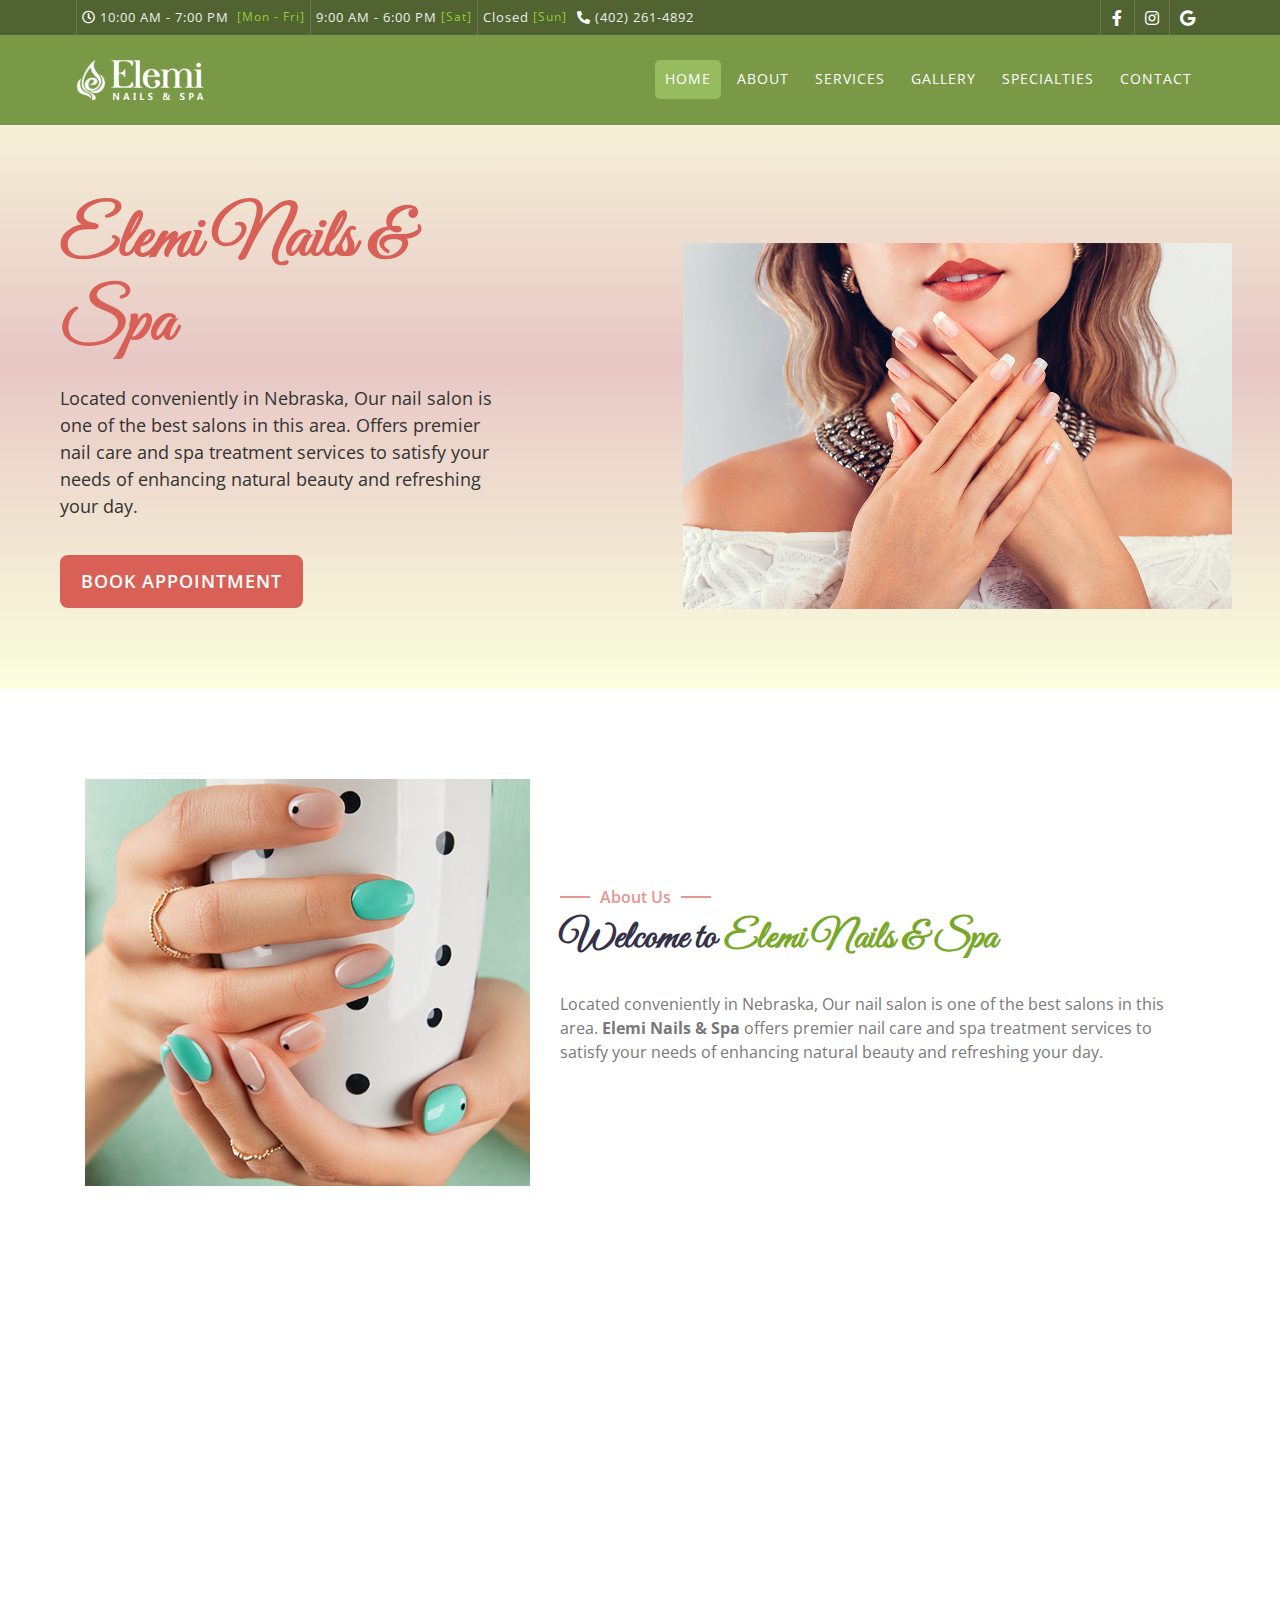
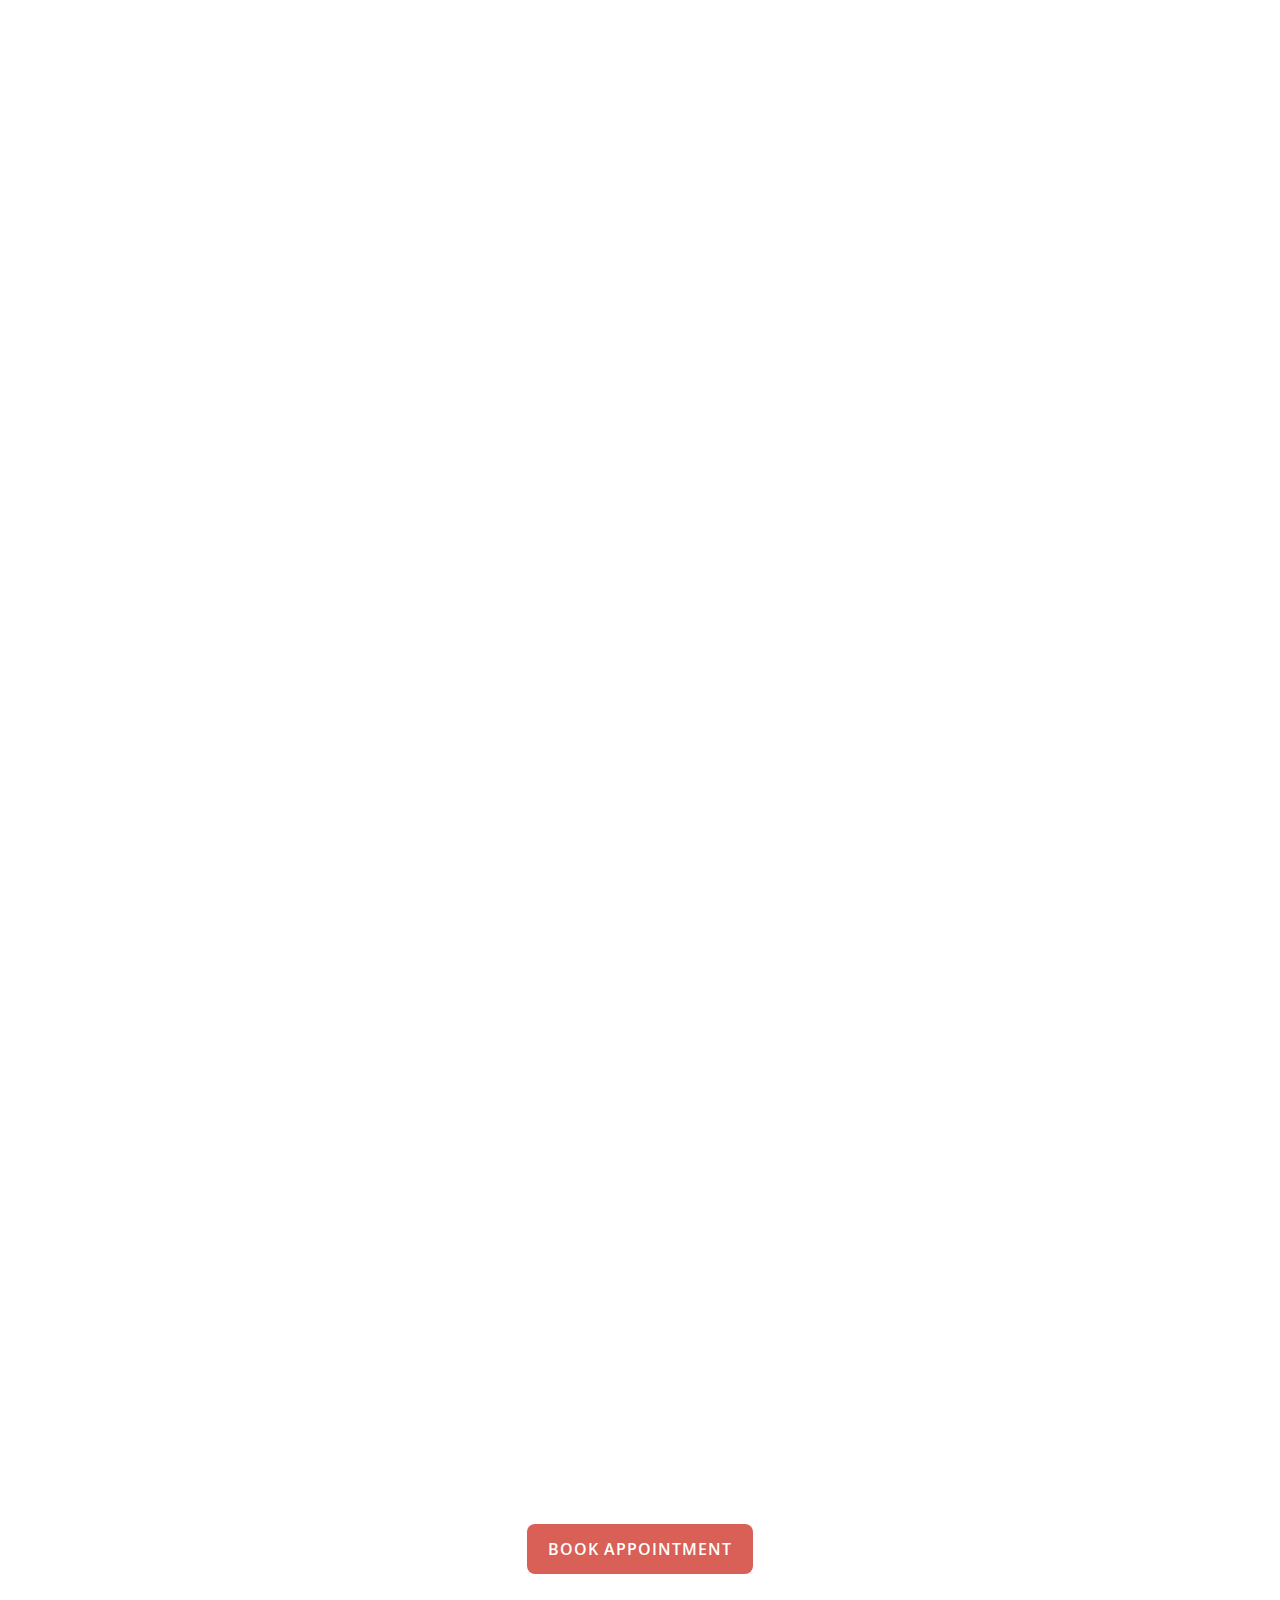
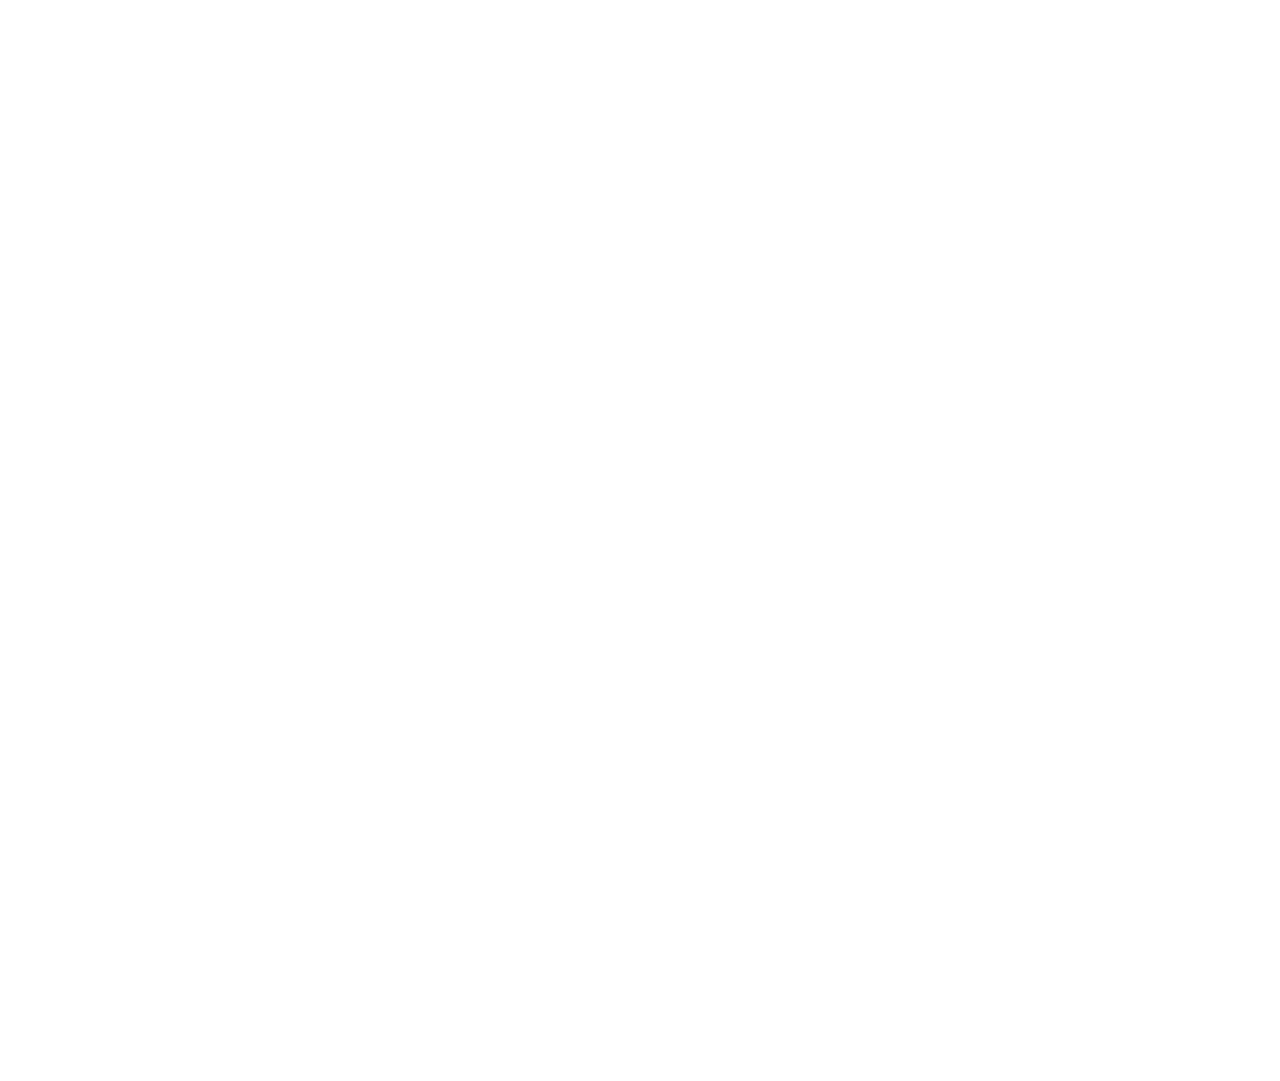
<file: index.html>
<!DOCTYPE html>
<html lang="en">
    <head>
        <meta charset="utf-8">
        <meta content="width=device-width, initial-scale=1.0" name="viewport">
    
        <meta name="keyword" content="Elemi Nails & Spa, Elemi Nails & Spa in Nebraska, nails salon near me, luxury nails, best nails color, nails spa, nails salon, nails bar, perfect nail, nails polish, gel polish, acrylics, nails company, best nail color, nude nail colors, nail design, nails spa near me, manicure, acrylic paint, pedicure near me">
        <meta name="author" content="Elemi Nails & Spa | Top Nails Salon in NE 68516">
        <title>Elemi Nails & Spa | Top Nails Salon in Nebraska, 68516</title>
        
        <!-- Favicon -->
        <link href="img/favicon.ico" rel="icon">

        <!-- Google Font -->
        <link href="https://fonts.googleapis.com/css2?family=Open+Sans:wght@300;400;600;700;800&display=swap" rel="stylesheet">
    
        <link rel="preconnect" href="https://fonts.googleapis.com"> <link rel="preconnect" href="https://fonts.gstatic.com" crossorigin> <link href="https://fonts.googleapis.com/css2?family=Great+Vibes&display=swap" rel="stylesheet">

        <!-- CSS Libraries -->
        <link href="css/bootstrap.min.css" rel="stylesheet">
        <link href="css/all.min.css" rel="stylesheet">
        <link href="lib/animate/animate.min.css" rel="stylesheet">
        <link href="lib/flaticon/font/flaticon.css" rel="stylesheet"> 
        <link href="lib/owlcarousel/assets/owl.carousel.min.css" rel="stylesheet">
        <link href="lib/lightbox/css/lightbox.min.css" rel="stylesheet">

        <!-- Template Stylesheet -->
        <link href="css/style.css" rel="stylesheet">
    </head>

    <body>
        <!-- Top Bar Start -->
        <div class="top-bar d-md-block">
            <div class="container-fluid">
                <div class="row">
                    <div class="col-md-10 mt-2 mt-md-0 pl-md-0 pl-lg-3">
                        <div class="top-bar-left">
                            <div class="text">
                                <i class="far fa-clock"></i>
                                <h2>10:00 AM - 7:00 PM</h2>
                                <h2 class="color-light-pink font-size-small ml-2 ml-md-1 ml-lg-2">[Mon - Fri]</h2>
                            </div>
                            <div class="text">
                                <h2>9:00 AM - 6:00 PM</h2>
                                <h2 class="color-light-pink font-size-small ml-2 ml-md-1">[Sat]</h2>
                            </div>
                            <div class="text">
                                <h2>Closed</h2>
                                <h2 class="color-light-pink font-size-small ml-2 ml-md-1">[Sun]</h2>
                            </div>
                            <div class="text no-border">
                                <i class="fa fa-phone-alt"></i>
                                <h2>(402) 261-4892</h2>
                            </div>
                        </div>
                    </div>
                    <div class="col-md-2 justify-content-md-end">
                        <div class="top-bar-right justify-content-center justify-content-md-end">
                            <div class="social">
                                <a href="https://www.facebook.com/ElemiNailsAndSpa/" target="_blank" class="no-border-left"><i class="fab fa-facebook-f"></i></a>
                                <a href="https://www.instagram.com/elemispa/" target="_blank"><i class="fab fa-instagram"></i></a>
                                <a href="https://goo.gl/maps/qsofLSKQjYtZsNFv6" target="_blank" class="no-border"><i class="fab fa-google"></i></a>
                            </div>
                        </div>
                    </div>
                </div>
            </div>
        </div>
        <!-- Top Bar End -->

        <!-- Nav Bar Start -->
        <div class="navbar navbar-expand-lg bg-dark navbar-dark">
            <div class="container-fluid">
                <a href="index.html" class="navbar-brand logo-color">
                    <img src="img/elemi-nails-spa-logo-white.png" alt="Elemi Nails & Spa">
                </a>
                <button type="button" class="navbar-toggler" data-toggle="collapse" data-target="#navbarCollapse">
                    <span class="navbar-toggler-icon"></span>
                </button>

                <div class="collapse navbar-collapse justify-content-between" id="navbarCollapse">
                    <div class="navbar-nav ml-auto">
                        <a href="index.html" class="nav-item nav-link active">Home</a>
                        <a href="about.html" class="nav-item nav-link">About</a>
                        <a href="services.html" class="nav-item nav-link">Services</a>
                        <a href="gallery.html" class="nav-item nav-link">Gallery</a>
                        <a href="specialties.html" class="nav-item nav-link">Specialties</a>
                        <a href="contact.html" class="nav-item nav-link">Contact</a>
                    </div>
                </div>
            </div>
        </div>
        <!-- Nav Bar End -->


        <!-- Hero Start -->
        <div class="hero">
            <div class="container-fluid">
                <div class="row align-items-center">
                    <div class="col-sm-12 col-md-5 pl-md-4 pl-lg-0">
                        <div class="hero-text">
                            <h1 style="color:#d86056;">Elemi Nails & Spa</h1>
                            <p>Located conveniently in Nebraska, Our nail salon is one of the best salons in this area. Offers premier nail care and spa treatment services to satisfy your needs of enhancing natural beauty and refreshing your day.</p>
                            <a href="https://www.lldtek.com/salon/appt/NDA5OTJ8ZWxlbWk0NTAwfE5FXzA3NTQ3fGVmOGJlMzQ1MDljNjFlMTQ5MGU0OGJlZmU2N2NmNmUw"  target="_blank" class="btn btn-book-banner">Book Appointment</a>
                        </div>
                    </div>
                    <div class="col-sm-12 col-md-7 d-md-block">
                        <div class="hero-image mt-5 mr-lg-5">
                            <img src="img/elemi-nails-spa-banner.jpg" alt="Elemi Nails & Spa">
                        </div>
                    </div>
                </div>
            </div>
        </div>
        <!-- Hero End -->


        <!-- About Start -->
        <div class="about wow fadeInUp" data-wow-delay="0.1s">
            <div class="container">
                <div class="row align-items-center">
                    <div class="col-lg-5 col-md-6">
                        <div class="about-img">
                            <img src="img/elemi-nails-spa-about.jpg" alt="Elemi Nails & Spa">
                        </div>
                    </div>
                    <div class="col-lg-7 col-md-6">
                        <div class="section-header text-left">
                            <p>About Us</p>
                            <h2>Welcome to <span style="color: #77a828">Elemi Nails & Spa</span></h2>
                        </div>
                        <div class="about-text">
                            <p>
                                Located conveniently in Nebraska, Our nail salon is one of the best salons in this area. <b>Elemi Nails & Spa</b> offers premier nail care and spa treatment services to satisfy your needs of enhancing natural beauty and refreshing your day.
                            </p>
                        </div>
                    </div>
                </div>
            </div>
        </div>
        <!-- About End -->


        <!-- Services Start -->
        <div class="service">
            <div class="container">
                <div class="section-header text-center wow zoomIn" data-wow-delay="0.1s">
                    <p>Elemi Nails & Spa</p>
                    <h2>Our Services</h2>
                </div>
                <div class="row justify-content-center">
                    <div class="col-lg-4 col-md-6 wow fadeInUp" data-wow-delay="0.2s">
                        <div class="service-item">
                            <div class="service-icon">
                                <i><img src="img/icon-02.png"></i>
                            </div>
                            <h3>Pedicure</h3>
                            <a data-toggle="modal" data-target="#Pedicure"   target="_blank" class="btn btn-viewmore">View Detail</a>
                
                            <div class="modal fade" id="Pedicure" tabindex="-1" role="dialog" aria-labelledby="PedicureTitle" aria-hidden="true">
                                <div class="modal-dialog modal-dialog-centered" role="document">
                                    <div class="modal-content">
                                        <div class="modal-header">
                                            <h5 class="modal-title text-black" id="PedicureTitle">Pedicure</h5>
                                            <button type="button" class="close" data-dismiss="modal" aria-label="Close">
                                                <span aria-hidden="true">&times;</span>
                                            </button>
                                        </div>
                                        <div class="modal-body"  style="height: 300px">
                                            <ul class="menu-popup p-0">
                                                <li>
                                                    <div class="row pt-3 pb-3">
                                                        <div class="col-8 menu-item">classic</div>
                                                        <div class="col-4 price">$27</div>
                                                    </div>
                                                </li>
                                                <li>
                                                    <div class="row pt-3 pb-3">
                                                        <div class="col-8 menu-item">deluxe</div>
                                                        <div class="col-4 price">$35</div>
                                                    </div>
                                                </li>
                                                <li>
                                                    <div class="row pt-3 pb-3">
                                                        <div class="col-8 menu-item">luxury</div>
                                                        <div class="col-4 price">$45</div>
                                                    </div>
                                                </li>
                                                <li class="no-border">
                                                    <div class="row pt-3 pb-3">
                                                        <div class="col-8 menu-item">vegan</div>
                                                        <div class="col-4 price">$50</div>
                                                    </div>
                                                </li>
                                            </ul>
                                        </div>
                                    </div>
                                </div>
                            </div>
                        </div>
                    </div>
                    <div class="col-lg-4 col-md-6 wow fadeInUp" data-wow-delay="0.0s">
                        <div class="service-item active">
                            <div class="service-icon">
                                <i><img src="img/icon-01.png"></i>
                            </div>
                            <h3>Manicure</h3>
                            <!--<p>-->
                            <!--Be more beautiful and stylish with our manicure. All of the staff are well-trained, careful & whole-hearted. Take the time from your busy schedule to help your nails look their best.-->
                            <!--</p>-->
                            <a data-toggle="modal" data-target="#Manicure"   target="_blank" class="btn btn-viewmore">View Detail</a>
                
                            <div class="modal fade" id="Manicure" tabindex="-1" role="dialog" aria-labelledby="ManicureTitle" aria-hidden="true">
                                <div class="modal-dialog modal-dialog-centered" role="document">
                                    <div class="modal-content">
                                        <div class="modal-header">
                                            <h5 class="modal-title text-black" id="ManicureTitle">Manicure</h5>
                                            <button type="button" class="close" data-dismiss="modal" aria-label="Close">
                                                <span aria-hidden="true">&times;</span>
                                            </button>
                                        </div>
                                        <div class="modal-body" style="height: 300px">
                                            <ul class="menu-popup p-0">
                                                <li>
                                                    <div class="row pt-3 pb-3">
                                                        <div class="col-8 menu-item">signature manicure</div>
                                                        <div class="col-4 price">$15</div>
                                                    </div>
                                                </li>
                                                <li>
                                                    <div class="row pt-3 pb-0">
                                                        <div class="col-8 menu-item">vegan</div>
                                                        <div class="col-4 price">$20</div>
                                                    </div>
                                                    <div class="row pb-3">
                                                        <div class="col-8 item-desc ">*french additionals</div>
                                                        <div class="col-4 price">$7</div>
                                                    </div>
                                                </li>
                                                <li>
                                                    <div class="row pt-3 pb-3">
                                                        <div class="col-8 menu-item">gel (shellac) color</div>
                                                        <div class="col-4 price">$27</div>
                                                    </div>
                                                </li>
                                                <li class="no-border">
                                                    <div class="row pt-3 pb-3">
                                                        <div class="col-8 menu-item">gel (shellac) french</div>
                                                        <div class="col-4 price">$30</div>
                                                    </div>
                                                </li>
                                            </ul>
                                        </div>
                                    </div>
                                </div>
                            </div>
                        </div>
                    </div>
        
                    <div class="col-lg-4 col-md-6 wow fadeInUp" data-wow-delay="0.8s">
                        <div class="service-item">
                            <div class="service-icon">
                                <i><img src="img/icon-05.png"></i>
                            </div>
                            <h3>acrylic nails</h3>
                            <a data-toggle="modal" data-target="#AcrylicNails"   target="_blank" class="btn btn-viewmore">View Detail</a>
                
                            <div class="modal fade" id="AcrylicNails" tabindex="-1" role="dialog" aria-labelledby="AcrylicNailsTitle" aria-hidden="true">
                                <div class="modal-dialog modal-dialog-centered" role="document">
                                    <div class="modal-content">
                                        <div class="modal-header">
                                            <h5 class="modal-title text-black" id="AcrylicNailsTitle">Acrylic Nails</h5>
                                            <button type="button" class="close" data-dismiss="modal" aria-label="Close">
                                                <span aria-hidden="true">&times;</span>
                                            </button>
                                        </div>
                                        <div class="modal-body">
                                            <ul class="menu-popup p-0">
                                                <li>
                                                    <div class="row pt-3 pb-3">
                                                        <div class="col-8 menu-item">full set</div>
                                                        <div class="col-4 price">$30</div>
                                                    </div>
                                                </li>
                                                <li>
                                                    <div class="row pt-3 pb-3">
                                                        <div class="col-8 menu-item">full set w/gel (shellac)</div>
                                                        <div class="col-4 price">$40</div>
                                                    </div>
                                                </li>
                                                <li>
                                                    <div class="row pt-3 pb-3">
                                                        <div class="col-8 menu-item">fill</div>
                                                        <div class="col-4 price">$20</div>
                                                    </div>
                                                </li>
                                                <li>
                                                    <div class="row pt-3 pb-3">
                                                        <div class="col-8 menu-item">fill w/gel (shellac)</div>
                                                        <div class="col-4 price">$30</div>
                                                    </div>
                                                </li>
                                    
                                                <li>
                                                    <div class="row pt-3 pb-3">
                                                        <div class="col-8 menu-item">pink & white full set</div>
                                                        <div class="col-4 price">$45</div>
                                                    </div>
                                                </li>
                                                <li>
                                                    <div class="row pt-3 pb-3">
                                                        <div class="col-8 menu-item">pink & white fill</div>
                                                        <div class="col-4 price">$35</div>
                                                    </div>
                                                </li>
                                                <li>
                                                    <div class="row pt-3 pb-3">
                                                        <div class="col-8 menu-item">pink fill</div>
                                                        <div class="col-4 price">$25</div>
                                                    </div>
                                                </li>
                                                <li>
                                                    <div class="row pt-3 pb-3">
                                                        <div class="col-8 menu-item">dip powder color</div>
                                                        <div class="col-4 price">$35</div>
                                                    </div>
                                                </li>
                                                <li>
                                                    <div class="row pt-3 pb-3">
                                                        <div class="col-8 menu-item">dip powder with tips</div>
                                                        <div class="col-4 price">$40</div>
                                                    </div>
                                                </li>
                                                <li>
                                                    <div class="row pt-3 pb-3">
                                                        <div class="col-8 menu-item">dip french/ombre</div>
                                                        <div class="col-4 price">$45</div>
                                                    </div>
                                                </li>
                                                <li>
                                                    <div class="row pt-3 pb-3">
                                                        <div class="col-8 menu-item">shamping (stiletto, almond, coffin)</div>
                                                        <div class="col-4 price">$5</div>
                                                    </div>
                                                </li>
                                                <li class="no-border">
                                                    <div class="row pt-3 pb-3">
                                                        <div class="col-8 menu-item">additional length</div>
                                                        <div class="col-4 price">$5</div>
                                                    </div>
                                                </li>
                                
                                            </ul>
                                        </div>
                                    </div>
                                </div>
                            </div>
                        </div>
                    </div>
                    <div class="col-lg-4 col-md-6 wow fadeInUp" data-wow-delay="0.6s">
                        <div class="service-item">
                            <div class="service-icon">
                                <i><img src="img/icon-04.png"></i>
                            </div>
                            <h3>extras</h3>
                            <a data-toggle="modal" data-target="#extras"   target="_blank" class="btn btn-viewmore">View Detail</a>
                
                            <div class="modal fade" id="extras" tabindex="-1" role="dialog" aria-labelledby="extrasTitle" aria-hidden="true">
                                <div class="modal-dialog modal-dialog-centered" role="document">
                                    <div class="modal-content">
                                        <div class="modal-header">
                                            <h5 class="modal-title text-black" id="extrasTitle">extras</h5>
                                            <button type="button" class="close" data-dismiss="modal" aria-label="Close">
                                                <span aria-hidden="true">&times;</span>
                                            </button>
                                        </div>
                                        <div class="modal-body">
                                            <ul class="menu-popup p-0">
                                                <li>
                                                    <div class="row pt-3 pb-3">
                                                        <div class="col-8 menu-item">shellac/gel removal (no manicure)</div>
                                                        <div class="col-4 price">$10</div>
                                                    </div>
                                                </li>
                                                <li>
                                                    <div class="row pt-3 pb-3">
                                                        <div class="col-8 menu-item">nail trim</div>
                                                        <div class="col-4 price">$7</div>
                                                    </div>
                                                </li>
                                                <li>
                                                    <div class="row pt-3 pb-3">
                                                        <div class="col-8 menu-item">nail trim toes</div>
                                                        <div class="col-4 price">$10</div>
                                                    </div>
                                                </li>
                                                <li>
                                                    <div class="row pt-3 pb-3">
                                                        <div class="col-8 menu-item">polish change (nails)</div>
                                                        <div class="col-4 price">$8</div>
                                                    </div>
                                                </li>
                                    
                                                <li>
                                                    <div class="row pt-3 pb-3">
                                                        <div class="col-8 menu-item">polish change (toes)</div>
                                                        <div class="col-4 price">$10</div>
                                                    </div>
                                                </li>
                                                <li>
                                                    <div class="row pt-3 pb-3">
                                                        <div class="col-8 menu-item">acrylic/dip removal only</div>
                                                        <div class="col-4 price">$12</div>
                                                    </div>
                                                </li>
                                                <li>
                                                    <div class="row pt-3 pb-3">
                                                        <div class="col-8 menu-item">acrylic repair (per nail)</div>
                                                        <div class="col-4 price">$3+</div>
                                                    </div>
                                                </li>
                                                <li>
                                                    <div class="row pt-3 pb-3">
                                                        <div class="col-8 menu-item">design (2 nails)</div>
                                                        <div class="col-4 price">$3+</div>
                                                    </div>
                                                </li>
                                                <li>
                                                    <div class="row pt-3 pb-3">
                                                        <div class="col-8 menu-item">multiple color choice</div>
                                                        <div class="col-4 price">$3+</div>
                                                    </div>
                                                </li>
                                                <li>
                                                    <div class="row pt-3 pb-3">
                                                        <div class="col-8 menu-item">buff shine</div>
                                                        <div class="col-4 price">$5</div>
                                                    </div>
                                                </li>
                                                <li>
                                                    <div class="row pt-3 pb-3">
                                                        <div class="col-8 menu-item">callus removal</div>
                                                        <div class="col-4 price">$5</div>
                                                    </div>
                                                </li>
                                                <li>
                                                    <div class="row pt-3 pb-3">
                                                        <div class="col-8 menu-item">massage without pedicure - 30 min</div>
                                                        <div class="col-4 price">$35</div>
                                                    </div>
                                                </li>
                                                <li class="no-border">
                                                    <div class="row pt-3 pb-3">
                                                        <div class="col-8 menu-item">massage without pedicure - 45 min</div>
                                                        <div class="col-4 price">$50</div>
                                                    </div>
                                                </li>
                                            </ul>
                                        </div>
                                    </div>
                                </div>
                            </div>
                        </div>
                    </div>
                    <div class="col-lg-4 col-md-6 wow fadeInUp" data-wow-delay="0.4s">
                        <div class="service-item">
                            <div class="service-icon">
                                <i><img src="img/icon-06.png"></i>
                            </div>
                            <h3>facials</h3>
                            <a data-toggle="modal" data-target="#facials"   target="_blank" class="btn btn-viewmore">View Detail</a>
                
                            <div class="modal fade" id="facials" tabindex="-1" role="dialog" aria-labelledby="facialsTitle" aria-hidden="true">
                                <div class="modal-dialog modal-dialog-centered" role="document">
                                    <div class="modal-content">
                                        <div class="modal-header">
                                            <h5 class="modal-title text-black" id="facialsTitle">facials</h5>
                                            <button type="button" class="close" data-dismiss="modal" aria-label="Close">
                                                <span aria-hidden="true">&times;</span>
                                            </button>
                                        </div>
                                        <div class="modal-body" style="height: 300px">
                                            <ul class="menu-popup p-0">
                                                <li>
                                                    <div class="row pt-3 pb-3">
                                                        <div class="col-8 menu-item">express</div>
                                                        <div class="col-4 price">$40</div>
                                                    </div>
                                                </li>
                                                <li>
                                                    <div class="row pt-3 pb-3">
                                                        <div class="col-8 menu-item">aroma</div>
                                                        <div class="col-4 price">$60</div>
                                                    </div>
                                                </li>
                                                <li>
                                                    <div class="row pt-3 pb-3">
                                                        <div class="col-8 menu-item">oxygenating facials</div>
                                                        <div class="col-4 price">$75</div>
                                                    </div>
                                                </li>
                                                <li class="no-border">
                                                    <div class="row pt-3 pb-3">
                                                        <div class="col-8 menu-item">microdermabrasion</div>
                                                        <div class="col-4 price">$75</div>
                                                    </div>
                                                </li>
                                            </ul>
                                        </div>
                                    </div>
                                </div>
                            </div>
                        </div>
                    </div>
                    <div class="col-lg-4 col-md-6 wow fadeInUp" data-wow-delay="0.4s">
                        <div class="service-item">
                            <div class="service-icon">
                                <i><img src="img/icon-03.png"></i>
                            </div>
                            <h3>waxing</h3>
                            <a data-toggle="modal" data-target="#waxing"   target="_blank" class="btn btn-viewmore">View Detail</a>
                
                            <div class="modal fade" id="waxing" tabindex="-1" role="dialog" aria-labelledby="waxingTitle" aria-hidden="true">
                                <div class="modal-dialog modal-dialog-centered" role="document">
                                    <div class="modal-content">
                                        <div class="modal-header">
                                            <h5 class="modal-title text-black" id="waxingTitle">waxing</h5>
                                            <button type="button" class="close" data-dismiss="modal" aria-label="Close">
                                                <span aria-hidden="true">&times;</span>
                                            </button>
                                        </div>
                                        <div class="modal-body">
                                            <ul class="menu-popup p-0">
                                                <li>
                                                    <div class="row pt-3 pb-3">
                                                        <div class="col-8 menu-item">eyebrow</div>
                                                        <div class="col-4 price">$10</div>
                                                    </div>
                                                </li>
                                                <li>
                                                    <div class="row pt-3 pb-3">
                                                        <div class="col-8 menu-item">lip or chin</div>
                                                        <div class="col-4 price">$8</div>
                                                    </div>
                                                </li>
                                                <li>
                                                    <div class="row pt-3 pb-3">
                                                        <div class="col-8 menu-item">side cheeks</div>
                                                        <div class="col-4 price">$10</div>
                                                    </div>
                                                </li>
                                                <li class="">
                                                    <div class="row pt-3 pb-3">
                                                        <div class="col-8 menu-item">nostril</div>
                                                        <div class="col-4 price">$8</div>
                                                    </div>
                                                </li>
                                    
                                                <li class="">
                                                    <div class="row pt-3 pb-3">
                                                        <div class="col-8 menu-item">eyebrow/lip/chin</div>
                                                        <div class="col-4 price">$22</div>
                                                    </div>
                                                </li>
                                                <li class="">
                                                    <div class="row pt-3 pb-3">
                                                        <div class="col-8 menu-item">full face</div>
                                                        <div class="col-4 price">$35</div>
                                                    </div>
                                                </li>
                                                <li class="">
                                                    <div class="row pt-3 pb-3">
                                                        <div class="col-8 menu-item">half arm</div>
                                                        <div class="col-4 price">$25</div>
                                                    </div>
                                                </li>
                                                <li class="">
                                                    <div class="row pt-3 pb-3">
                                                        <div class="col-8 menu-item">full arms</div>
                                                        <div class="col-4 price">$18</div>
                                                    </div>
                                                </li>
                                                <li class="">
                                                    <div class="row pt-3 pb-3">
                                                        <div class="col-8 menu-item">underarms</div>
                                                        <div class="col-4 price">$40</div>
                                                    </div>
                                                </li>
                                                <li class="">
                                                    <div class="row pt-3 pb-3">
                                                        <div class="col-8 menu-item">half leg</div>
                                                        <div class="col-4 price">$50</div>
                                                    </div>
                                                </li>
                                                <li class="">
                                                    <div class="row pt-3 pb-3">
                                                        <div class="col-8 menu-item">brazilian</div>
                                                        <div class="col-4 price">$60</div>
                                                    </div>
                                                </li>
                                                <li class="">
                                                    <div class="row pt-3 pb-3">
                                                        <div class="col-8 menu-item">bikini</div>
                                                        <div class="col-4 price">$30</div>
                                                    </div>
                                                </li>
                                                <li class="">
                                                    <div class="row pt-3 pb-3">
                                                        <div class="col-8 menu-item">back</div>
                                                        <div class="col-4 price">$40</div>
                                                    </div>
                                                </li>
                                                <li class="">
                                                    <div class="row pt-3 pb-3">
                                                        <div class="col-8 menu-item">chest</div>
                                                        <div class="col-4 price">$40</div>
                                                    </div>
                                                </li>
                                                <li class="">
                                                    <div class="row pt-3 pb-3">
                                                        <div class="col-8 menu-item">henna</div>
                                                        <div class="col-4 price">$35</div>
                                                    </div>
                                                </li>
                                                <li class="">
                                                    <div class="row pt-3 pb-3">
                                                        <div class="col-8 menu-item">tint eyebrow</div>
                                                        <div class="col-4 price">$15</div>
                                                    </div>
                                                </li>
                                                <li class="">
                                                    <div class="row pt-3 pb-3">
                                                        <div class="col-8 menu-item">tint eyelash</div>
                                                        <div class="col-4 price">$10</div>
                                                    </div>
                                                </li>
                                                <li class="no-border">
                                                    <div class="row pt-3 pb-3">
                                                        <div class="col-8 menu-item">tint eyebrow/eyelash</div>
                                                        <div class="col-4 price">$22</div>
                                                    </div>
                                                </li>
                                            </ul>
                                        </div>
                                    </div>
                                </div>
                            </div>
                        </div>
                    </div>
        
                    <div class="col-lg-4 col-md-6 wow fadeInUp" data-wow-delay="0.4s">
                        <div class="service-item">
                            <div class="service-icon">
                                <i><img src="img/icon-07.png"></i>
                            </div>
                            <h3>aromatherapy</h3>
                            <a data-toggle="modal" data-target="#aromatherapy"   target="_blank" class="btn btn-viewmore">View Detail</a>
                
                            <div class="modal fade" id="aromatherapy" tabindex="-1" role="dialog" aria-labelledby="aromatherapyTitle" aria-hidden="true">
                                <div class="modal-dialog modal-dialog-centered" role="document">
                                    <div class="modal-content">
                                        <div class="modal-header">
                                            <h5 class="modal-title text-black" id="aromatherapyTitle">aromatherapy</h5>
                                            <button type="button" class="close" data-dismiss="modal" aria-label="Close">
                                                <span aria-hidden="true">&times;</span>
                                            </button>
                                        </div>
                                        <div class="modal-body" style="height: 180px">
                                            <ul class="menu-popup p-0">
                                                <li>
                                                    <div class="row pt-3 pb-3">
                                                        <div class="col-8 menu-item">body treatment</div>
                                                        <div class="col-4 price">$70</div>
                                                    </div>
                                                </li>
                                                <li class="no-border">
                                                    <div class="row pt-3 pb-3">
                                                        <div class="col-8 menu-item">back treatment</div>
                                                        <div class="col-4 price">$50</div>
                                                    </div>
                                                </li>
                                            </ul>
                                        </div>
                                    </div>
                                </div>
                            </div>
                        </div>
                    </div>
                </div>
            </div>
        </div>
        <!-- Services End -->


        <!-- Class Start -->
        <div class="class">
            <div class="container">
                <div class="section-header text-center wow zoomIn" data-wow-delay="0.1s">
                    <p>Special</p>
                    <h2>Top Services</h2>
                </div>
                <div class="row class-container justify-content-center">
                    <div class="col-lg-4 col-md-6 col-sm-12 class-item filter-1 wow fadeInUp" data-wow-delay="0.0s">
                        <div class="class-wrap">
                            <div class="class-img">
                                <img src="img/elemi-nails-spa-service-01.jpg" alt="Elemi Nails & Spa">
                            </div>
                            <div class="class-text">
                                <h2>Manicure & Pedicure</h2>
                            </div>
                        </div>
                    </div>
                    <div class="col-lg-4 col-md-6 col-sm-12 class-item filter-2 wow fadeInUp" data-wow-delay="0.2s">
                        <div class="class-wrap">
                            <div class="class-img">
                                <img src="img/elemi-nails-spa-service-02.jpg" alt="Elemi Nails & Spa">
                            </div>
                            <div class="class-text">
                                <h2>Acrylic Full Set</h2>
                            </div>
                        </div>
                    </div>
                    <div class="col-lg-4 col-md-6 col-sm-12 class-item filter-3 wow fadeInUp" data-wow-delay="0.4s">
                        <div class="class-wrap">
                            <div class="class-img">
                                <img src="img/elemi-nails-spa-service-03.jpg" alt="Elemi Nails & Spa">
                            </div>
                            <div class="class-text">
                                <h2>Pink & White</h2>
                            </div>
                        </div>
                    </div>
                </div>
            </div>
        </div>
        <!-- Class End -->
        
        
        <!-- Discount Start -->
        <div class="discount" data-wow-delay="0.1s">
            <div class="container">
                <div class="section-header text-center">
                    <h2 class="color-white">Elemi Nails & Spa</h2>
                    <!--<h2 class="color-white">Get <span>10%</span> Discount for all</h2>-->
                </div>
                <div class="container discount-text">
                    <p  class="color-white">We make it our core commitment to provide a comforting yet professional ambiance, while preserving the
                        luxurious and modern salon etiquette. Our salon is proud to have passionate and diverse expert
                        technicians always ready to service you. Thank you for choosing us for your beauty care!
                    </p>
                    <a href="https://www.lldtek.com/salon/appt/NDA5OTJ8ZWxlbWk0NTAwfE5FXzA3NTQ3fGVmOGJlMzQ1MDljNjFlMTQ5MGU0OGJlZmU2N2NmNmUw"  target="_blank" class="btn">Book Appointment</a>
                </div>
            </div>
        </div>
        <!-- Discount End -->
        
        <!-- Team Start -->
        <div class="team">
            <div class="container">
                <div class="section-header text-center wow zoomIn" data-wow-delay="0.1s">
                    <p>Highlight</p>
                    <h2>Top Choice</h2>
                </div>
                <div class="row">
                    <div class="col-lg-3 col-md-6 wow fadeInUp" data-wow-delay="0.0s">
                        <div class="team-item">
                            <div class="team-img">
                                <img src="img/elemi-nails-spa-gallery-01.jpg" alt="Elemi Nails & Spa">
                                <div class="team-social">

                                    <a href="https://www.facebook.com/ElemiNailsAndSpa/" target="_blank"><i class="fab fa-facebook-f"></i></a>
                                    <a href="https://www.instagram.com/elemispa/" target="_blank"><i class="fab fa-instagram"></i></a>
                                    <a href="https://goo.gl/maps/qsofLSKQjYtZsNFv6" target="_blank" class="no-border"><i class="fab fa-google"></i></a>
                                </div>
                            </div>
                        </div>
                    </div>
                    <div class="col-lg-3 col-md-6 wow fadeInUp" data-wow-delay="0.2s">
                        <div class="team-item">
                            <div class="team-img">
                                <img src="img/elemi-nails-spa-gallery-02.jpg" alt="Elemi Nails & Spa">
                                <div class="team-social">

                                    <a href="https://www.facebook.com/ElemiNailsAndSpa/" target="_blank"><i class="fab fa-facebook-f"></i></a>
                                    <a href="https://www.instagram.com/elemispa/" target="_blank"><i class="fab fa-instagram"></i></a>
                                    <a href="https://goo.gl/maps/qsofLSKQjYtZsNFv6" target="_blank" class="no-border"><i class="fab fa-google"></i></a>
                                </div>
                            </div>
                        </div>
                    </div>
                    <div class="col-lg-3 col-md-6 wow fadeInUp" data-wow-delay="0.4s">
                        <div class="team-item">
                            <div class="team-img">
                                <img src="img/elemi-nails-spa-gallery-03.jpg" alt="Elemi Nails & Spa">
                                <div class="team-social">

                                    <a href="https://www.facebook.com/ElemiNailsAndSpa/" target="_blank"><i class="fab fa-facebook-f"></i></a>
                                    <a href="https://www.instagram.com/elemispa/" target="_blank"><i class="fab fa-instagram"></i></a>
                                    <a href="https://goo.gl/maps/qsofLSKQjYtZsNFv6" target="_blank" class="no-border"><i class="fab fa-google"></i></a>
                                </div>
                            </div>
                        </div>
                    </div>
                    <div class="col-lg-3 col-md-6 wow fadeInUp" data-wow-delay="0.6s">
                        <div class="team-item">
                            <div class="team-img">
                                <img src="img/elemi-nails-spa-gallery-04.jpg" alt="Elemi Nails & Spa">
                                <div class="team-social">

                                    <a href="https://www.facebook.com/ElemiNailsAndSpa/" target="_blank"><i class="fab fa-facebook-f"></i></a>
                                    <a href="https://www.instagram.com/elemispa/" target="_blank"><i class="fab fa-instagram"></i></a>
                                    <a href="https://goo.gl/maps/qsofLSKQjYtZsNFv6" target="_blank" class="no-border"><i class="fab fa-google"></i></a>
                                </div>
                            </div>
                        </div>
                    </div>
                </div>
            </div>
        </div>
        <!-- Team End -->




        <!-- Footer Start -->
        <div class="footer wow fadeIn" data-wow-delay="0.3s">
            <div class="container-fluid-footer">
                <div class="container">
                    <div class="footer-info">
                        <a href="index.html" class="footer-logo">
                            <img src="img/elemi-nails-spa-logo.png" alt="">
                        </a>
                        <h3 style="font-size: 16px">4500 S 70th St #112, Lincoln, NE 68516</h3>
                        <div class="footer-menu">
                            <p  style="font-size: 16px">(402) 261-4892</p>
                            <p  style="font-size: 16px">Eleminails.ne@gmail.com</p>
                        </div>
                        <div class="footer-social">

                            <a href="https://www.facebook.com/ElemiNailsAndSpa/" target="_blank"><i class="fab fa-facebook-f"></i></a>
                            <a href="https://www.instagram.com/elemispa/" target="_blank"><i class="fab fa-instagram"></i></a>
                            <a href="https://goo.gl/maps/qsofLSKQjYtZsNFv6" target="_blank"><i class="fab fa-google"></i></a>
                        </div>
                    </div>
                </div>
                <div class="container copyright">
                    <div class="row">
                        <div class="col-md-6">
                            <p>&copy; <a href="#">Elemi Nails & Spa</a>. All Rights Reserved.</p>
                        </div>
                        <div class="col-md-6">
                            <p>Designed By <a href="https://www.lldtek.com">LLDTEK</a></p>
                        </div>
                    </div>
                </div>
            </div>
        </div>
        <!-- Footer End -->

        <a href="#" class="back-to-top"><i class="fa fa-chevron-up"></i></a>

        <!--&lt;!&ndash; JavaScript Libraries &ndash;&gt;-->
        <script src="js/jquery-3.4.1.min.js"></script>
        <script src="js/bootstrap.bundle.min.js"></script>
        <script src="lib/easing/easing.min.js"></script>
        <script src="lib/wow/wow.min.js"></script>
        <script src="lib/owlcarousel/owl.carousel.min.js"></script>
        <script src="lib/isotope/isotope.pkgd.min.js"></script>
        <script src="lib/lightbox/js/lightbox.min.js"></script>
        
        <!-- Contact Javascript File -->
        <script src="mail/jqBootstrapValidation.min.js"></script>
        <script src="mail/contact.js"></script>

        <!-- Template Javascript -->
        <script src="js/main.js"></script>
    </body>
</html>
</file>
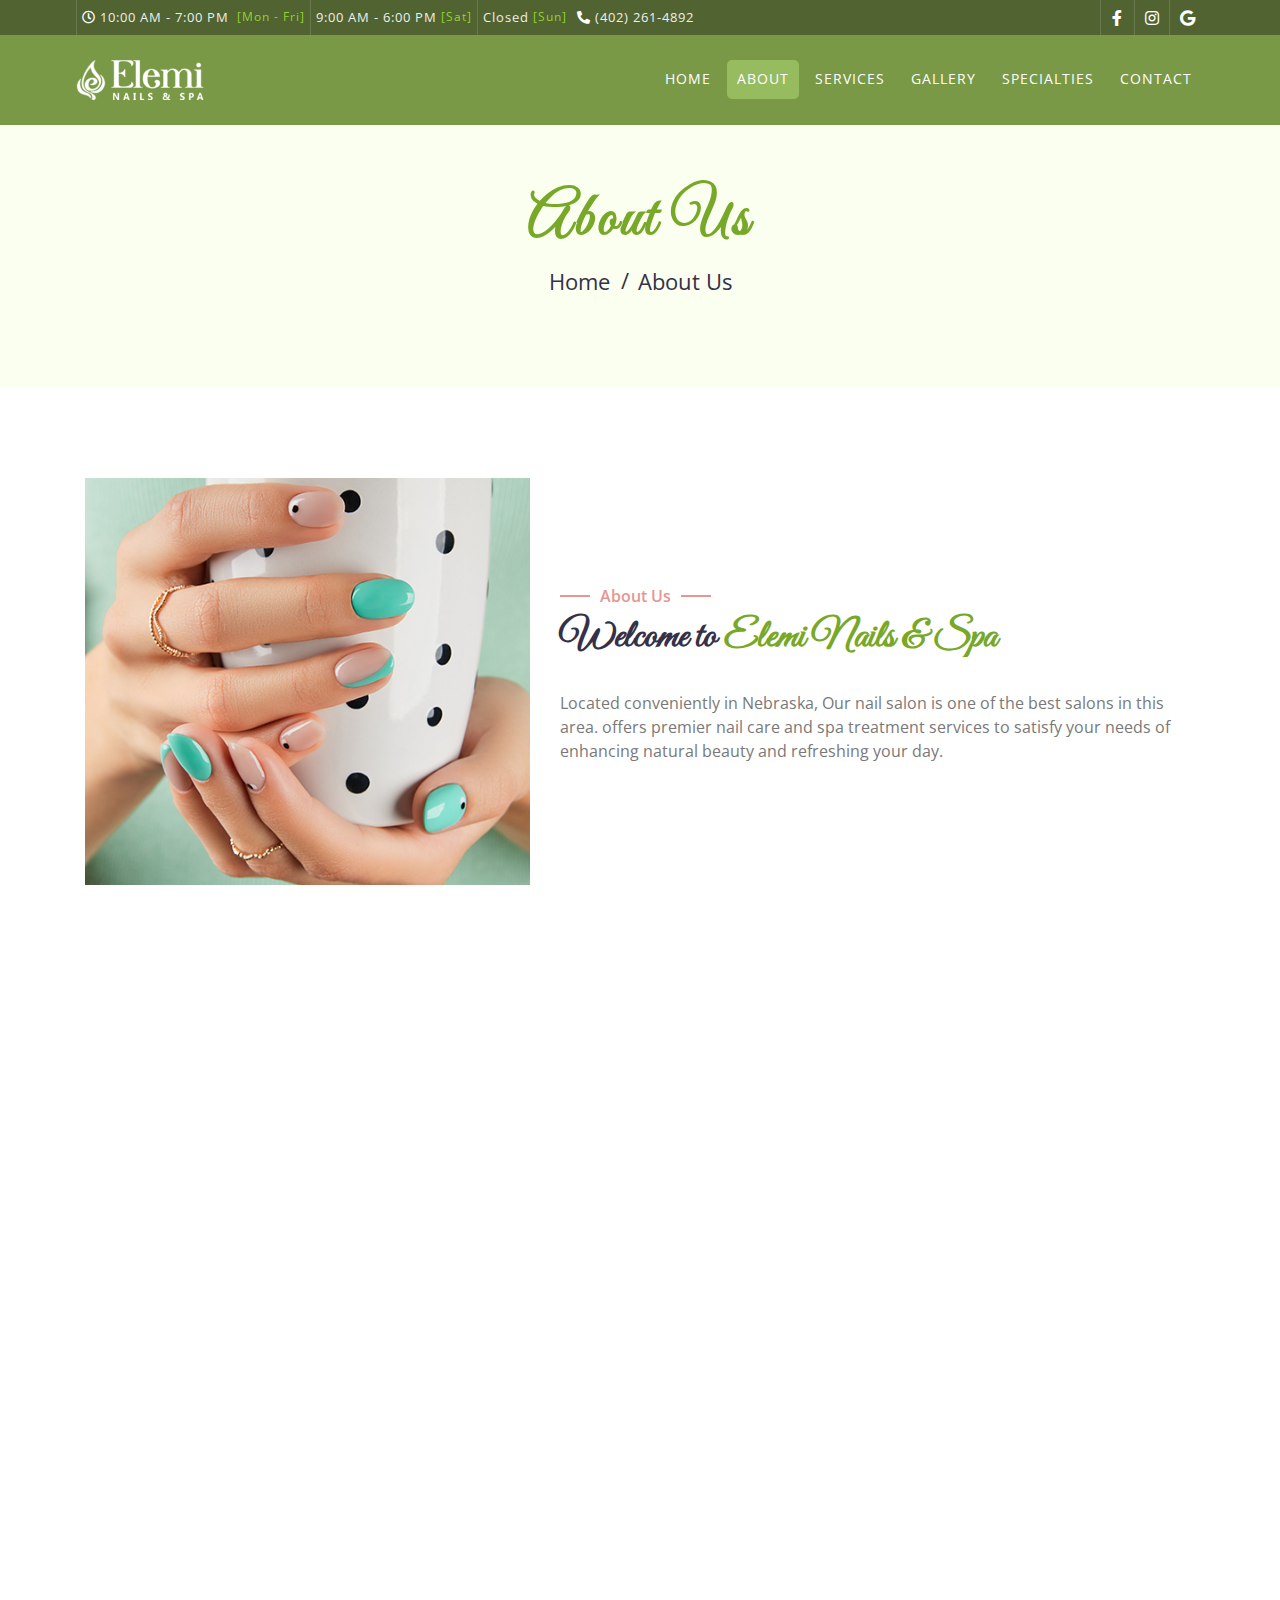
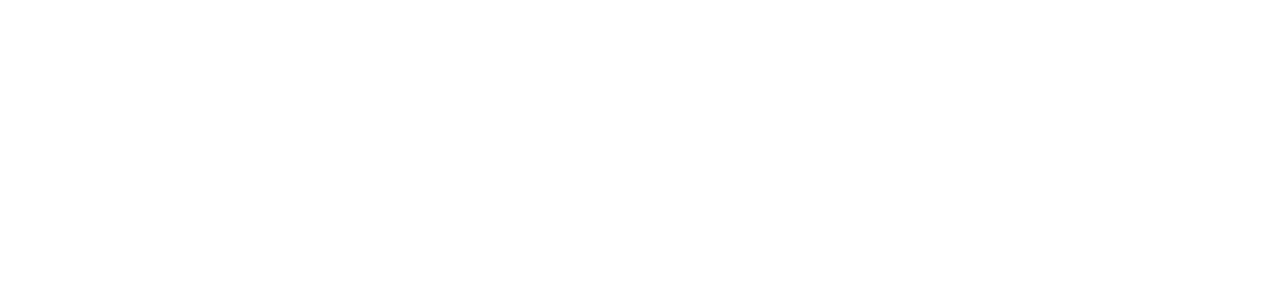
<file: about.html>
<!DOCTYPE html>
<html lang="en">
    <head>
        <meta charset="utf-8">
        <title>Elemi Nails & Spa | About</title>
        <meta content="width=device-width, initial-scale=1.0" name="viewport">
        <meta content="Free Website Template" name="keywords">

        <!-- Favicon -->
        <link href="img/favicon.ico" rel="icon">

        <!-- Google Font -->
        <link href="https://fonts.googleapis.com/css2?family=Open+Sans:wght@300;400;600;700;800&display=swap" rel="stylesheet">
    
        <link rel="preconnect" href="https://fonts.googleapis.com"> <link rel="preconnect" href="https://fonts.gstatic.com" crossorigin> <link href="https://fonts.googleapis.com/css2?family=Great+Vibes&display=swap" rel="stylesheet">

        <!-- CSS Libraries -->
        <link href="css/bootstrap.min.css" rel="stylesheet">
        <link href="css/all.min.css" rel="stylesheet">
        <link href="lib/animate/animate.min.css" rel="stylesheet">
        <link href="lib/flaticon/font/flaticon.css" rel="stylesheet"> 
        <link href="lib/owlcarousel/assets/owl.carousel.min.css" rel="stylesheet">
        <link href="lib/lightbox/css/lightbox.min.css" rel="stylesheet">

        <!-- Template Stylesheet -->
        <link href="css/style.css" rel="stylesheet">
    </head>

    <body>
    <!-- Top Bar Start -->
    <div class="top-bar d-md-block">
        <div class="container-fluid">
            <div class="row">
                <div class="col-md-10 mt-2 mt-md-0 pl-md-0 pl-lg-3">
                    <div class="top-bar-left">
                        <div class="text">
                            <i class="far fa-clock"></i>
                            <h2>10:00 AM - 7:00 PM</h2>
                            <h2 class="color-light-pink font-size-small ml-2 ml-md-1 ml-lg-2">[Mon - Fri]</h2>
                        </div>
                        <div class="text">
                            <h2>9:00 AM - 6:00 PM</h2>
                            <h2 class="color-light-pink font-size-small ml-2 ml-md-1">[Sat]</h2>
                        </div>
                        <div class="text">
                            <h2>Closed</h2>
                            <h2 class="color-light-pink font-size-small ml-2 ml-md-1">[Sun]</h2>
                        </div>
                        <div class="text no-border">
                            <i class="fa fa-phone-alt"></i>
                            <h2>(402) 261-4892</h2>
                        </div>
                    </div>
                </div>
                <div class="col-md-2 justify-content-md-end">
                    <div class="top-bar-right justify-content-center justify-content-md-end">
                        <div class="social">
                            <a href="https://www.facebook.com/ElemiNailsAndSpa/" target="_blank" class="no-border-left"><i class="fab fa-facebook-f"></i></a>
                            <a href="https://www.instagram.com/elemispa/" target="_blank"><i class="fab fa-instagram"></i></a>
                            <a href="https://goo.gl/maps/qsofLSKQjYtZsNFv6" target="_blank" class="no-border"><i class="fab fa-google"></i></a>
                        </div>
                    </div>
                </div>
            </div>
        </div>
    </div>
    <!-- Top Bar End -->

        <!-- Nav Bar Start -->
        <div class="navbar navbar-expand-lg bg-dark navbar-dark">
            <div class="container-fluid">
                <a href="index.html" class="navbar-brand logo-color">
                    <img src="img/elemi-nails-spa-logo-white.png" alt="Elemi Nails & Spa">
                </a>
                <button type="button" class="navbar-toggler" data-toggle="collapse" data-target="#navbarCollapse">
                    <span class="navbar-toggler-icon"></span>
                </button>

                <div class="collapse navbar-collapse justify-content-between" id="navbarCollapse">
                    <div class="navbar-nav ml-auto">
                        <a href="index.html" class="nav-item nav-link">Home</a>
                        <a href="about.html" class="nav-item nav-link active">About</a>
                        <a href="services.html" class="nav-item nav-link">Services</a>
                        <a href="gallery.html" class="nav-item nav-link">Gallery</a>
                        <a href="specialties.html" class="nav-item nav-link">Specialties</a>
                        <a href="contact.html" class="nav-item nav-link">Contact</a>
                    </div>
                </div>
            </div>
        </div>
        <!-- Nav Bar End -->


        <!-- Page Header Start -->
        <div class="page-header">
            <div class="container">
                <div class="row">
                    <div class="col-12">
                        <h2>About Us</h2>
                    </div>
                    <div class="col-12">
                        <a href="index.html">Home</a>
                        <a href="">About Us</a>
                    </div>
                </div>
            </div>
        </div>
        <!-- Page Header End -->


        <!-- About Start -->
        <div class="about wow fadeInUp" data-wow-delay="0.1s">
            <div class="container">
                <div class="row align-items-center">
                    <div class="col-lg-5 col-md-6">
                        <div class="about-img">
                            <img src="img/elemi-nails-spa-about.jpg" alt="Elemi Nails & Spa">
                        </div>
                    </div>
                    <div class="col-lg-7 col-md-6">
                        <div class="section-header text-left">
                            <p>About Us</p>
                            <h2>Welcome to <span style="color: #77a828">Elemi Nails & Spa</span></h2>
                        </div>
                        <div class="about-text">
                            <p>Located conveniently in Nebraska, Our nail salon is one of the best salons in this area. offers premier nail care and spa treatment services to satisfy your needs of enhancing natural beauty and refreshing your day.</p>
                            
                        </div>
                    </div>
                </div>
            </div>
        </div>
        <!-- About End -->


        <!-- Team Start -->
        <div class="team">
            <div class="container">
                <div class="section-header text-center wow zoomIn" data-wow-delay="0.1s">
                    <p>Highlight</p>
                    <h2>Top Choice</h2>
                </div>
                <div class="row">
                    <div class="col-lg-3 col-md-6 wow fadeInUp" data-wow-delay="0.0s">
                        <div class="team-item">
                            <div class="team-img">
                                <img src="img/elemi-nails-spa-gallery-01.jpg" alt="Elemi Nails & Spa">
                                <div class="team-social">

                                    <a href="https://www.facebook.com/ElemiNailsAndSpa/" target="_blank"><i class="fab fa-facebook-f"></i></a>
                                    <a href="https://www.instagram.com/elemispa/" target="_blank"><i class="fab fa-instagram"></i></a>
                                    <a href="https://goo.gl/maps/qsofLSKQjYtZsNFv6" target="_blank" class="no-border"><i class="fab fa-google"></i></a>
                                </div>
                            </div>
                        </div>
                    </div>
                    <div class="col-lg-3 col-md-6 wow fadeInUp" data-wow-delay="0.2s">
                        <div class="team-item">
                            <div class="team-img">
                                <img src="img/elemi-nails-spa-gallery-02.jpg" alt="Elemi Nails & Spa">
                                <div class="team-social">

                                    <a href="https://www.facebook.com/ElemiNailsAndSpa/" target="_blank"><i class="fab fa-facebook-f"></i></a>
                                    <a href="https://www.instagram.com/elemispa/" target="_blank"><i class="fab fa-instagram"></i></a>
                                    <a href="https://goo.gl/maps/qsofLSKQjYtZsNFv6" target="_blank" class="no-border"><i class="fab fa-google"></i></a>
                                </div>
                            </div>
                        </div>
                    </div>
                    <div class="col-lg-3 col-md-6 wow fadeInUp" data-wow-delay="0.4s">
                        <div class="team-item">
                            <div class="team-img">
                                <img src="img/elemi-nails-spa-gallery-03.jpg" alt="Elemi Nails & Spa">
                                <div class="team-social">

                                    <a href="https://www.facebook.com/ElemiNailsAndSpa/" target="_blank"><i class="fab fa-facebook-f"></i></a>
                                    <a href="https://www.instagram.com/elemispa/" target="_blank"><i class="fab fa-instagram"></i></a>
                                    <a href="https://goo.gl/maps/qsofLSKQjYtZsNFv6" target="_blank" class="no-border"><i class="fab fa-google"></i></a>
                                </div>
                            </div>
                        </div>
                    </div>
                    <div class="col-lg-3 col-md-6 wow fadeInUp" data-wow-delay="0.6s">
                        <div class="team-item">
                            <div class="team-img">
                                <img src="img/elemi-nails-spa-gallery-04.jpg" alt="Elemi Nails & Spa">
                                <div class="team-social">

                                    <a href="https://www.facebook.com/ElemiNailsAndSpa/" target="_blank"><i class="fab fa-facebook-f"></i></a>
                                    <a href="https://www.instagram.com/elemispa/" target="_blank"><i class="fab fa-instagram"></i></a>
                                    <a href="https://goo.gl/maps/qsofLSKQjYtZsNFv6" target="_blank" class="no-border"><i class="fab fa-google"></i></a>
                                </div>
                            </div>
                        </div>
                    </div>
                </div>
            </div>
        </div>
        <!-- Team End -->


    <!-- Footer Start -->
    <div class="footer wow fadeIn" data-wow-delay="0.3s">
        <div class="container-fluid-footer">
            <div class="container">
                <div class="footer-info">
                    <a href="index.html" class="footer-logo">
                        <img src="img/elemi-nails-spa-logo.png" alt="">
                    </a>
                    <h3 style="font-size: 16px">4500 S 70th St #112, Lincoln, NE 68516</h3>
                    <div class="footer-menu">
                        <p  style="font-size: 16px">(402) 261-4892</p>
                        <p  style="font-size: 16px">Eleminails.ne@gmail.com</p>
                    </div>
                    <div class="footer-social">
                    
                        <a href="https://www.facebook.com/ElemiNailsAndSpa/" target="_blank"><i class="fab fa-facebook-f"></i></a>
                        <a href="https://www.instagram.com/elemispa/" target="_blank"><i class="fab fa-instagram"></i></a>
                        <a href="https://goo.gl/maps/qsofLSKQjYtZsNFv6" target="_blank"><i class="fab fa-google"></i></a>
                    </div>
                </div>
            </div>
            <div class="container copyright">
                <div class="row">
                    <div class="col-md-6">
                        <p>&copy; <a href="#">Elemi Nails & Spa</a>. All Rights Reserved.</p>
                    </div>
                    <div class="col-md-6">
                        <p>Designed By <a href="https://www.lldtek.com">LLDTEK</a></p>
                    </div>
                </div>
            </div>
        </div>
    </div>
    <!-- Footer End -->

        <a href="#" class="back-to-top"><i class="fa fa-chevron-up"></i></a>

        <!-- JavaScript Libraries -->
        <script src="js/jquery-3.4.1.min.js"></script>
        <script src="js/bootstrap.bundle.min.js"></script>
        <script src="lib/easing/easing.min.js"></script>
        <script src="lib/wow/wow.min.js"></script>
        <script src="lib/owlcarousel/owl.carousel.min.js"></script>
        <script src="lib/isotope/isotope.pkgd.min.js"></script>
        <script src="lib/lightbox/js/lightbox.min.js"></script>
        
        <!-- Contact Javascript File -->
        <script src="mail/jqBootstrapValidation.min.js"></script>
        <script src="mail/contact.js"></script>

        <!-- Template Javascript -->
        <script src="js/main.js"></script>
    </body>
</html>
</file>
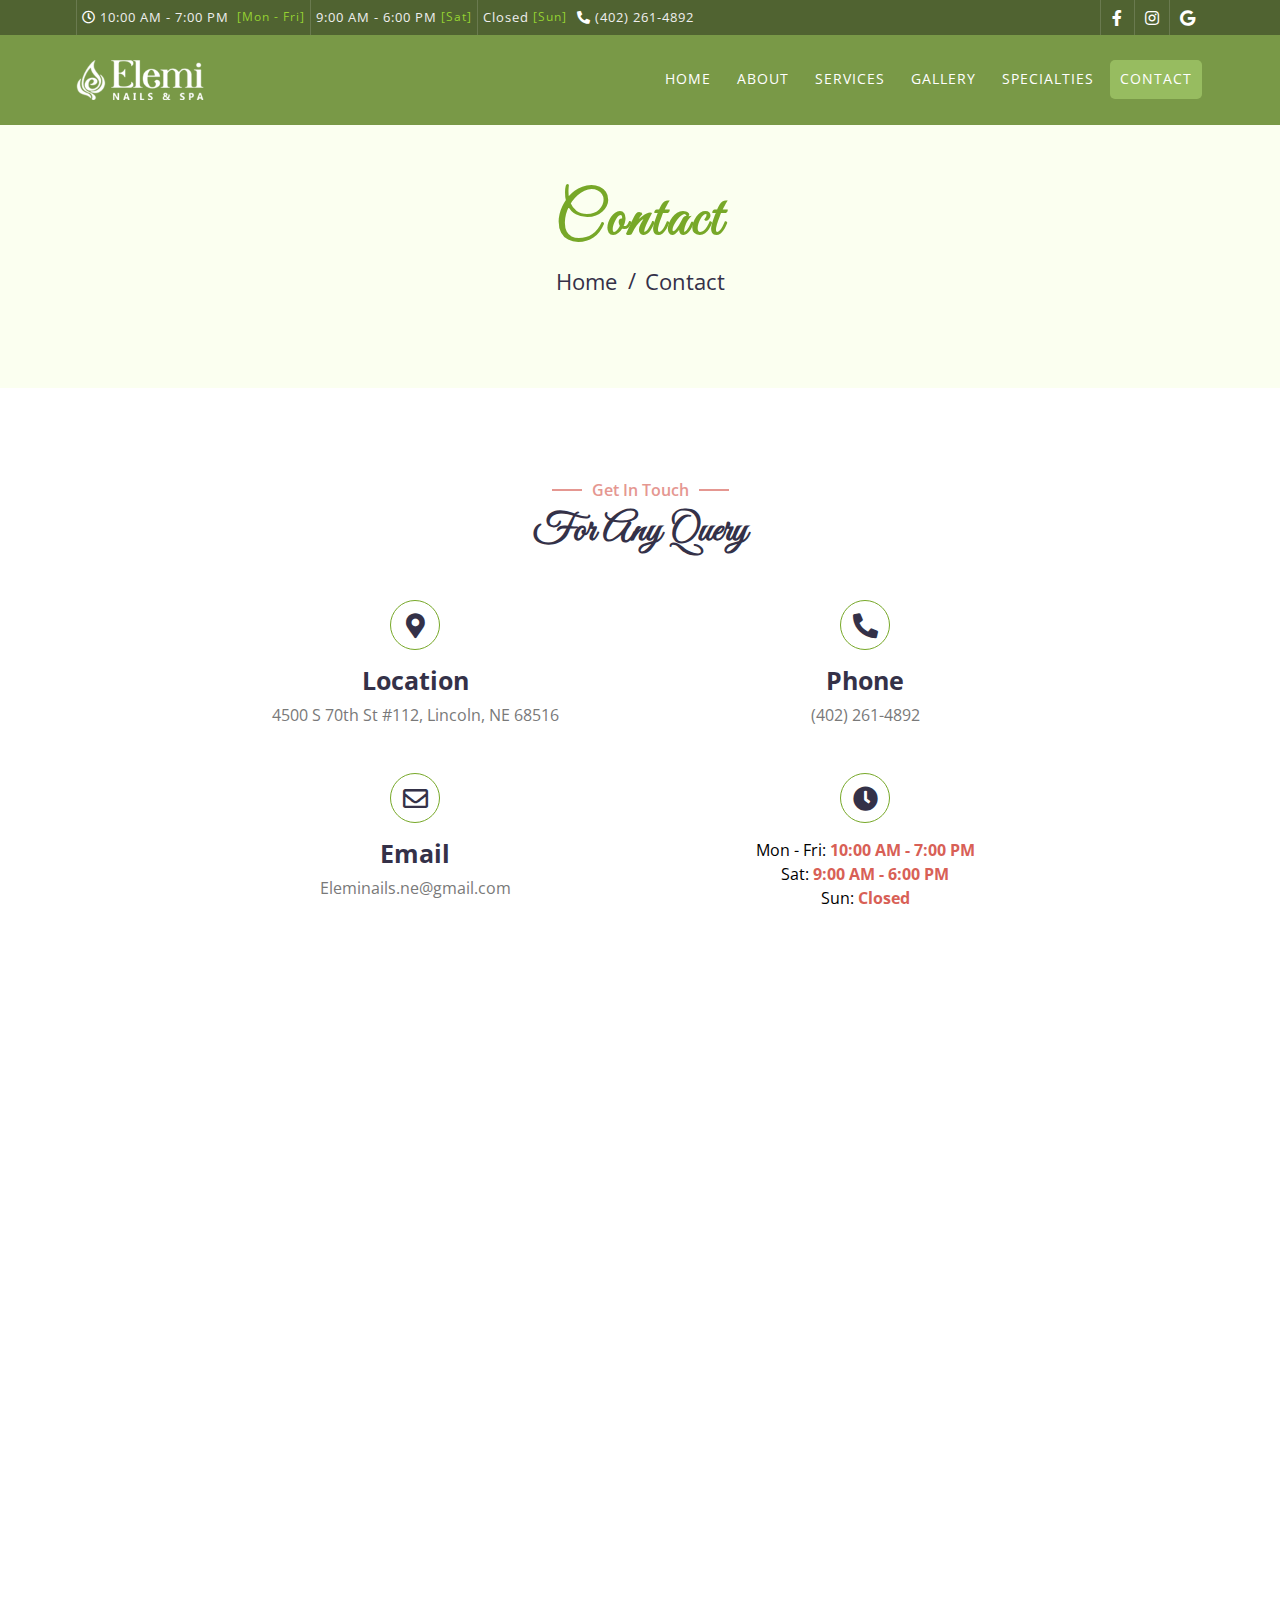
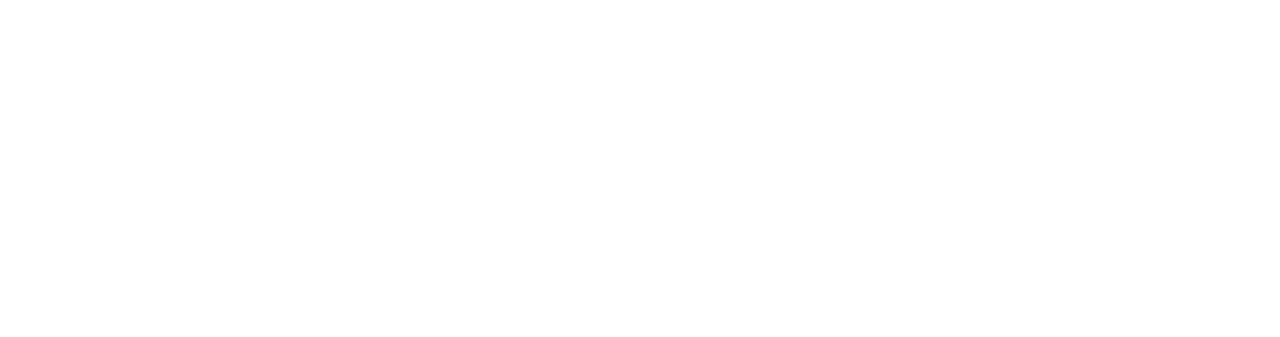
<file: contact.html>
<!DOCTYPE html>
<html lang="en">
    <head>
        <meta charset="utf-8">
        <title>Elemi Nails & Spa | Contact</title>
        <meta content="width=device-width, initial-scale=1.0" name="viewport">
        <meta content="Free Website Template" name="keywords">
        <meta name="description" content="At Elemi Nails & Spa, you'll receive the finest nail care and beauty services in an inviting and comfortable atmosphere. We strive to ensure that our customers receive the very best personalized and professional nail care and beauty services while maintaining a clean environment.">
        <meta name="keywords" content="vip nails spa, vip nails spa Nebraska, nails salon near me, nails in Nebraska, nails in Nebraska, luxury nails, best nails color, nails spa, nails salon, nails bar, perfect nail, nails polish, gel polish, acrylics, nails company, best nail color,nude nail colors, nail design, hight-end service nail in Nebraska, luxury nails in chino, nails salon in Nebraska, nails spa near me, nails salon near me, manicure, acrylic paint, pedicure near me, nail bar near me, nail salon in Nebraska 49783, nail salon 49783, hot nails, top nail salon, nail salon in boston, boston, best nail salon in boston, best nail salon in chino, hottest nails design, hot nails design, top nails design, the best nails salon in, top nails salon in, t's nails, lux nail &amp; spa - tiệm chăm sóc móng ở Nebraska, pretty nails, green nails, summer nails 2022, christmas nails 2022, fall nails 2022, vip nails conway ar, shining nails, lux nails rogers ar, splurge nails, lush nails, lush nails fayetteville ar, magic nails, beautiful nails and spa, french tip nails, gel x nails, nail ideas, gel x nails near me, dip nails near me, nail designs, rockstar nails evanston, sexy nails broadway, luxia nails, muse nails, french nails, tipsy nails, xpression nails, Nebraska pro nails">

        <!-- Favicon -->
        <link href="img/favicon.ico" rel="icon">

        <!-- Google Font -->
        <link href="https://fonts.googleapis.com/css2?family=Open+Sans:wght@300;400;600;700;800&display=swap" rel="stylesheet">
    
        <link rel="preconnect" href="https://fonts.googleapis.com"> <link rel="preconnect" href="https://fonts.gstatic.com" crossorigin> <link href="https://fonts.googleapis.com/css2?family=Great+Vibes&display=swap" rel="stylesheet">

        <!-- CSS Libraries -->
        <link href="https://stackpath.bootstrapcdn.com/bootstrap/4.4.1/css/bootstrap.min.css" rel="stylesheet">
        <link href="https://cdnjs.cloudflare.com/ajax/libs/font-awesome/5.10.0/css/all.min.css" rel="stylesheet">
        <link href="lib/animate/animate.min.css" rel="stylesheet">
        <link href="lib/flaticon/font/flaticon.css" rel="stylesheet"> 
        <link href="lib/owlcarousel/assets/owl.carousel.min.css" rel="stylesheet">
        <link href="lib/lightbox/css/lightbox.min.css" rel="stylesheet">

        <!-- Template Stylesheet -->
        <link href="css/style.css" rel="stylesheet">
    </head>

    <body>
    <!-- Top Bar Start -->
    <div class="top-bar d-md-block">
        <div class="container-fluid">
            <div class="row">
                <div class="col-md-10 mt-2 mt-md-0 pl-md-0 pl-lg-3">
                    <div class="top-bar-left">
                        <div class="text">
                            <i class="far fa-clock"></i>
                            <h2>10:00 AM - 7:00 PM</h2>
                            <h2 class="color-light-pink font-size-small ml-2 ml-md-1 ml-lg-2">[Mon - Fri]</h2>
                        </div>
                        <div class="text">
                            <h2>9:00 AM - 6:00 PM</h2>
                            <h2 class="color-light-pink font-size-small ml-2 ml-md-1">[Sat]</h2>
                        </div>
                        <div class="text">
                            <h2>Closed</h2>
                            <h2 class="color-light-pink font-size-small ml-2 ml-md-1">[Sun]</h2>
                        </div>
                        <div class="text no-border">
                            <i class="fa fa-phone-alt"></i>
                            <h2>(402) 261-4892</h2>
                        </div>
                    </div>
                </div>
                <div class="col-md-2 justify-content-md-end">
                    <div class="top-bar-right justify-content-center justify-content-md-end">
                        <div class="social">
                            <a href="https://www.facebook.com/ElemiNailsAndSpa/" target="_blank" class="no-border-left"><i class="fab fa-facebook-f"></i></a>
                            <a href="https://www.instagram.com/elemispa/" target="_blank"><i class="fab fa-instagram"></i></a>
                            <a href="https://goo.gl/maps/qsofLSKQjYtZsNFv6" target="_blank" class="no-border"><i class="fab fa-google"></i></a>
                        </div>
                    </div>
                </div>
            </div>
        </div>
    </div>
    <!-- Top Bar End -->

        <!-- Nav Bar Start -->
        <div class="navbar navbar-expand-lg bg-dark navbar-dark">
            <div class="container-fluid">
                <a href="index.html" class="navbar-brand logo-color">
                    <img src="img/elemi-nails-spa-logo-white.png" alt="Elemi Nails & Spa">
                </a>
                <button type="button" class="navbar-toggler" data-toggle="collapse" data-target="#navbarCollapse">
                    <span class="navbar-toggler-icon"></span>
                </button>

                <div class="collapse navbar-collapse justify-content-between" id="navbarCollapse">
                    <div class="navbar-nav ml-auto">
                        <a href="index.html" class="nav-item nav-link">Home</a>
                        <a href="about.html" class="nav-item nav-link">About</a>
                        <a href="services.html" class="nav-item nav-link">Services</a>
                        <a href="gallery.html" class="nav-item nav-link">Gallery</a>
                        <a href="specialties.html" class="nav-item nav-link">Specialties</a>
                        <a href="contact.html" class="nav-item nav-link active">Contact</a>
                    </div>
                </div>
            </div>
        </div>
        <!-- Nav Bar End -->


        <!-- Page Header Start -->
        <div class="page-header">
            <div class="container">
                <div class="row">
                    <div class="col-12">
                        <h2>Contact</h2>
                    </div>
                    <div class="col-12">
                        <a href="index.html">Home</a>
                        <a href="">Contact</a>
                    </div>
                </div>
            </div>
        </div>
        <!-- Page Header End -->


        <!-- Contact Start -->
        <div class="contact">
            <div class="container">
                <div class="section-header text-center wow zoomIn" data-wow-delay="0.1s">
                    <p>Get In Touch</p>
                    <h2>For Any Query</h2>
                </div>
                <div class="row">
                    <div class="col-12">
                        <div class="row">
                            <div class="col-md-6 contact-item wow zoomIn" data-wow-delay="0.2s">
                                <i class="fa fa-map-marker-alt"></i>
                                <div class="contact-text">
                                    <h2>Location</h2>
                                    <p>4500 S 70th St #112, Lincoln, NE 68516</p>
                                </div>
                            </div>
                            <div class="col-md-6 contact-item wow zoomIn" data-wow-delay="0.4s">
                                <i class="fa fa-phone-alt"></i>
                                <div class="contact-text">
                                    <h2>Phone</h2>
                                    <p>(402) 261-4892</p>
                                </div>
                            </div>
                            <div class="col-md-6 contact-item wow zoomIn" data-wow-delay="0.6s">
                                <i class="far fa-envelope"></i>
                                <div class="contact-text">
                                    <h2>Email</h2>
                                    <p>Eleminails.ne@gmail.com</p>
                                </div>
                            </div>
                            <div class="col-md-6 contact-item wow zoomIn" data-wow-delay="0.6s">
                                <i class="fa fa-clock"></i>
                                <div class="contact-text">
                                    <ul class="featured-list">
                                        <li><a><span class="left-column-day">Mon - Fri: </span> <span class="color-time"> 10:00 AM - 7:00 PM</span></a></li>
                                        <li><a><span class="left-column-day">Sat: </span><span class="color-time"> 9:00 AM - 6:00 PM</span></a></li>
                                        <li><a><span class="left-column-day">Sun: </span><span class="color-time"> Closed</span></a></li>
                                    </ul>
                                </div>
                            </div>

                        </div>
                    </div>
                </div>
            </div>
        </div>
        <!-- Contact End -->

    <div class="container">
        <div class="row">
            <div id="map" class="col-12">
                <iframe src="https://www.google.com/maps/embed?pb=!1m14!1m8!1m3!1d12087.063133064446!2d-96.624328!3d40.7671759!3m2!1i1024!2i768!4f13.1!3m3!1m2!1s0x0%3A0xaab577a743643efd!2sElemi%20Nails%20%26%20Spa!5e0!3m2!1sen!2s!4v1656493483010!5m2!1sen!2s" width="100%" height="450" style="border:0;" allowfullscreen="" loading="lazy" referrerpolicy="no-referrer-when-downgrade"></iframe>
            </div>
        </div>
    </div>


    <!-- Footer Start -->
    <div class="footer wow fadeIn" data-wow-delay="0.3s">
        <div class="container-fluid-footer">
            <div class="container">
                <div class="footer-info">
                    <a href="index.html" class="footer-logo">
                        <img src="img/elemi-nails-spa-logo.png" alt="">
                    </a>
                    <h3 style="font-size: 16px">4500 S 70th St #112, Lincoln, NE 68516</h3>
                    <div class="footer-menu">
                        <p  style="font-size: 16px">(402) 261-4892</p>
                        <p  style="font-size: 16px">Eleminails.ne@gmail.com</p>
                    </div>
                    <div class="footer-social">
                    
                        <a href="https://www.facebook.com/ElemiNailsAndSpa/" target="_blank"><i class="fab fa-facebook-f"></i></a>
                        <a href="https://www.instagram.com/elemispa/" target="_blank"><i class="fab fa-instagram"></i></a>
                        <a href="https://goo.gl/maps/qsofLSKQjYtZsNFv6" target="_blank"><i class="fab fa-google"></i></a>
                    </div>
                </div>
            </div>
            <div class="container copyright">
                <div class="row">
                    <div class="col-md-6">
                        <p>&copy; <a href="#">Elemi Nails & Spa</a>. All Rights Reserved.</p>
                    </div>
                    <div class="col-md-6">
                        <p>Designed By <a href="https://www.lldtek.com">LLDTEK</a></p>
                    </div>
                </div>
            </div>
        </div>
    </div>
    <!-- Footer End -->

        <a href="#" class="back-to-top"><i class="fa fa-chevron-up"></i></a>

        <!-- JavaScript Libraries -->
        <script src="js/jquery-3.4.1.min.js"></script>
        <script src="js/bootstrap.bundle.min.js"></script>
        <script src="lib/easing/easing.min.js"></script>
        <script src="lib/wow/wow.min.js"></script>
        <script src="lib/owlcarousel/owl.carousel.min.js"></script>
        <script src="lib/isotope/isotope.pkgd.min.js"></script>
        <script src="lib/lightbox/js/lightbox.min.js"></script>
        
        <!-- Contact Javascript File -->
        <script src="mail/jqBootstrapValidation.min.js"></script>
        <script src="mail/contact.js"></script>

        <!-- Template Javascript -->
        <script src="js/main.js"></script>
    </body>
</html>
</file>
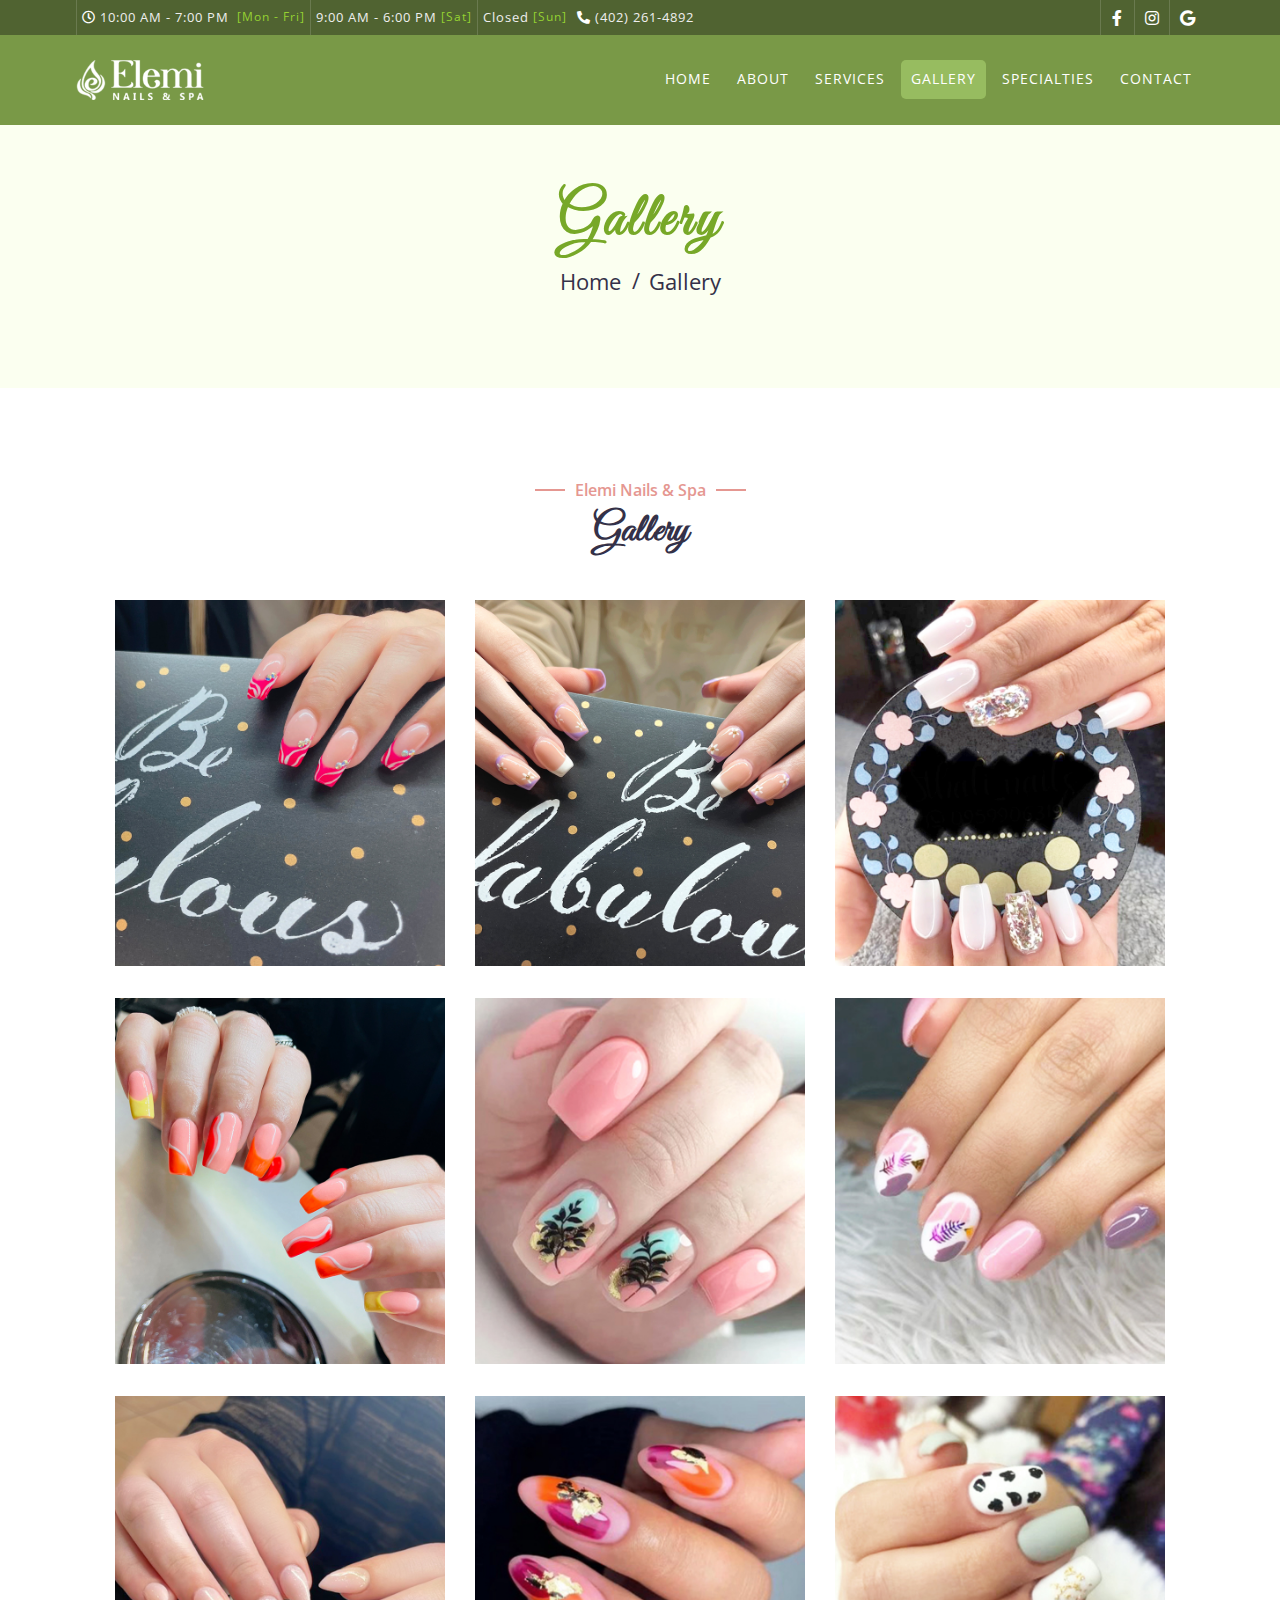
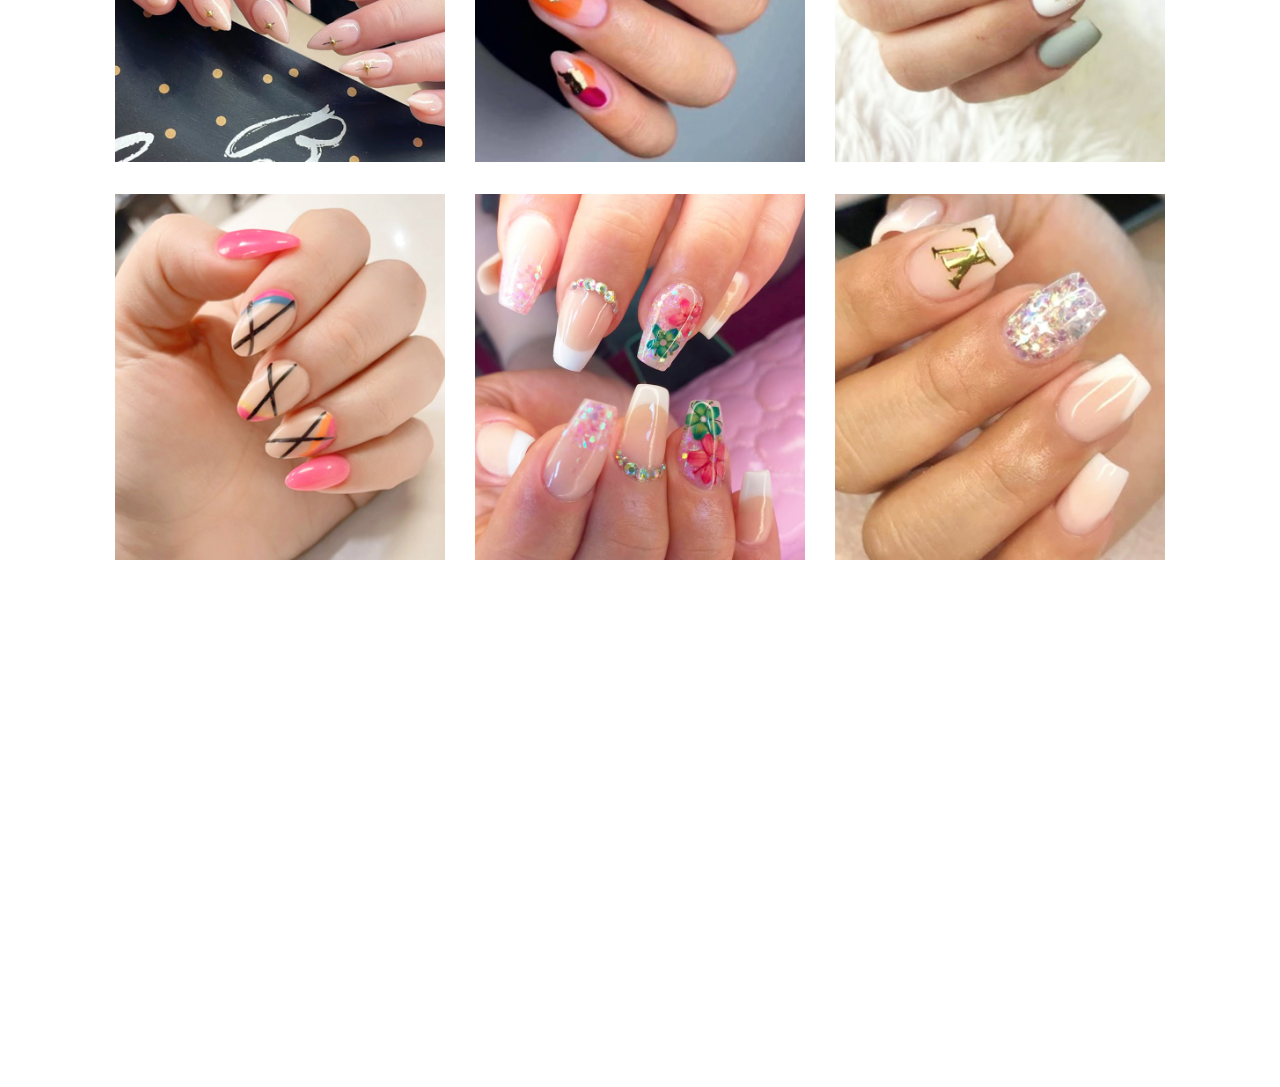
<file: gallery.html>
<!DOCTYPE html>
<html lang="en">
    <head>
        <meta charset="utf-8">
        <title>Elemi Nails & Spa | Gallery</title>
        <meta content="width=device-width, initial-scale=1.0" name="viewport">
        <meta content="Free Website Template" name="keywords">
        <meta name="description" content="At Elemi Nails & Spa, you'll receive the finest nail care and beauty services in an inviting and comfortable atmosphere. We strive to ensure that our customers receive the very best personalized and professional nail care and beauty services while maintaining a clean environment.">
        <meta name="keywords" content="vip nails spa, vip nails spa Nebraska, nails salon near me, nails in Nebraska, nails in Nebraska, luxury nails, best nails color, nails spa, nails salon, nails bar, perfect nail, nails polish, gel polish, acrylics, nails company, best nail color,nude nail colors, nail design, hight-end service nail in Nebraska, luxury nails in chino, nails salon in Nebraska, nails spa near me, nails salon near me, manicure, acrylic paint, pedicure near me, nail bar near me, nail salon in Nebraska 49783, nail salon 49783, hot nails, top nail salon, nail salon in boston, boston, best nail salon in boston, best nail salon in chino, hottest nails design, hot nails design, top nails design, the best nails salon in, top nails salon in, t's nails, lux nail &amp; spa - tiệm chăm sóc móng ở Nebraska, pretty nails, green nails, summer nails 2022, christmas nails 2022, fall nails 2022, vip nails conway ar, shining nails, lux nails rogers ar, splurge nails, lush nails, lush nails fayetteville ar, magic nails, beautiful nails and spa, french tip nails, gel x nails, nail ideas, gel x nails near me, dip nails near me, nail designs, rockstar nails evanston, sexy nails broadway, luxia nails, muse nails, french nails, tipsy nails, xpression nails, Nebraska pro nails">

        <!-- Favicon -->
        <link href="img/favicon.ico" rel="icon">

        <!-- Google Font -->
        <link href="https://fonts.googleapis.com/css2?family=Open+Sans:wght@300;400;600;700;800&display=swap" rel="stylesheet">
    
        <link rel="preconnect" href="https://fonts.googleapis.com"> <link rel="preconnect" href="https://fonts.gstatic.com" crossorigin> <link href="https://fonts.googleapis.com/css2?family=Great+Vibes&display=swap" rel="stylesheet">

        <!-- CSS Libraries -->
        <link href="css/bootstrap.min.css" rel="stylesheet">
        <link href="css/all.min.css" rel="stylesheet">
        <link href="lib/animate/animate.min.css" rel="stylesheet">
        <link href="lib/flaticon/font/flaticon.css" rel="stylesheet"> 
        <link href="lib/owlcarousel/assets/owl.carousel.min.css" rel="stylesheet">
        <link href="css/simpleLightbox.css" rel="stylesheet" type="text/css" />
        <link href="lib/lightbox/css/lightbox.min.css" rel="stylesheet">

        <!-- Template Stylesheet -->
        <link href="css/style.css" rel="stylesheet">
    </head>

    <body>
    <!-- Top Bar Start -->
    <div class="top-bar d-md-block">
        <div class="container-fluid">
            <div class="row">
                <div class="col-md-10 mt-2 mt-md-0 pl-md-0 pl-lg-3">
                    <div class="top-bar-left">
                        <div class="text">
                            <i class="far fa-clock"></i>
                            <h2>10:00 AM - 7:00 PM</h2>
                            <h2 class="color-light-pink font-size-small ml-2 ml-md-1 ml-lg-2">[Mon - Fri]</h2>
                        </div>
                        <div class="text">
                            <h2>9:00 AM - 6:00 PM</h2>
                            <h2 class="color-light-pink font-size-small ml-2 ml-md-1">[Sat]</h2>
                        </div>
                        <div class="text">
                            <h2>Closed</h2>
                            <h2 class="color-light-pink font-size-small ml-2 ml-md-1">[Sun]</h2>
                        </div>
                        <div class="text no-border">
                            <i class="fa fa-phone-alt"></i>
                            <h2>(402) 261-4892</h2>
                        </div>
                    </div>
                </div>
                <div class="col-md-2 justify-content-md-end">
                    <div class="top-bar-right justify-content-center justify-content-md-end">
                        <div class="social">
                            <a href="https://www.facebook.com/ElemiNailsAndSpa/" target="_blank" class="no-border-left"><i class="fab fa-facebook-f"></i></a>
                            <a href="https://www.instagram.com/elemispa/" target="_blank"><i class="fab fa-instagram"></i></a>
                            <a href="https://goo.gl/maps/qsofLSKQjYtZsNFv6" target="_blank" class="no-border"><i class="fab fa-google"></i></a>
                        </div>
                    </div>
                </div>
            </div>
        </div>
    </div>
    <!-- Top Bar End -->

        <!-- Nav Bar Start -->
        <div class="navbar navbar-expand-lg bg-dark navbar-dark">
            <div class="container-fluid">
                <a href="index.html" class="navbar-brand logo-color">
                    <img src="img/elemi-nails-spa-logo-white.png" alt="Elemi Nails & Spa">
                </a>
                <button type="button" class="navbar-toggler" data-toggle="collapse" data-target="#navbarCollapse">
                    <span class="navbar-toggler-icon"></span>
                </button>

                <div class="collapse navbar-collapse justify-content-between" id="navbarCollapse">
                    <div class="navbar-nav ml-auto">
                        <a href="index.html" class="nav-item nav-link">Home</a>
                        <a href="about.html" class="nav-item nav-link">About</a>
                        <a href="services.html" class="nav-item nav-link">Services</a>
                        <a href="gallery.html" class="nav-item nav-link active">Gallery</a>
                        <a href="specialties.html" class="nav-item nav-link">Specialties</a>
                        <a href="contact.html" class="nav-item nav-link">Contact</a>
                    </div>
                </div>
            </div>
        </div>
        <!-- Nav Bar End -->


        <!-- Page Header Start -->
        <div class="page-header">
            <div class="container">
                <div class="row">
                    <div class="col-12">
                        <h2>Gallery</h2>
                    </div>
                    <div class="col-12">
                        <a href="index.html">Home</a>
                        <a href="">Gallery</a>
                    </div>
                </div>
            </div>
        </div>
        <!-- Page Header End -->


        <!-- Class Start -->
        <div class="class">
            <div class="container">
                <div class="section-header text-center wow zoomIn" data-wow-delay="0.1s">
                    <p>Elemi Nails & Spa</p>
                    <h2>Gallery</h2>
                </div>
                <div class="gallery">
                    <div class="container">
                    <div class="w3ls_gallery_grids">
                        <div class="col-md-4 w3_agile_gallery_grid">
                            <!--add new 06/28-->
                            <div class="agile_gallery_grid">
                                <a title="Elemi Nails & Spa" href="img/elemi-nails-spa-gallery-01.jpg">
                                    <div class="agile_gallery_grid1">
                                        <img src="img/elemi-nails-spa-gallery-01.jpg" alt="Elemi Nails & Spa" class="img-responsive" />
                                    </div>
                                </a>
                            </div>
                            <div class="agile_gallery_grid">
                                <a title="Elemi Nails & Spa" href="img/elemi-nails-spa-gallery-02.jpg">
                                    <div class="agile_gallery_grid1">
                                        <img src="img/elemi-nails-spa-gallery-02.jpg" alt="Elemi Nails & Spa" class="img-responsive" />
                                        <!--<div class="w3layouts_gallery_grid1_pos">-->
                                        <!--<h3>fsdfd Spa</h3>-->
                                        <!--&lt;!&ndash;<p> Special</p>&ndash;&gt;-->
                                        <!--</div>-->
                                    </div>
                                </a>
                            </div>
                            <div class="agile_gallery_grid">
                                <a title="Elemi Nails & Spa" href="img/elemi-nails-spa-gallery-03.jpg">
                                    <div class="agile_gallery_grid1">
                                        <img src="img/elemi-nails-spa-gallery-03.jpg" alt="Elemi Nails & Spa" class="img-responsive" />
                                        <!--<div class="w3layouts_gallery_grid1_pos">-->
                                            <!--<h3>fsdfd Spa</h3>-->
                                            <!--&lt;!&ndash;<p> Special</p>&ndash;&gt;-->
                                        <!--</div>-->
                                    </div>
                                </a>
                            </div>
                            <div class="agile_gallery_grid">
                                <a title="Elemi Nails & Spa" href="img/elemi-nails-spa-gallery-04.jpg">
                                    <div class="agile_gallery_grid1">
                                        <img src="img/elemi-nails-spa-gallery-04.jpg" alt="Elemi Nails & Spa" class="img-responsive" />
                                        <!--<div class="w3layouts_gallery_grid1_pos">-->
                                        <!--<h3>Elemi Nails & Spa</h3>-->
                                        <!--<p> Special</p>-->
                                        <!--</div>-->
                                    </div>
                                </a>
                            </div>
                        </div>
                        <div class="col-md-4 w3_agile_gallery_grid">
                            
                            <div class="agile_gallery_grid">
                                <a title="Elemi Nails & Spa" href="img/elemi-nails-spa-gallery-05.jpg">
                                    <div class="agile_gallery_grid1">
                                        <img src="img/elemi-nails-spa-gallery-05.jpg" alt="Elemi Nails & Spa" class="img-responsive" />
                                        <!--<div class="w3layouts_gallery_grid1_pos">-->
                                        <!--<h3>Elemi Nails & Spa</h3>-->
                                        <!--<p> Special</p>-->
                                        <!--</div>-->
                                    </div>
                                </a>
                            </div>
                            <!--add new 06/28-->
                            <div class="agile_gallery_grid">
                                <a title="Elemi Nails & Spa" href="img/elemi-nails-spa-gallery-06.jpg">
                                    <div class="agile_gallery_grid1">
                                        <img src="img/elemi-nails-spa-gallery-06.jpg" alt="Elemi Nails & Spa" class="img-responsive" />
                                        <!--<div class="w3layouts_gallery_grid1_pos">-->
                                        <!--<h3>Elemi Nails & Spa</h3>-->
                                        <!--<p> Special</p>-->
                                        <!--</div>-->
                                    </div>
                                </a>
                            </div>
                            <div class="agile_gallery_grid">
                                <a title="Elemi Nails & Spa" href="img/elemi-nails-spa-gallery-07.jpg">
                                    <div class="agile_gallery_grid1">
                                        <img src="img/elemi-nails-spa-gallery-07.jpg" alt="Elemi Nails & Spa" class="img-responsive" />
                                        <!--<div class="w3layouts_gallery_grid1_pos">-->
                                        <!--<h3>Elemi Nails & Spa</h3>-->
                                        <!--<p> Special</p>-->
                                        <!--</div>-->
                                    </div>
                                </a>
                            </div>
                            <div class="agile_gallery_grid">
                                <a title="Elemi Nails & Spa" href="img/elemi-nails-spa-gallery-08.jpg">
                                    <div class="agile_gallery_grid1">
                                        <img src="img/elemi-nails-spa-gallery-08.jpg" alt="Elemi Nails & Spa" class="img-responsive" />
                                        <!--<div class="w3layouts_gallery_grid1_pos">-->
                                        <!--<h3>Elemi Nails & Spa</h3>-->
                                        <!--<p> Special</p>-->
                                        <!--</div>-->
                                    </div>
                                </a>
                            </div>
                        </div>
                        <div class="col-md-4 w3_agile_gallery_grid">
                            
                            <div class="agile_gallery_grid">
                                <a title="Elemi Nails & Spa" href="img/elemi-nails-spa-gallery-09.jpg">
                                    <div class="agile_gallery_grid1">
                                        <img src="img/elemi-nails-spa-gallery-09.jpg" alt="Elemi Nails & Spa" class="img-responsive" />
                                        <!--<div class="w3layouts_gallery_grid1_pos">-->
                                        <!--<h3>Elemi Nails & Spa</h3>-->
                                        <!--<p> Special</p>-->
                                        <!--</div>-->
                                    </div>
                                </a>
                            </div>
                            <div class="agile_gallery_grid">
                                <a title="Elemi Nails & Spa" href="img/elemi-nails-spa-gallery-10.jpg">
                                    <div class="agile_gallery_grid1">
                                        <img src="img/elemi-nails-spa-gallery-10.jpg" alt="Elemi Nails & Spa" class="img-responsive" />
                                        <!--<div class="w3layouts_gallery_grid1_pos">-->
                                        <!--<h3>Elemi Nails & Spa</h3>-->
                                        <!--<p> Special</p>-->
                                        <!--</div>-->
                                    </div>
                                </a>
                            </div>
                            <!--add new 06/28-->
                            <div class="agile_gallery_grid">
                                <a title="Elemi Nails & Spa" href="img/elemi-nails-spa-gallery-11.jpg">
                                    <div class="agile_gallery_grid1">
                                        <img src="img/elemi-nails-spa-gallery-11.jpg" alt="Elemi Nails & Spa" class="img-responsive" />
                                        <!--<div class="w3layouts_gallery_grid1_pos">-->
                                        <!--<h3>Elemi Nails & Spa</h3>-->
                                        <!--<p> Special</p>-->
                                        <!--</div>-->
                                    </div>
                                </a>
                            </div>
                            <div class="agile_gallery_grid">
                                <a title="Elemi Nails & Spa" href="img/elemi-nails-spa-gallery-12.jpg">
                                    <div class="agile_gallery_grid1">
                                        <img src="img/elemi-nails-spa-gallery-12.jpg" alt="Elemi Nails & Spa" class="img-responsive" />
                                        <!--<div class="w3layouts_gallery_grid1_pos">-->
                                        <!--<h3>Elemi Nails & Spa</h3>-->
                                        <!--<p> Special</p>-->
                                        <!--</div>-->
                                    </div>
                                </a>
                            </div>
                            
                        </div>
                        <div class="clearfix"></div>
                    </div>
                </div>
                </div>
            </div>
        </div>
        <!-- Class End -->


    <!-- Footer Start -->
    <div class="footer wow fadeIn" data-wow-delay="0.3s">
        <div class="container-fluid-footer">
            <div class="container">
                <div class="footer-info">
                    <a href="index.html" class="footer-logo">
                        <img src="img/elemi-nails-spa-logo.png" alt="">
                    </a>
                    <h3 style="font-size: 16px">4500 S 70th St #112, Lincoln, NE 68516</h3>
                    <div class="footer-menu">
                        <p  style="font-size: 16px">(402) 261-4892</p>
                        <p  style="font-size: 16px">Eleminails.ne@gmail.com</p>
                    </div>
                    <div class="footer-social">
                    
                        <a href="https://www.facebook.com/ElemiNailsAndSpa/" target="_blank"><i class="fab fa-facebook-f"></i></a>
                        <a href="https://www.instagram.com/elemispa/" target="_blank"><i class="fab fa-instagram"></i></a>
                        <a href="https://goo.gl/maps/qsofLSKQjYtZsNFv6" target="_blank"><i class="fab fa-google"></i></a>
                    </div>
                </div>
            </div>
            <div class="container copyright">
                <div class="row">
                    <div class="col-md-6">
                        <p>&copy; <a href="#">Elemi Nails & Spa</a>. All Rights Reserved.</p>
                    </div>
                    <div class="col-md-6">
                        <p>Designed By <a href="https://www.lldtek.com">LLDTEK</a></p>
                    </div>
                </div>
            </div>
        </div>
    </div>
    <!-- Footer End -->

        <a href="#" class="back-to-top"><i class="fa fa-chevron-up"></i></a>

        <!-- JavaScript Libraries -->
        <script src="js/jquery-3.4.1.min.js"></script>
        <script src="js/bootstrap.bundle.min.js"></script>
        <script src="lib/easing/easing.min.js"></script>
        <script src="lib/wow/wow.min.js"></script>
        <script src="lib/owlcarousel/owl.carousel.min.js"></script>
        <script src="lib/isotope/isotope.pkgd.min.js"></script>
        <script src="lib/lightbox/js/lightbox.min.js"></script>
        
        <!-- Contact Javascript File -->
        <script src="mail/jqBootstrapValidation.min.js"></script>
        <script src="mail/contact.js"></script>

        <!-- Template Javascript -->
        <script src="js/main.js"></script>
        <!-- simpleLightbox -->
        <script src="js/simpleLightbox.js"></script>	<script>
            $('.w3_agile_gallery_grid a').simpleLightbox();
        </script>
        <!-- //simpleLightbox -->

    </body>
</html>
</file>
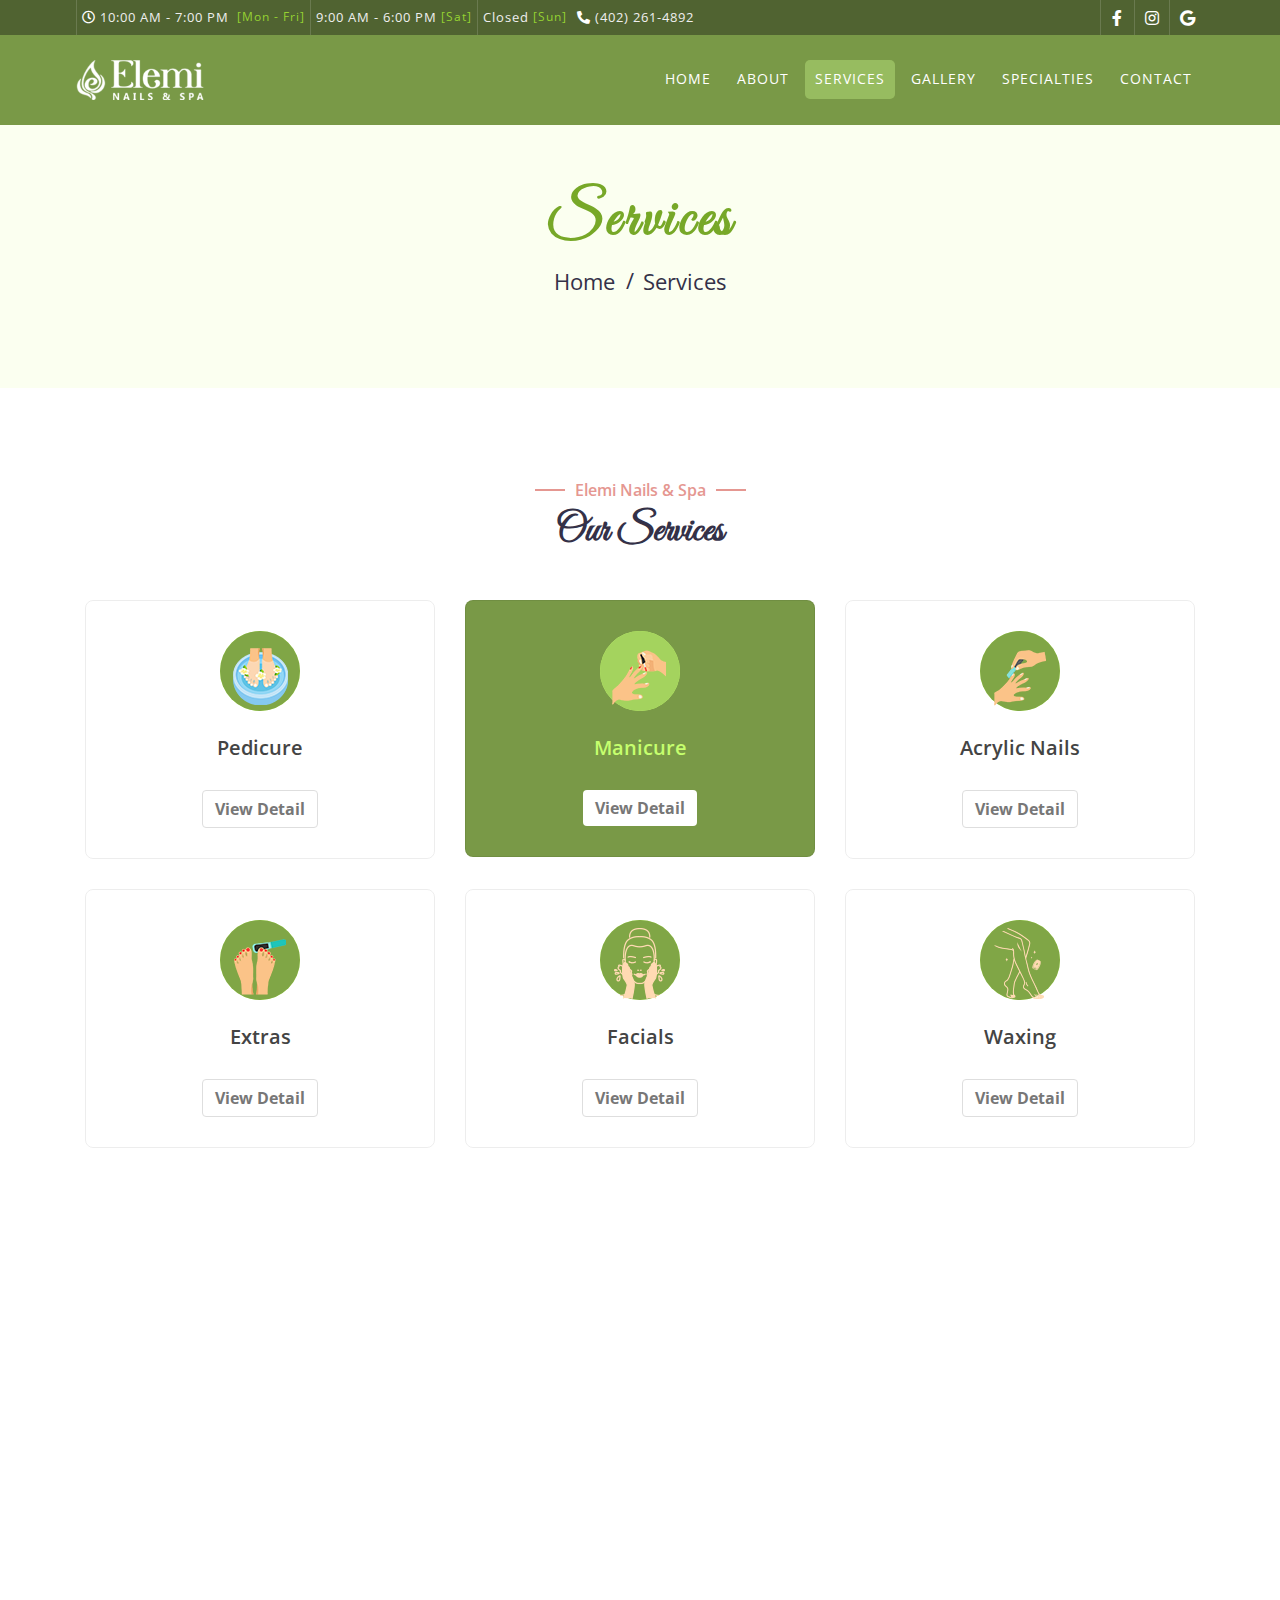
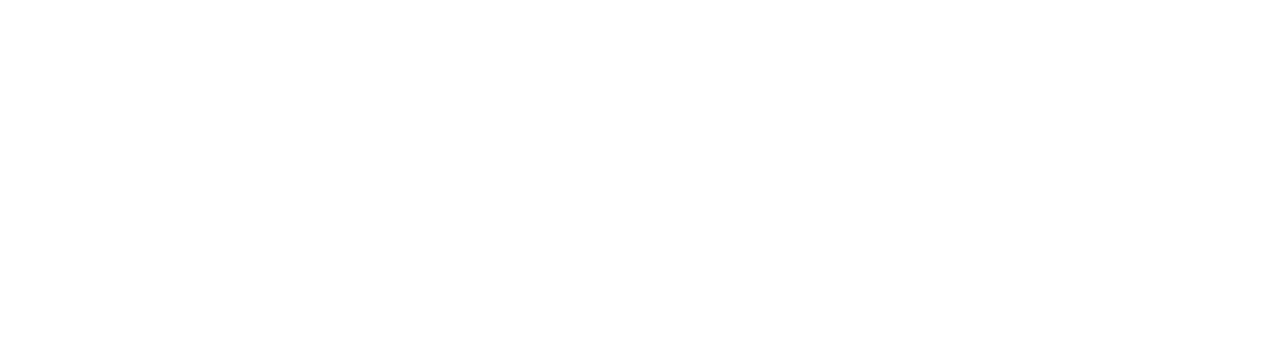
<file: services.html>
<!DOCTYPE html>
<html lang="en">
    <head>
        <meta charset="utf-8">
        <title>Elemi Nails & Spa | Services</title>
        <meta content="width=device-width, initial-scale=1.0" name="viewport">
        <meta content="Free Website Template" name="keywords">
        <meta name="description" content="At Elemi Nails & Spa, you'll receive the finest nail care and beauty services in an inviting and comfortable atmosphere. We strive to ensure that our customers receive the very best personalized and professional nail care and beauty services while maintaining a clean environment.">
        <meta name="keywords" content="vip nails spa, vip nails spa Nebraska, nails salon near me, nails in Nebraska, nails in Nebraska, luxury nails, best nails color, nails spa, nails salon, nails bar, perfect nail, nails polish, gel polish, acrylics, nails company, best nail color,nude nail colors, nail design, hight-end service nail in Nebraska, luxury nails in chino, nails salon in Nebraska, nails spa near me, nails salon near me, manicure, acrylic paint, pedicure near me, nail bar near me, nail salon in Nebraska 49783, nail salon 49783, hot nails, top nail salon, nail salon in boston, boston, best nail salon in boston, best nail salon in chino, hottest nails design, hot nails design, top nails design, the best nails salon in, top nails salon in, t's nails, lux nail &amp; spa - tiệm chăm sóc móng ở Nebraska, pretty nails, green nails, summer nails 2022, christmas nails 2022, fall nails 2022, vip nails conway ar, shining nails, lux nails rogers ar, splurge nails, lush nails, lush nails fayetteville ar, magic nails, beautiful nails and spa, french tip nails, gel x nails, nail ideas, gel x nails near me, dip nails near me, nail designs, rockstar nails evanston, sexy nails broadway, luxia nails, muse nails, french nails, tipsy nails, xpression nails, Nebraska pro nails">


        <!-- Favicon -->
        <link href="img/favicon.ico" rel="icon">

        <!-- Google Font -->
        <link href="https://fonts.googleapis.com/css2?family=Open+Sans:wght@300;400;600;700;800&display=swap" rel="stylesheet">
    
        <link rel="preconnect" href="https://fonts.googleapis.com"> <link rel="preconnect" href="https://fonts.gstatic.com" crossorigin> <link href="https://fonts.googleapis.com/css2?family=Great+Vibes&display=swap" rel="stylesheet">

        <!-- CSS Libraries -->
        <link href="css/bootstrap.min.css" rel="stylesheet">
        <link href="css/all.min.css" rel="stylesheet">
        <link href="lib/animate/animate.min.css" rel="stylesheet">
        <link href="lib/flaticon/font/flaticon.css" rel="stylesheet"> 
        <link href="lib/owlcarousel/assets/owl.carousel.min.css" rel="stylesheet">
        <link href="lib/lightbox/css/lightbox.min.css" rel="stylesheet">

        <!-- Template Stylesheet -->
        <link href="css/style.css" rel="stylesheet">
    </head>

    <body>
    <!-- Top Bar Start -->
    <div class="top-bar d-md-block">
        <div class="container-fluid">
            <div class="row">
                <div class="col-md-10 mt-2 mt-md-0 pl-md-0 pl-lg-3">
                    <div class="top-bar-left">
                        <div class="text">
                            <i class="far fa-clock"></i>
                            <h2>10:00 AM - 7:00 PM</h2>
                            <h2 class="color-light-pink font-size-small ml-2 ml-md-1 ml-lg-2">[Mon - Fri]</h2>
                        </div>
                        <div class="text">
                            <h2>9:00 AM - 6:00 PM</h2>
                            <h2 class="color-light-pink font-size-small ml-2 ml-md-1">[Sat]</h2>
                        </div>
                        <div class="text">
                            <h2>Closed</h2>
                            <h2 class="color-light-pink font-size-small ml-2 ml-md-1">[Sun]</h2>
                        </div>
                        <div class="text no-border">
                            <i class="fa fa-phone-alt"></i>
                            <h2>(402) 261-4892</h2>
                        </div>
                    </div>
                </div>
                <div class="col-md-2 justify-content-md-end">
                    <div class="top-bar-right justify-content-center justify-content-md-end">
                        <div class="social">
                            <a href="https://www.facebook.com/ElemiNailsAndSpa/" target="_blank" class="no-border-left"><i class="fab fa-facebook-f"></i></a>
                            <a href="https://www.instagram.com/elemispa/" target="_blank"><i class="fab fa-instagram"></i></a>
                            <a href="https://goo.gl/maps/qsofLSKQjYtZsNFv6" target="_blank" class="no-border"><i class="fab fa-google"></i></a>
                        </div>
                    </div>
                </div>
            </div>
        </div>
    </div>
    <!-- Top Bar End -->

        <!-- Nav Bar Start -->
        <div class="navbar navbar-expand-lg bg-dark navbar-dark">
            <div class="container-fluid">
                <a href="index.html" class="navbar-brand logo-color">
                    <img src="img/elemi-nails-spa-logo-white.png" alt="Elemi Nails & Spa">
                </a>
                <button type="button" class="navbar-toggler" data-toggle="collapse" data-target="#navbarCollapse">
                    <span class="navbar-toggler-icon"></span>
                </button>

                <div class="collapse navbar-collapse justify-content-between" id="navbarCollapse">
                    <div class="navbar-nav ml-auto">
                        <a href="index.html" class="nav-item nav-link">Home</a>
                        <a href="about.html" class="nav-item nav-link">About</a>
                        <a href="services.html" class="nav-item nav-link active">Services</a>
                        <a href="gallery.html" class="nav-item nav-link">Gallery</a>
                         <a href="specialties.html" class="nav-item nav-link">Specialties</a>
                        <a href="contact.html" class="nav-item nav-link">Contact</a>
                    </div>
                </div>
            </div>
        </div>
        <!-- Nav Bar End -->


        <!-- Page Header Start -->
        <div class="page-header">
            <div class="container">
                <div class="row">
                    <div class="col-12">
                        <h2>Services</h2>
                    </div>
                    <div class="col-12">
                        <a href="index.html">Home</a>
                        <a href="">Services</a>
                    </div>
                </div>
            </div>
        </div>
        <!-- Page Header End -->


        <!-- Services Start -->
        <div class="service">
            <div class="container">
                <div class="section-header text-center wow zoomIn" data-wow-delay="0.1s">
                    <p>Elemi Nails & Spa</p>
                    <h2>Our Services</h2>
                </div>
                <div class="row justify-content-center">
                    <div class="col-lg-4 col-md-6 wow fadeInUp" data-wow-delay="0.2s">
                        <div class="service-item">
                            <div class="service-icon">
                                <i><img src="img/icon-02.png"></i>
                            </div>
                            <h3>Pedicure</h3>
                            <a data-toggle="modal" data-target="#Pedicure"   target="_blank" class="btn btn-viewmore">View Detail</a>
            
                            <div class="modal fade" id="Pedicure" tabindex="-1" role="dialog" aria-labelledby="PedicureTitle" aria-hidden="true">
                                <div class="modal-dialog modal-dialog-centered" role="document">
                                    <div class="modal-content">
                                        <div class="modal-header">
                                            <h5 class="modal-title text-black" id="PedicureTitle">Pedicure</h5>
                                            <button type="button" class="close" data-dismiss="modal" aria-label="Close">
                                                <span aria-hidden="true">&times;</span>
                                            </button>
                                        </div>
                                        <div class="modal-body"  style="height: 300px">
                                            <ul class="menu-popup p-0">
                                                <li>
                                                    <div class="row pt-3 pb-3">
                                                        <div class="col-8 menu-item">classic</div>
                                                        <div class="col-4 price">$27</div>
                                                    </div>
                                                </li>
                                                <li>
                                                    <div class="row pt-3 pb-3">
                                                        <div class="col-8 menu-item">deluxe</div>
                                                        <div class="col-4 price">$35</div>
                                                    </div>
                                                </li>
                                                <li>
                                                    <div class="row pt-3 pb-3">
                                                        <div class="col-8 menu-item">luxury</div>
                                                        <div class="col-4 price">$45</div>
                                                    </div>
                                                </li>
                                                <li class="no-border">
                                                    <div class="row pt-3 pb-3">
                                                        <div class="col-8 menu-item">vegan</div>
                                                        <div class="col-4 price">$50</div>
                                                    </div>
                                                </li>
                                            </ul>
                                        </div>
                                    </div>
                                </div>
                            </div>
                        </div>
                    </div>
                    <div class="col-lg-4 col-md-6 wow fadeInUp" data-wow-delay="0.0s">
                        <div class="service-item active">
                            <div class="service-icon">
                                <i><img src="img/icon-01.png"></i>
                            </div>
                            <h3>Manicure</h3>
                            <!--<p>-->
                                <!--Be more beautiful and stylish with our manicure. All of the staff are well-trained, careful & whole-hearted. Take the time from your busy schedule to help your nails look their best.-->
                            <!--</p>-->
                            <a data-toggle="modal" data-target="#Manicure"   target="_blank" class="btn btn-viewmore">View Detail</a>
    
                            <div class="modal fade" id="Manicure" tabindex="-1" role="dialog" aria-labelledby="ManicureTitle" aria-hidden="true">
                                <div class="modal-dialog modal-dialog-centered" role="document">
                                    <div class="modal-content">
                                        <div class="modal-header">
                                            <h5 class="modal-title text-black" id="ManicureTitle">Manicure</h5>
                                            <button type="button" class="close" data-dismiss="modal" aria-label="Close">
                                                <span aria-hidden="true">&times;</span>
                                            </button>
                                        </div>
                                        <div class="modal-body" style="height: 300px">
                                            <ul class="menu-popup p-0">
                                                <li>
                                                    <div class="row pt-3 pb-3">
                                                        <div class="col-8 menu-item">signature manicure</div>
                                                        <div class="col-4 price">$15</div>
                                                    </div>
                                                </li>
                                                <li>
                                                    <div class="row pt-3 pb-0">
                                                        <div class="col-8 menu-item">vegan</div>
                                                        <div class="col-4 price">$20</div>
                                                    </div>
                                                    <div class="row pb-3">
                                                        <div class="col-8 item-desc ">*french additionals</div>
                                                        <div class="col-4 price">$7</div>
                                                    </div>
                                                </li>
                                                <li>
                                                    <div class="row pt-3 pb-3">
                                                        <div class="col-8 menu-item">gel (shellac) color</div>
                                                        <div class="col-4 price">$27</div>
                                                    </div>
                                                </li>
                                                <li class="no-border">
                                                    <div class="row pt-3 pb-3">
                                                        <div class="col-8 menu-item">gel (shellac) french</div>
                                                        <div class="col-4 price">$30</div>
                                                    </div>
                                                </li>
                                            </ul>
                                        </div>
                                    </div>
                                </div>
                            </div>
                        </div>
                    </div>
                    
                    <div class="col-lg-4 col-md-6 wow fadeInUp" data-wow-delay="0.8s">
                        <div class="service-item">
                            <div class="service-icon">
                                <i><img src="img/icon-05.png"></i>
                            </div>
                            <h3>acrylic nails</h3>
                            <a data-toggle="modal" data-target="#AcrylicNails"   target="_blank" class="btn btn-viewmore">View Detail</a>
    
                            <div class="modal fade" id="AcrylicNails" tabindex="-1" role="dialog" aria-labelledby="AcrylicNailsTitle" aria-hidden="true">
                                <div class="modal-dialog modal-dialog-centered" role="document">
                                    <div class="modal-content">
                                        <div class="modal-header">
                                            <h5 class="modal-title text-black" id="AcrylicNailsTitle">Acrylic Nails</h5>
                                            <button type="button" class="close" data-dismiss="modal" aria-label="Close">
                                                <span aria-hidden="true">&times;</span>
                                            </button>
                                        </div>
                                        <div class="modal-body">
                                            <ul class="menu-popup p-0">
                                                <li>
                                                    <div class="row pt-3 pb-3">
                                                        <div class="col-8 menu-item">full set</div>
                                                        <div class="col-4 price">$30</div>
                                                    </div>
                                                </li>
                                                <li>
                                                    <div class="row pt-3 pb-3">
                                                        <div class="col-8 menu-item">full set w/gel (shellac)</div>
                                                        <div class="col-4 price">$40</div>
                                                    </div>
                                                </li>
                                                <li>
                                                    <div class="row pt-3 pb-3">
                                                        <div class="col-8 menu-item">fill</div>
                                                        <div class="col-4 price">$20</div>
                                                    </div>
                                                </li>
                                                <li>
                                                    <div class="row pt-3 pb-3">
                                                        <div class="col-8 menu-item">fill w/gel (shellac)</div>
                                                        <div class="col-4 price">$30</div>
                                                    </div>
                                                </li>
    
                                                <li>
                                                    <div class="row pt-3 pb-3">
                                                        <div class="col-8 menu-item">pink & white full set</div>
                                                        <div class="col-4 price">$45</div>
                                                    </div>
                                                </li>
                                                <li>
                                                    <div class="row pt-3 pb-3">
                                                        <div class="col-8 menu-item">pink & white fill</div>
                                                        <div class="col-4 price">$35</div>
                                                    </div>
                                                </li>
                                                <li>
                                                    <div class="row pt-3 pb-3">
                                                        <div class="col-8 menu-item">pink fill</div>
                                                        <div class="col-4 price">$25</div>
                                                    </div>
                                                </li>
                                                <li>
                                                    <div class="row pt-3 pb-3">
                                                        <div class="col-8 menu-item">dip powder color</div>
                                                        <div class="col-4 price">$35</div>
                                                    </div>
                                                </li>
                                                <li>
                                                    <div class="row pt-3 pb-3">
                                                        <div class="col-8 menu-item">dip powder with tips</div>
                                                        <div class="col-4 price">$40</div>
                                                    </div>
                                                </li>
                                                <li>
                                                    <div class="row pt-3 pb-3">
                                                        <div class="col-8 menu-item">dip french/ombre</div>
                                                        <div class="col-4 price">$45</div>
                                                    </div>
                                                 </li>
                                                <li>
                                                    <div class="row pt-3 pb-3">
                                                        <div class="col-8 menu-item">shamping (stiletto, almond, coffin)</div>
                                                        <div class="col-4 price">$5</div>
                                                    </div>
                                                </li>
                                                <li class="no-border">
                                                    <div class="row pt-3 pb-3">
                                                        <div class="col-8 menu-item">additional length</div>
                                                        <div class="col-4 price">$5</div>
                                                    </div>
                                                </li>
                                                
                                            </ul>
                                        </div>
                                    </div>
                                </div>
                            </div>
                        </div>
                    </div>
                    <div class="col-lg-4 col-md-6 wow fadeInUp" data-wow-delay="0.6s">
                        <div class="service-item">
                            <div class="service-icon">
                                <i><img src="img/icon-04.png"></i>
                            </div>
                            <h3>extras</h3>
                            <a data-toggle="modal" data-target="#extras"   target="_blank" class="btn btn-viewmore">View Detail</a>
    
                            <div class="modal fade" id="extras" tabindex="-1" role="dialog" aria-labelledby="extrasTitle" aria-hidden="true">
                                <div class="modal-dialog modal-dialog-centered" role="document">
                                    <div class="modal-content">
                                        <div class="modal-header">
                                            <h5 class="modal-title text-black" id="extrasTitle">extras</h5>
                                            <button type="button" class="close" data-dismiss="modal" aria-label="Close">
                                                <span aria-hidden="true">&times;</span>
                                            </button>
                                        </div>
                                        <div class="modal-body">
                                            <ul class="menu-popup p-0">
                                                <li>
                                                    <div class="row pt-3 pb-3">
                                                        <div class="col-8 menu-item">shellac/gel removal (no manicure)</div>
                                                        <div class="col-4 price">$10</div>
                                                    </div>
                                                </li>
                                                <li>
                                                    <div class="row pt-3 pb-3">
                                                        <div class="col-8 menu-item">nail trim</div>
                                                        <div class="col-4 price">$7</div>
                                                    </div>
                                                </li>
                                                <li>
                                                    <div class="row pt-3 pb-3">
                                                        <div class="col-8 menu-item">nail trim toes</div>
                                                        <div class="col-4 price">$10</div>
                                                    </div>
                                                </li>
                                                <li>
                                                    <div class="row pt-3 pb-3">
                                                        <div class="col-8 menu-item">polish change (nails)</div>
                                                        <div class="col-4 price">$8</div>
                                                    </div>
                                                </li>
    
                                                <li>
                                                    <div class="row pt-3 pb-3">
                                                        <div class="col-8 menu-item">polish change (toes)</div>
                                                        <div class="col-4 price">$10</div>
                                                    </div>
                                                </li>
                                                <li>
                                                    <div class="row pt-3 pb-3">
                                                        <div class="col-8 menu-item">acrylic/dip removal only</div>
                                                        <div class="col-4 price">$12</div>
                                                    </div>
                                                </li>
                                                <li>
                                                    <div class="row pt-3 pb-3">
                                                        <div class="col-8 menu-item">acrylic repair (per nail)</div>
                                                        <div class="col-4 price">$3+</div>
                                                    </div>
                                                </li>
                                                <li>
                                                    <div class="row pt-3 pb-3">
                                                        <div class="col-8 menu-item">design (2 nails)</div>
                                                        <div class="col-4 price">$3+</div>
                                                    </div>
                                                </li>
                                                <li>
                                                    <div class="row pt-3 pb-3">
                                                        <div class="col-8 menu-item">multiple color choice</div>
                                                        <div class="col-4 price">$3+</div>
                                                    </div>
                                                </li>
                                                <li>
                                                    <div class="row pt-3 pb-3">
                                                        <div class="col-8 menu-item">buff shine</div>
                                                        <div class="col-4 price">$5</div>
                                                    </div>
                                                </li>
                                                <li>
                                                    <div class="row pt-3 pb-3">
                                                        <div class="col-8 menu-item">callus removal</div>
                                                        <div class="col-4 price">$5</div>
                                                    </div>
                                                </li>
                                                <li>
                                                    <div class="row pt-3 pb-3">
                                                        <div class="col-8 menu-item">massage without pedicure - 30 min</div>
                                                        <div class="col-4 price">$35</div>
                                                    </div>
                                                </li>
                                                <li class="no-border">
                                                    <div class="row pt-3 pb-3">
                                                        <div class="col-8 menu-item">massage without pedicure - 45 min</div>
                                                        <div class="col-4 price">$50</div>
                                                    </div>
                                                </li>
                                            </ul>
                                        </div>
                                    </div>
                                </div>
                            </div>
                        </div>
                    </div>
                    <div class="col-lg-4 col-md-6 wow fadeInUp" data-wow-delay="0.4s">
                        <div class="service-item">
                            <div class="service-icon">
                                <i><img src="img/icon-06.png"></i>
                            </div>
                            <h3>facials</h3>
                            <a data-toggle="modal" data-target="#facials"   target="_blank" class="btn btn-viewmore">View Detail</a>
    
                            <div class="modal fade" id="facials" tabindex="-1" role="dialog" aria-labelledby="facialsTitle" aria-hidden="true">
                                <div class="modal-dialog modal-dialog-centered" role="document">
                                    <div class="modal-content">
                                        <div class="modal-header">
                                            <h5 class="modal-title text-black" id="facialsTitle">facials</h5>
                                            <button type="button" class="close" data-dismiss="modal" aria-label="Close">
                                                <span aria-hidden="true">&times;</span>
                                            </button>
                                        </div>
                                        <div class="modal-body" style="height: 300px">
                                            <ul class="menu-popup p-0">
                                                <li>
                                                    <div class="row pt-3 pb-3">
                                                        <div class="col-8 menu-item">express</div>
                                                        <div class="col-4 price">$40</div>
                                                    </div>
                                                </li>
                                                <li>
                                                    <div class="row pt-3 pb-3">
                                                        <div class="col-8 menu-item">aroma</div>
                                                        <div class="col-4 price">$60</div>
                                                    </div>
                                                </li>
                                                <li>
                                                    <div class="row pt-3 pb-3">
                                                        <div class="col-8 menu-item">oxygenating facials</div>
                                                        <div class="col-4 price">$75</div>
                                                    </div>
                                                </li>
                                                <li class="no-border">
                                                    <div class="row pt-3 pb-3">
                                                        <div class="col-8 menu-item">microdermabrasion</div>
                                                        <div class="col-4 price">$75</div>
                                                    </div>
                                                </li>
                                            </ul>
                                        </div>
                                    </div>
                                </div>
                            </div>
                        </div>
                    </div>
                    <div class="col-lg-4 col-md-6 wow fadeInUp" data-wow-delay="0.4s">
                        <div class="service-item">
                            <div class="service-icon">
                                <i><img src="img/icon-03.png"></i>
                            </div>
                            <h3>waxing</h3>
                            <a data-toggle="modal" data-target="#waxing"   target="_blank" class="btn btn-viewmore">View Detail</a>
            
                            <div class="modal fade" id="waxing" tabindex="-1" role="dialog" aria-labelledby="waxingTitle" aria-hidden="true">
                                <div class="modal-dialog modal-dialog-centered" role="document">
                                    <div class="modal-content">
                                        <div class="modal-header">
                                            <h5 class="modal-title text-black" id="waxingTitle">waxing</h5>
                                            <button type="button" class="close" data-dismiss="modal" aria-label="Close">
                                                <span aria-hidden="true">&times;</span>
                                            </button>
                                        </div>
                                        <div class="modal-body">
                                            <ul class="menu-popup p-0">
                                                <li>
                                                    <div class="row pt-3 pb-3">
                                                        <div class="col-8 menu-item">eyebrow</div>
                                                        <div class="col-4 price">$10</div>
                                                    </div>
                                                </li>
                                                <li>
                                                    <div class="row pt-3 pb-3">
                                                        <div class="col-8 menu-item">lip or chin</div>
                                                        <div class="col-4 price">$8</div>
                                                    </div>
                                                </li>
                                                <li>
                                                    <div class="row pt-3 pb-3">
                                                        <div class="col-8 menu-item">side cheeks</div>
                                                        <div class="col-4 price">$10</div>
                                                    </div>
                                                </li>
                                                <li class="">
                                                    <div class="row pt-3 pb-3">
                                                        <div class="col-8 menu-item">nostril</div>
                                                        <div class="col-4 price">$8</div>
                                                    </div>
                                                </li>
    
                                                <li class="">
                                                    <div class="row pt-3 pb-3">
                                                        <div class="col-8 menu-item">eyebrow/lip/chin</div>
                                                        <div class="col-4 price">$22</div>
                                                    </div>
                                                </li>
                                                <li class="">
                                                    <div class="row pt-3 pb-3">
                                                        <div class="col-8 menu-item">full face</div>
                                                        <div class="col-4 price">$35</div>
                                                    </div>
                                                </li>
                                                <li class="">
                                                    <div class="row pt-3 pb-3">
                                                        <div class="col-8 menu-item">half arm</div>
                                                        <div class="col-4 price">$25</div>
                                                    </div>
                                                </li>
                                                <li class="">
                                                    <div class="row pt-3 pb-3">
                                                        <div class="col-8 menu-item">full arms</div>
                                                        <div class="col-4 price">$18</div>
                                                    </div>
                                                </li>
                                                <li class="">
                                                    <div class="row pt-3 pb-3">
                                                        <div class="col-8 menu-item">underarms</div>
                                                        <div class="col-4 price">$40</div>
                                                    </div>
                                                </li>
                                                <li class="">
                                                    <div class="row pt-3 pb-3">
                                                        <div class="col-8 menu-item">half leg</div>
                                                        <div class="col-4 price">$50</div>
                                                    </div>
                                                </li>
                                                <li class="">
                                                    <div class="row pt-3 pb-3">
                                                        <div class="col-8 menu-item">brazilian</div>
                                                        <div class="col-4 price">$60</div>
                                                    </div>
                                                </li>
                                                <li class="">
                                                    <div class="row pt-3 pb-3">
                                                        <div class="col-8 menu-item">bikini</div>
                                                        <div class="col-4 price">$30</div>
                                                    </div>
                                                </li>
                                                <li class="">
                                                    <div class="row pt-3 pb-3">
                                                        <div class="col-8 menu-item">back</div>
                                                        <div class="col-4 price">$40</div>
                                                    </div>
                                                </li>
                                                <li class="">
                                                    <div class="row pt-3 pb-3">
                                                        <div class="col-8 menu-item">chest</div>
                                                        <div class="col-4 price">$40</div>
                                                    </div>
                                                </li>
                                                <li class="">
                                                    <div class="row pt-3 pb-3">
                                                        <div class="col-8 menu-item">henna</div>
                                                        <div class="col-4 price">$35</div>
                                                    </div>
                                                </li>
                                                <li class="">
                                                    <div class="row pt-3 pb-3">
                                                        <div class="col-8 menu-item">tint eyebrow</div>
                                                        <div class="col-4 price">$15</div>
                                                    </div>
                                                </li>
                                                <li class="">
                                                    <div class="row pt-3 pb-3">
                                                        <div class="col-8 menu-item">tint eyelash</div>
                                                        <div class="col-4 price">$10</div>
                                                    </div>
                                                </li>
                                                <li class="no-border">
                                                    <div class="row pt-3 pb-3">
                                                        <div class="col-8 menu-item">tint eyebrow/eyelash</div>
                                                        <div class="col-4 price">$22</div>
                                                    </div>
                                                </li>
                                            </ul>
                                        </div>
                                    </div>
                                </div>
                            </div>
                        </div>
                    </div>
    
                    <div class="col-lg-4 col-md-6 wow fadeInUp" data-wow-delay="0.4s">
                        <div class="service-item">
                            <div class="service-icon">
                                <i><img src="img/icon-07.png"></i>
                            </div>
                            <h3>aromatherapy</h3>
                            <a data-toggle="modal" data-target="#aromatherapy"   target="_blank" class="btn btn-viewmore">View Detail</a>
            
                            <div class="modal fade" id="aromatherapy" tabindex="-1" role="dialog" aria-labelledby="aromatherapyTitle" aria-hidden="true">
                                <div class="modal-dialog modal-dialog-centered" role="document">
                                    <div class="modal-content">
                                        <div class="modal-header">
                                            <h5 class="modal-title text-black" id="aromatherapyTitle">aromatherapy</h5>
                                            <button type="button" class="close" data-dismiss="modal" aria-label="Close">
                                                <span aria-hidden="true">&times;</span>
                                            </button>
                                        </div>
                                        <div class="modal-body" style="height: 180px">
                                            <ul class="menu-popup p-0">
                                                <li>
                                                    <div class="row pt-3 pb-3">
                                                        <div class="col-8 menu-item">body treatment</div>
                                                        <div class="col-4 price">$70</div>
                                                    </div>
                                                </li>
                                                <li class="no-border">
                                                    <div class="row pt-3 pb-3">
                                                        <div class="col-8 menu-item">back treatment</div>
                                                        <div class="col-4 price">$50</div>
                                                    </div>
                                                </li>
                                            </ul>
                                        </div>
                                    </div>
                                </div>
                            </div>
                        </div>
                    </div>
                </div>
            </div>
        </div>
        <!-- Services End -->


    <!-- Footer Start -->
    <div class="footer wow fadeIn" data-wow-delay="0.3s">
        <div class="container-fluid-footer">
            <div class="container">
                <div class="footer-info">
                    <a href="index.html" class="footer-logo">
                        <img src="img/elemi-nails-spa-logo.png" alt="">
                    </a>
                    <h3 style="font-size: 16px">4500 S 70th St #112, Lincoln, NE 68516</h3>
                    <div class="footer-menu">
                        <p  style="font-size: 16px">(402) 261-4892</p>
                        <p  style="font-size: 16px">Eleminails.ne@gmail.com</p>
                    </div>
                    <div class="footer-social">
                    
                        <a href="https://www.facebook.com/ElemiNailsAndSpa/" target="_blank"><i class="fab fa-facebook-f"></i></a>
                        <a href="https://www.instagram.com/elemispa/" target="_blank"><i class="fab fa-instagram"></i></a>
                        <a href="https://goo.gl/maps/qsofLSKQjYtZsNFv6" target="_blank"><i class="fab fa-google"></i></a>
                    </div>
                </div>
            </div>
            <div class="container copyright">
                <div class="row">
                    <div class="col-md-6">
                        <p>&copy; <a href="#">Elemi Nails & Spa</a>. All Rights Reserved.</p>
                    </div>
                    <div class="col-md-6">
                        <p>Designed By <a href="https://www.lldtek.com">LLDTEK</a></p>
                    </div>
                </div>
            </div>
        </div>
    </div>
    <!-- Footer End -->

        <a href="#" class="back-to-top"><i class="fa fa-chevron-up"></i></a>

        <!-- JavaScript Libraries -->
        <script src="js/jquery-3.4.1.min.js"></script>
        <script src="js/bootstrap.bundle.min.js"></script>
        <script src="lib/easing/easing.min.js"></script>
        <script src="lib/wow/wow.min.js"></script>
        <script src="lib/owlcarousel/owl.carousel.min.js"></script>
        <script src="lib/isotope/isotope.pkgd.min.js"></script>
        <script src="lib/lightbox/js/lightbox.min.js"></script>
        
        <!-- Contact Javascript File -->
        <script src="mail/jqBootstrapValidation.min.js"></script>
        <script src="mail/contact.js"></script>

        <!-- Template Javascript -->
        <script src="js/main.js"></script>
    </body>
</html>
</file>
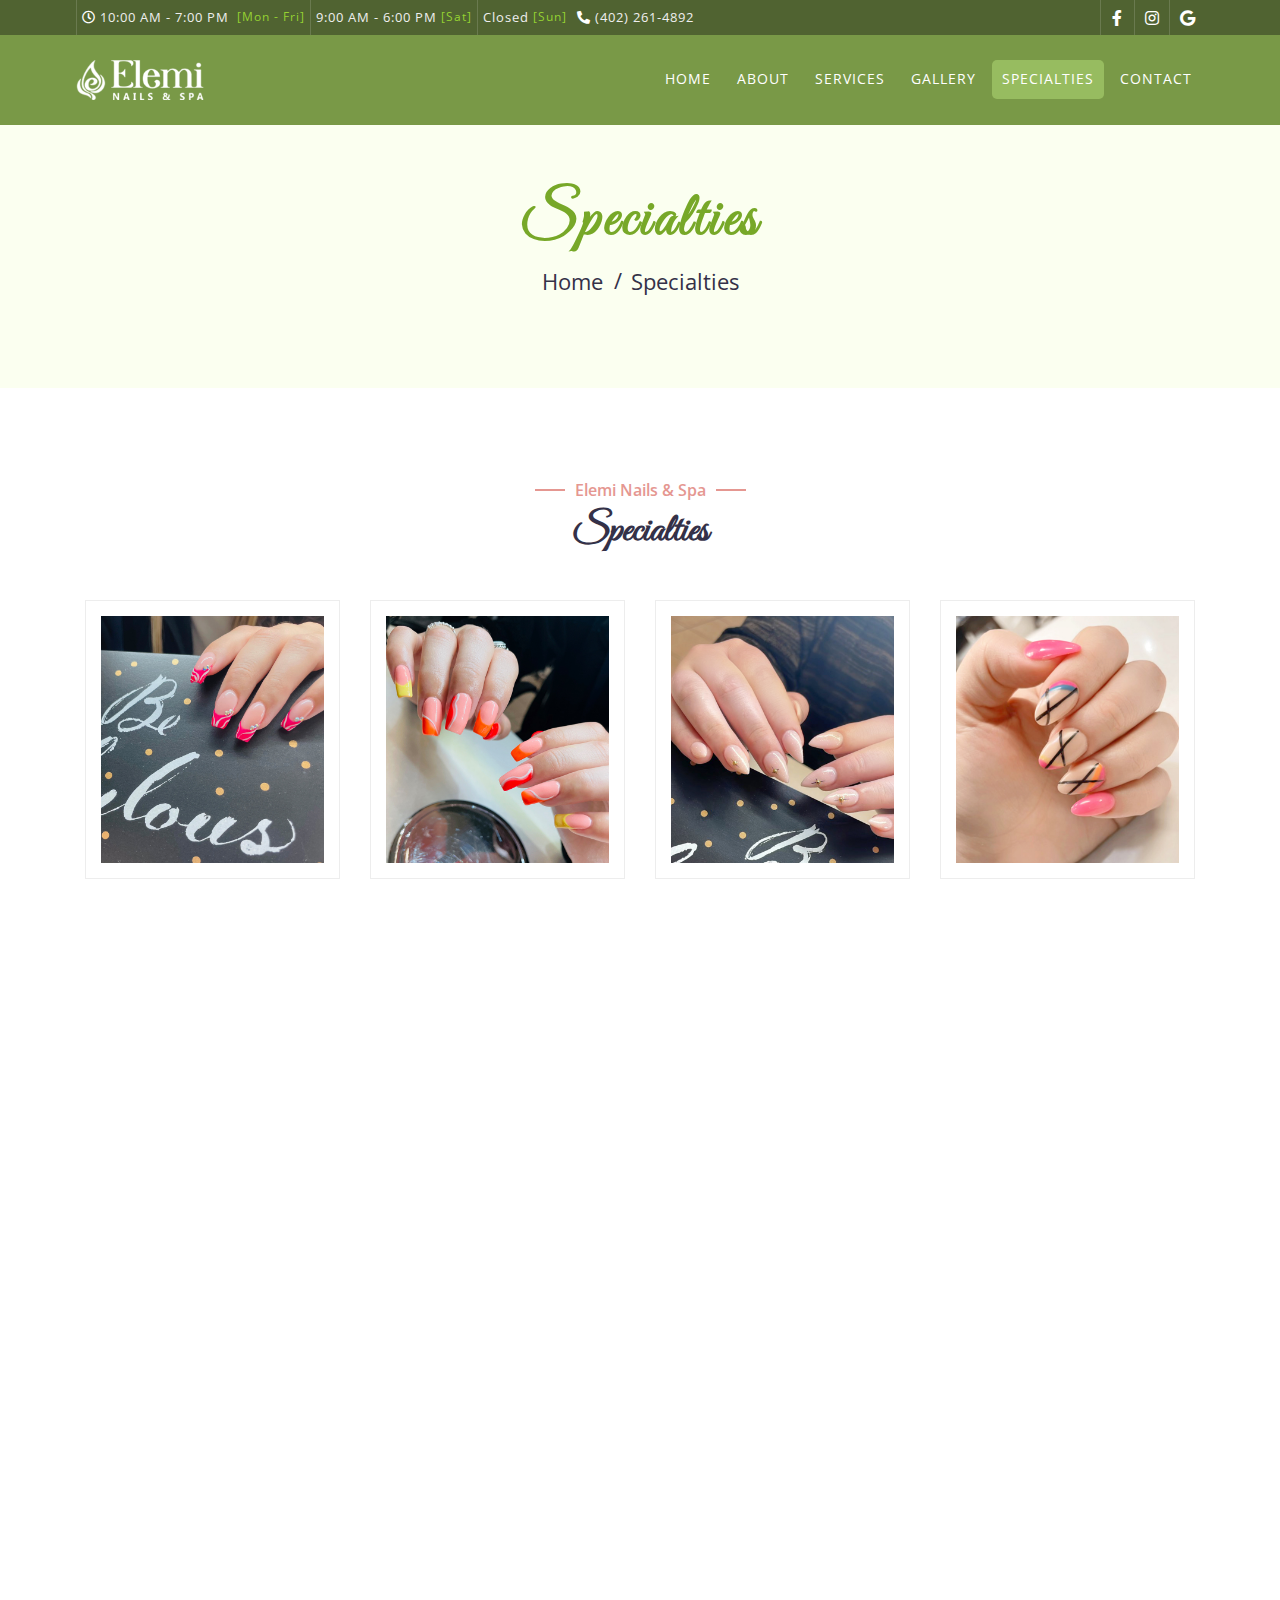
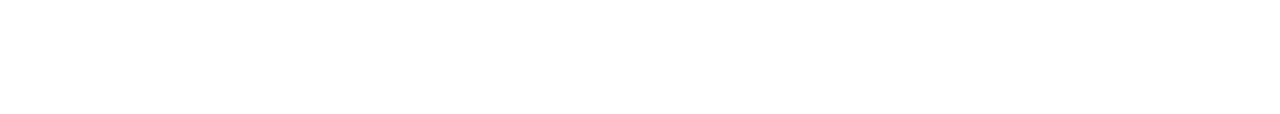
<file: specialties.html>
<!DOCTYPE html>
<html lang="en">
    <head>
        <meta charset="utf-8">
        <title>Elemi Nails & Spa | Specialties</title>
        <meta content="width=device-width, initial-scale=1.0" name="viewport">
        <meta content="Free Website Template" name="keywords">
        <meta name="description" content="At Elemi Nails & Spa, you'll receive the finest nail care and beauty services in an inviting and comfortable atmosphere. We strive to ensure that our customers receive the very best personalized and professional nail care and beauty services while maintaining a clean environment.">
        <meta name="keywords" content="vip nails spa, vip nails spa Nebraska, nails salon near me, nails in Nebraska, nails in Nebraska, luxury nails, best nails color, nails spa, nails salon, nails bar, perfect nail, nails polish, gel polish, acrylics, nails company, best nail color,nude nail colors, nail design, hight-end service nail in Nebraska, luxury nails in chino, nails salon in Nebraska, nails spa near me, nails salon near me, manicure, acrylic paint, pedicure near me, nail bar near me, nail salon in Nebraska 49783, nail salon 49783, hot nails, top nail salon, nail salon in boston, boston, best nail salon in boston, best nail salon in chino, hottest nails design, hot nails design, top nails design, the best nails salon in, top nails salon in, t's nails, lux nail &amp; spa - tiệm chăm sóc móng ở Nebraska, pretty nails, green nails, summer nails 2022, christmas nails 2022, fall nails 2022, vip nails conway ar, shining nails, lux nails rogers ar, splurge nails, lush nails, lush nails fayetteville ar, magic nails, beautiful nails and spa, french tip nails, gel x nails, nail ideas, gel x nails near me, dip nails near me, nail designs, rockstar nails evanston, sexy nails broadway, luxia nails, muse nails, french nails, tipsy nails, xpression nails, Nebraska pro nails">

        <!-- Favicon -->
        <link href="img/favicon.ico" rel="icon">

        <!-- Google Font -->
        <link href="https://fonts.googleapis.com/css2?family=Open+Sans:wght@300;400;600;700;800&display=swap" rel="stylesheet">
    
        <link rel="preconnect" href="https://fonts.googleapis.com"> <link rel="preconnect" href="https://fonts.gstatic.com" crossorigin> <link href="https://fonts.googleapis.com/css2?family=Great+Vibes&display=swap" rel="stylesheet">
        
        <!-- CSS Libraries -->
        <link href="css/bootstrap.min.css" rel="stylesheet">
        <link href="css/all.min.css" rel="stylesheet">
        <link href="lib/animate/animate.min.css" rel="stylesheet">
        <link href="lib/flaticon/font/flaticon.css" rel="stylesheet">
        <link href="lib/owlcarousel/assets/owl.carousel.min.css" rel="stylesheet">
        <link href="lib/lightbox/css/lightbox.min.css" rel="stylesheet">

        <!-- Template Stylesheet -->
        <link href="css/style.css" rel="stylesheet">
    </head>

    <body>
    <!-- Top Bar Start -->
    <div class="top-bar d-md-block">
        <div class="container-fluid">
            <div class="row">
                <div class="col-md-10 mt-2 mt-md-0 pl-md-0 pl-lg-3">
                    <div class="top-bar-left">
                        <div class="text">
                            <i class="far fa-clock"></i>
                            <h2>10:00 AM - 7:00 PM</h2>
                            <h2 class="color-light-pink font-size-small ml-2 ml-md-1 ml-lg-2">[Mon - Fri]</h2>
                        </div>
                        <div class="text">
                            <h2>9:00 AM - 6:00 PM</h2>
                            <h2 class="color-light-pink font-size-small ml-2 ml-md-1">[Sat]</h2>
                        </div>
                        <div class="text">
                            <h2>Closed</h2>
                            <h2 class="color-light-pink font-size-small ml-2 ml-md-1">[Sun]</h2>
                        </div>
                        <div class="text no-border">
                            <i class="fa fa-phone-alt"></i>
                            <h2>(402) 261-4892</h2>
                        </div>
                    </div>
                </div>
                <div class="col-md-2 justify-content-md-end">
                    <div class="top-bar-right justify-content-center justify-content-md-end">
                        <div class="social">
                            <a href="https://www.facebook.com/ElemiNailsAndSpa/" target="_blank" class="no-border-left"><i class="fab fa-facebook-f"></i></a>
                            <a href="https://www.instagram.com/elemispa/" target="_blank"><i class="fab fa-instagram"></i></a>
                            <a href="https://goo.gl/maps/qsofLSKQjYtZsNFv6" target="_blank" class="no-border"><i class="fab fa-google"></i></a>
                        </div>
                    </div>
                </div>
            </div>
        </div>
    </div>
    <!-- Top Bar End -->
    
        <!-- Nav Bar Start -->
        <div class="navbar navbar-expand-lg bg-dark navbar-dark">
            <div class="container-fluid">
                <a href="index.html" class="navbar-brand logo-color">
                    <img src="img/elemi-nails-spa-logo-white.png" alt="Elemi Nails & Spa">
                </a>
                <button type="button" class="navbar-toggler" data-toggle="collapse" data-target="#navbarCollapse">
                    <span class="navbar-toggler-icon"></span>
                </button>

                <div class="collapse navbar-collapse justify-content-between" id="navbarCollapse">
                    <div class="navbar-nav ml-auto">
                        <a href="index.html" class="nav-item nav-link">Home</a>
                        <a href="about.html" class="nav-item nav-link">About</a>
                        <a href="services.html" class="nav-item nav-link">Services</a>
                        <a href="gallery.html" class="nav-item nav-link">Gallery</a>
                        <a href="specialties.html" class="nav-item nav-link active">Specialties</a>
                        <a href="contact.html" class="nav-item nav-link">Contact</a>
                    </div>
                </div>
            </div>
        </div>
        <!-- Nav Bar End -->


        <!-- Page Header Start -->
        <div class="page-header">
            <div class="container">
                <div class="row">
                    <div class="col-12">
                        <h2>Specialties</h2>
                    </div>
                    <div class="col-12">
                        <a href="index.html">Home</a>
                        <a href="">Specialties</a>
                    </div>
                </div>
            </div>
        </div>
        <!-- Page Header End -->


        <!-- Team Start -->
        <div class="team">
            <div class="container">
                <div class="section-header text-center wow zoomIn" data-wow-delay="0.1s">
                    <p>Elemi Nails & Spa</p>
                    <h2>Specialties</h2>
                </div>
                <div class="row">
                    <div class="col-lg-3 col-md-6 wow fadeInUp" data-wow-delay="0.0s">
                        <div class="team-item">
                            <div class="team-img">
                                <img src="img/elemi-nails-spa-gallery-01.jpg" alt="Elemi Nails & Spa">
                                <div class="team-social">
                    
                                    <a href="https://www.facebook.com/ElemiNailsAndSpa/" target="_blank"><i class="fab fa-facebook-f"></i></a>
                                    <a href="https://www.instagram.com/elemispa/" target="_blank"><i class="fab fa-instagram"></i></a>
                                    <a href="https://goo.gl/maps/qsofLSKQjYtZsNFv6" target="_blank" class="no-border"><i class="fab fa-google"></i></a>
                                </div>
                            </div>
                        </div>
                    </div>
                    <div class="col-lg-3 col-md-6 wow fadeInUp" data-wow-delay="0.2s">
                        <div class="team-item">
                            <div class="team-img">
                                <img src="img/elemi-nails-spa-gallery-02.jpg" alt="Elemi Nails & Spa">
                                <div class="team-social">
                    
                                    <a href="https://www.facebook.com/ElemiNailsAndSpa/" target="_blank"><i class="fab fa-facebook-f"></i></a>
                                    <a href="https://www.instagram.com/elemispa/" target="_blank"><i class="fab fa-instagram"></i></a>
                                    <a href="https://goo.gl/maps/qsofLSKQjYtZsNFv6" target="_blank" class="no-border"><i class="fab fa-google"></i></a>
                                </div>
                            </div>
                        </div>
                    </div>
                    <div class="col-lg-3 col-md-6 wow fadeInUp" data-wow-delay="0.4s">
                        <div class="team-item">
                            <div class="team-img">
                                <img src="img/elemi-nails-spa-gallery-03.jpg" alt="Elemi Nails & Spa">
                                <div class="team-social">
                    
                                    <a href="https://www.facebook.com/ElemiNailsAndSpa/" target="_blank"><i class="fab fa-facebook-f"></i></a>
                                    <a href="https://www.instagram.com/elemispa/" target="_blank"><i class="fab fa-instagram"></i></a>
                                    <a href="https://goo.gl/maps/qsofLSKQjYtZsNFv6" target="_blank" class="no-border"><i class="fab fa-google"></i></a>
                                </div>
                            </div>
                        </div>
                    </div>
                    <div class="col-lg-3 col-md-6 wow fadeInUp" data-wow-delay="0.4s">
                        <div class="team-item">
                            <div class="team-img">
                                <img src="img/elemi-nails-spa-gallery-04.jpg" alt="Elemi Nails & Spa">
                                <div class="team-social">
                    
                                    <a href="https://www.facebook.com/ElemiNailsAndSpa/" target="_blank"><i class="fab fa-facebook-f"></i></a>
                                    <a href="https://www.instagram.com/elemispa/" target="_blank"><i class="fab fa-instagram"></i></a>
                                    <a href="https://goo.gl/maps/qsofLSKQjYtZsNFv6" target="_blank" class="no-border"><i class="fab fa-google"></i></a>
                                </div>
                            </div>
                        </div>
                    </div>
                    <div class="col-lg-3 col-md-6 wow fadeInUp" data-wow-delay="0.0s">
                        <div class="team-item">
                            <div class="team-img">
                                <img src="img/elemi-nails-spa-gallery-05.jpg" alt="Elemi Nails & Spa">
                                <div class="team-social">

                                    <a href="https://www.facebook.com/ElemiNailsAndSpa/" target="_blank"><i class="fab fa-facebook-f"></i></a>
                                    <a href="https://www.instagram.com/elemispa/" target="_blank"><i class="fab fa-instagram"></i></a>
                                    <a href="https://goo.gl/maps/qsofLSKQjYtZsNFv6" target="_blank" class="no-border"><i class="fab fa-google"></i></a>
                                </div>
                            </div>
                        </div>
                    </div>
                    <div class="col-lg-3 col-md-6 wow fadeInUp" data-wow-delay="0.2s">
                        <div class="team-item">
                            <div class="team-img">
                                <img src="img/elemi-nails-spa-gallery-06.jpg" alt="Elemi Nails & Spa">
                                <div class="team-social">

                                    <a href="https://www.facebook.com/ElemiNailsAndSpa/" target="_blank"><i class="fab fa-facebook-f"></i></a>
                                    <a href="https://www.instagram.com/elemispa/" target="_blank"><i class="fab fa-instagram"></i></a>
                                    <a href="https://goo.gl/maps/qsofLSKQjYtZsNFv6" target="_blank" class="no-border"><i class="fab fa-google"></i></a>
                                </div>
                            </div>
                        </div>
                    </div>
                    <div class="col-lg-3 col-md-6 wow fadeInUp" data-wow-delay="0.4s">
                        <div class="team-item">
                            <div class="team-img">
                                <img src="img/elemi-nails-spa-gallery-07.jpg" alt="Elemi Nails & Spa">
                                <div class="team-social">

                                    <a href="https://www.facebook.com/ElemiNailsAndSpa/" target="_blank"><i class="fab fa-facebook-f"></i></a>
                                    <a href="https://www.instagram.com/elemispa/" target="_blank"><i class="fab fa-instagram"></i></a>
                                    <a href="https://goo.gl/maps/qsofLSKQjYtZsNFv6" target="_blank" class="no-border"><i class="fab fa-google"></i></a>
                                </div>
                            </div>
                        </div>
                    </div>
                    <div class="col-lg-3 col-md-6 wow fadeInUp" data-wow-delay="0.6s">
                        <div class="team-item">
                            <div class="team-img">
                                <img src="img/elemi-nails-spa-gallery-08.jpg" alt="Elemi Nails & Spa">
                                <div class="team-social">

                                    <a href="https://www.facebook.com/ElemiNailsAndSpa/" target="_blank"><i class="fab fa-facebook-f"></i></a>
                                    <a href="https://www.instagram.com/elemispa/" target="_blank"><i class="fab fa-instagram"></i></a>
                                    <a href="https://goo.gl/maps/qsofLSKQjYtZsNFv6" target="_blank" class="no-border"><i class="fab fa-google"></i></a>
                                </div>
                            </div>
                        </div>
                    </div>
                </div>
            </div>
        </div>
        <!-- Team End -->

    <!-- Footer Start -->
    <div class="footer wow fadeIn" data-wow-delay="0.3s">
        <div class="container-fluid-footer">
            <div class="container">
                <div class="footer-info">
                    <a href="index.html" class="footer-logo">
                        <img src="img/elemi-nails-spa-logo.png" alt="">
                    </a>
                    <h3 style="font-size: 16px">4500 S 70th St #112, Lincoln, NE 68516</h3>
                    <div class="footer-menu">
                        <p  style="font-size: 16px">(402) 261-4892</p>
                        <p  style="font-size: 16px">Eleminails.ne@gmail.com</p>
                    </div>
                    <div class="footer-social">
                    
                        <a href="https://www.facebook.com/ElemiNailsAndSpa/" target="_blank"><i class="fab fa-facebook-f"></i></a>
                        <a href="https://www.instagram.com/elemispa/" target="_blank"><i class="fab fa-instagram"></i></a>
                        <a href="https://goo.gl/maps/qsofLSKQjYtZsNFv6" target="_blank"><i class="fab fa-google"></i></a>
                    </div>
                </div>
            </div>
            <div class="container copyright">
                <div class="row">
                    <div class="col-md-6">
                        <p>&copy; <a href="#">Elemi Nails & Spa</a>. All Rights Reserved.</p>
                    </div>
                    <div class="col-md-6">
                        <p>Designed By <a href="https://www.lldtek.com">LLDTEK</a></p>
                    </div>
                </div>
            </div>
        </div>
    </div>
    <!-- Footer End -->

        <a href="#" class="back-to-top"><i class="fa fa-chevron-up"></i></a>

        <!-- JavaScript Libraries -->
        <script src="js/jquery-3.4.1.min.js"></script>
        <script src="js/bootstrap.bundle.min.js"></script>
        <script src="lib/easing/easing.min.js"></script>
        <script src="lib/wow/wow.min.js"></script>
        <script src="lib/owlcarousel/owl.carousel.min.js"></script>
        <script src="lib/isotope/isotope.pkgd.min.js"></script>
        <script src="lib/lightbox/js/lightbox.min.js"></script>
        
        <!-- Contact Javascript File -->
        <script src="mail/jqBootstrapValidation.min.js"></script>
        <script src="mail/contact.js"></script>

        <!-- Template Javascript -->
        <script src="js/main.js"></script>
    </body>
</html>
</file>
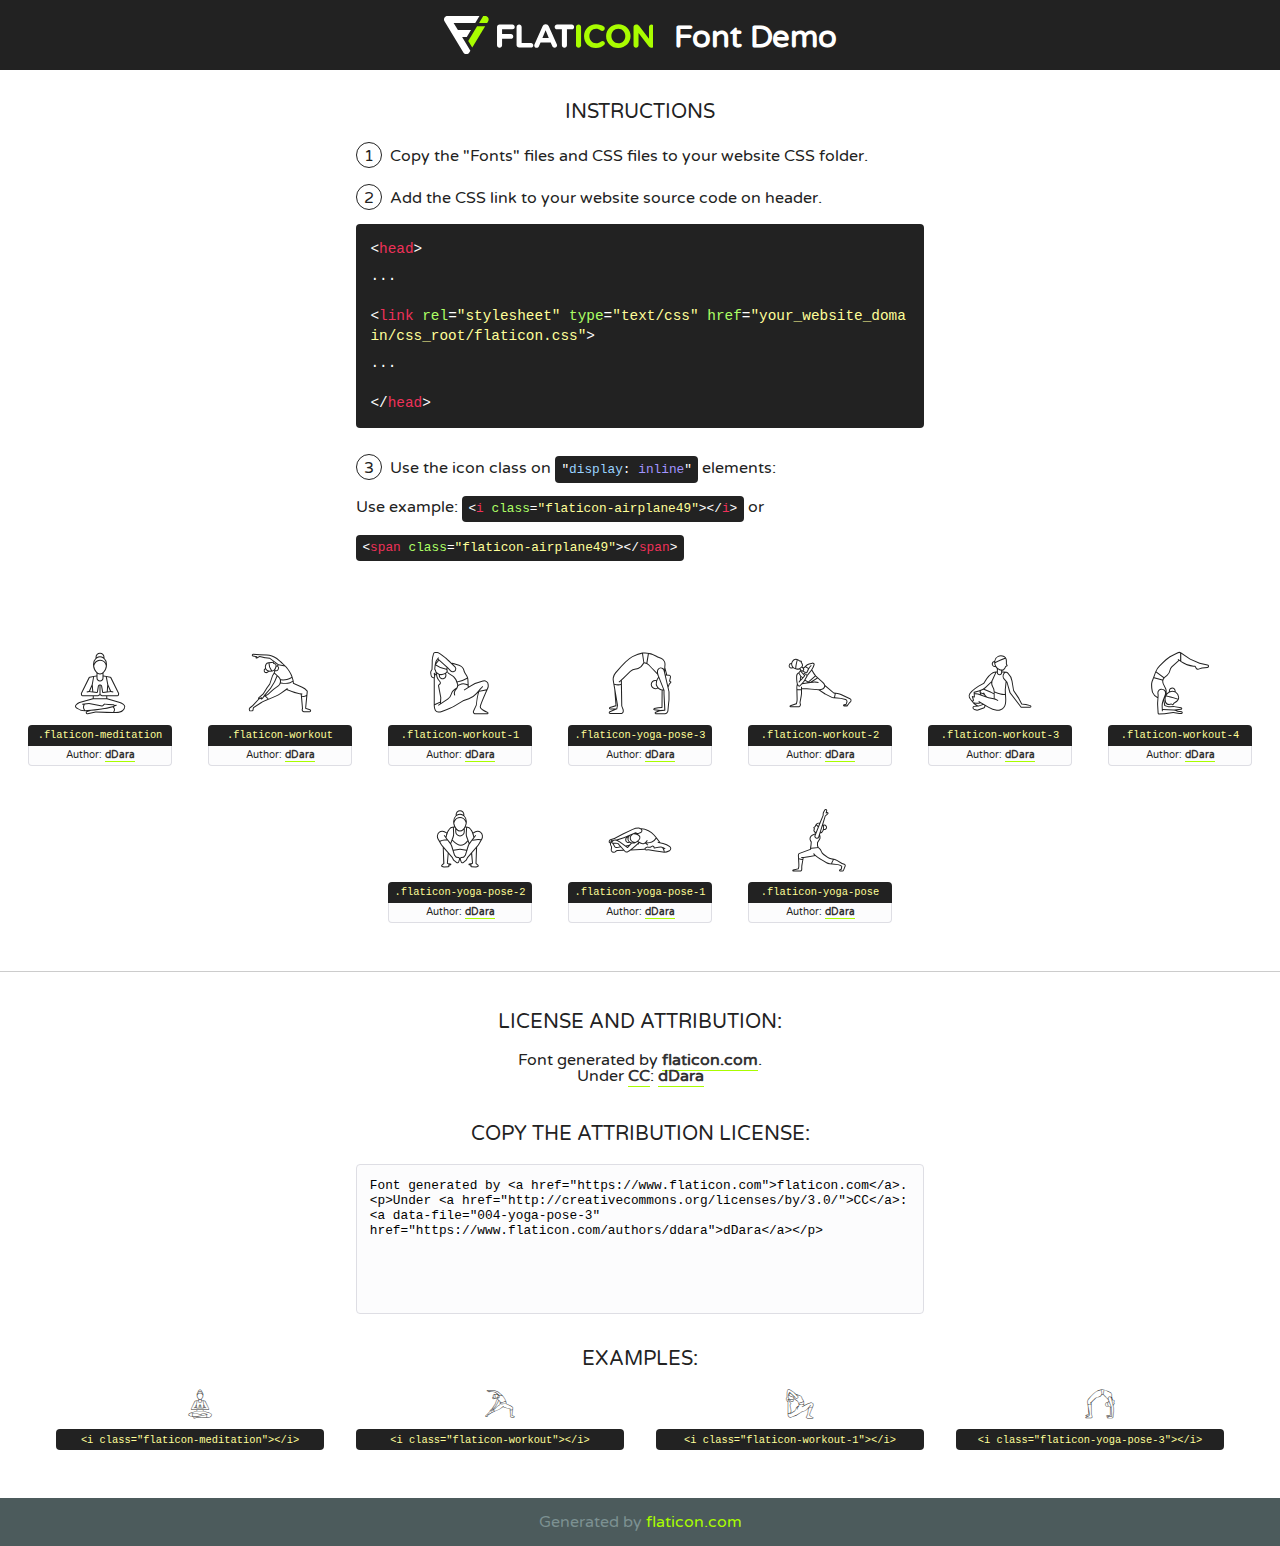
<file: lib/flaticon/font/flaticon.html>
<!DOCTYPE html>
<!--
  Flaticon icon font: Flaticon
  Creation date: 02/09/2020 06:16
-->
<html>
<!DOCTYPE html>
<html>

<head>
    <title>Flaticon WebFont</title>
    <link href="http://fonts.googleapis.com/css?family=Varela+Round" rel="stylesheet" type="text/css" />
    <link rel="stylesheet" type="text/css" href="flaticon.css">
    <meta charset="UTF-8">
    <style>
    html, body, div, span, applet, object, iframe,
    h1, h2, h3, h4, h5, h6, p, blockquote, pre,
    a, abbr, acronym, address, big, cite, code,
    del, dfn, em, img, ins, kbd, q, s, samp,
    small, strike, strong, sub, sup, tt, var,
    b, u, i, center,
    dl, dt, dd, ol, ul, li,
    fieldset, form, label, legend,
    table, caption, tbody, tfoot, thead, tr, th, td,
    article, aside, canvas, details, embed, 
    figure, figcaption, footer, header, hgroup, 
    menu, nav, output, ruby, section, summary,
    time, mark, audio, video {
        margin: 0;
        padding: 0;
        border: 0;
        font-size: 100%;
        font: inherit;
        vertical-align: baseline;
    }
    /* HTML5 display-role reset for older browsers */
    article, aside, details, figcaption, figure, 
    footer, header, hgroup, menu, nav, section {
        display: block;
    }
    body {
        line-height: 1;
    }
    ol, ul {
        list-style: none;
    }
    blockquote, q {
        quotes: none;
    }
    blockquote:before, blockquote:after,
    q:before, q:after {
        content: '';
        content: none;
    }
    table {
        border-collapse: collapse;
        border-spacing: 0;
    }
    body {
        font-family: 'Varela Round', Helvetica, Arial, sans-serif;
        font-size: 16px;
        color: #222;
    }
    a {
        color: #333;
        border-bottom: 1px solid #a9fd00;
        font-weight: bold;
        text-decoration: none;
    }
    * {
        -moz-box-sizing: border-box;
        -webkit-box-sizing: border-box;
        box-sizing: border-box;
        margin: 0;
        padding: 0;
    }
    [class^="flaticon-"]:before, [class*=" flaticon-"]:before, [class^="flaticon-"]:after, [class*=" flaticon-"]:after {
        font-family: Flaticon;
        font-size: 30px;
        font-style: normal;
        margin-left: 20px;
        color: #333;
    }
    .wrapper {
        max-width: 600px;
        margin: auto;
        padding: 0 1em;
    }
    .title {
        font-size: 1.25em;
        text-align: center;
        margin-bottom: 1em;
        text-transform: uppercase;
    }
    header {
        text-align: center;
        background-color: #222;
        color: #fff;
        padding: 1em;
    }
    header .logo {
        width: 210px;
        height: 38px;
        display: inline-block;
        vertical-align: middle;
        margin-right: 1em;
        border: none;
    }
    header strong {
        font-size: 1.95em;
        font-weight: bold;
        vertical-align: middle;
        margin-top: 5px;
        display: inline-block;
    }
    .demo {
        margin: 2em auto;
        line-height: 1.25em;
    }
    .demo ul li {
        margin-bottom: 1em;
    }
    .demo ul li .num {
        color: #222;
        border-radius: 20px;
        display: inline-block;
        width: 26px;
        padding: 3px;
        height: 26px;
        text-align: center;
        margin-right: 0.5em;
        border: 1px solid #222;
    }
    .demo ul li code {
        background-color: #222;
        border-radius: 4px;
        padding: 0.25em 0.5em;
        display: inline-block;
        color: #fff;
        font-family: Consolas,Monaco,Lucida Console,Liberation Mono,DejaVu Sans Mono,Bitstream Vera Sans Mono,Courier New, monospace;
        font-weight: lighter;
        margin-top: 1em;
        font-size: 0.8em;
        word-break: break-all;
    }
    .demo ul li code.big {
        padding: 1em;
        font-size: 0.9em;
    }
    .demo ul li code .red {
        color: #EF3159;
    }
    .demo ul li code .green {
        color: #ACFF65;
    }
    .demo ul li code .yellow {
        color: #FFFF99;
    }
    .demo ul li code .blue {
        color: #99D3FF;
    }
    .demo ul li code .purple {
        color: #A295FF;
    }
    .demo ul li code .dots {
        margin-top: 0.5em;
        display: block;
    }
    #glyphs {
        border-bottom: 1px solid #ccc;
        padding: 2em 0;
        text-align: center;
    }
    .glyph {
        display: inline-block;
        width: 9em;
        margin: 1em;
        text-align: center;
        vertical-align: top;
        background: #FFF;
    }
    .glyph .glyph-icon {
        padding: 10px;
        display: block;
        font-family:"Flaticon";
        font-size: 64px;
        line-height: 1;
    }
    .glyph .glyph-icon:before {
        font-size: 64px;
        color: #222;
        margin-left: 0;
    }
    .class-name {
        font-size: 0.65em;
        background-color: #222;
        color: #fff;
        border-radius: 4px 4px 0 0;
        padding: 0.5em;
        color: #FFFF99;
        font-family: Consolas,Monaco,Lucida Console,Liberation Mono,DejaVu Sans Mono,Bitstream Vera Sans Mono,Courier New, monospace;
    }
    .author-name {
        font-size: 0.6em;
        background-color: #fcfcfd;
        border: 1px solid #DEDEE4;
        border-top: 0;
        border-radius: 0 0 4px 4px;
        padding: 0.5em;
    }
    .class-name:last-child {
        font-size: 10px;
        color:#888;
    }
    .class-name:last-child a {
        font-size: 10px;
        color:#555;
    }
    .class-name:last-child a:hover {
        color:#a9fd00;
    }
    .glyph > input {
        display: block;
        width: 100px;
        margin: 5px auto;
        text-align: center;
        font-size: 12px;
        cursor: text;
    }
    .glyph > input.icon-input {
        font-family:"Flaticon";
        font-size: 16px;
        margin-bottom: 10px;
    }
    .attribution .title {
        margin-top: 2em;
    }
    .attribution textarea {
        background-color: #fcfcfd;
        padding: 1em;
        border: none;
        box-shadow: none;
        border: 1px solid #DEDEE4;
        border-radius: 4px;
        resize: none;
        width: 100%;
        height: 150px;
        font-size: 0.8em;
        font-family: Consolas,Monaco,Lucida Console,Liberation Mono,DejaVu Sans Mono,Bitstream Vera Sans Mono,Courier New, monospace;
        -webkit-appearance: none;
    }
    .iconsuse {
        margin: 2em auto;
        text-align: center;
        max-width: 1200px;
    }
    .iconsuse:after {
        content: '';
        display: table;
        clear: both;
    }
    .iconsuse .image {
        float: left;
        width: 25%;
        padding: 0 1em;
    }
    .iconsuse .image p {
        margin-bottom: 1em;
    }
    .iconsuse .image span {
        display: block;
        font-size: 0.65em;
        background-color: #222;
        color: #fff;
        border-radius: 4px;
        padding: 0.5em;
        color: #FFFF99;
        margin-top: 1em;
        font-family: Consolas,Monaco,Lucida Console,Liberation Mono,DejaVu Sans Mono,Bitstream Vera Sans Mono,Courier New, monospace;
    }
    #footer {
        text-align: center;
        background-color: #4C5B5C;
        color: #7c9192;
        padding: 1em;
    }
    #footer a {
        border: none;
        color: #a9fd00;
        font-weight: normal;
    }
    @media (max-width: 960px) {
        .iconsuse .image {
            width: 50%;
        }
    }
    @media (max-width: 560px) {
        .iconsuse .image {
            width: 100%;
        }
    }
    </style>
</head>

<body class="characters-off">

    <header>
        <a href="https://www.flaticon.com" target="_blank" class="logo">
            <svg version="1.1" xmlns="http://www.w3.org/2000/svg" xmlns:xlink="http://www.w3.org/1999/xlink" xmlns:a="http://ns.adobe.com/AdobeSVGViewerExtensions/3.0/" viewBox="0 0 560.875 102.036" enable-background="new 0 0 560.875 102.036" xml:space="preserve">
                <defs>
                </defs>
                <g>
                    <g class="letters">
                        <path fill="#ffffff" d="M141.596,29.675c0-3.777,2.985-6.767,6.764-6.767h34.438c3.426,0,6.15,2.728,6.15,6.15
                        c0,3.43-2.724,6.149-6.15,6.149h-27.674v13.091h23.719c3.429,0,6.151,2.724,6.151,6.15c0,3.43-2.723,6.149-6.151,6.149h-23.719
                        v17.574c0,3.773-2.986,6.761-6.764,6.761c-3.779,0-6.764-2.989-6.764-6.761V29.675z"></path>
                        <path fill="#ffffff" d="M193.844,29.149c0-3.781,2.985-6.767,6.764-6.767c3.776,0,6.763,2.985,6.763,6.767v42.957h25.039
                        c3.426,0,6.149,2.726,6.149,6.153c0,3.425-2.723,6.15-6.149,6.15h-31.802c-3.779,0-6.764-2.986-6.764-6.768V29.149z"></path>
                        <path fill="#ffffff" d="M241.891,75.71l21.438-48.407c1.492-3.341,4.215-5.357,7.906-5.357h0.792
                        c3.686,0,6.323,2.017,7.815,5.357l21.439,48.407c0.436,0.967,0.701,1.845,0.701,2.723c0,3.602-2.809,6.501-6.414,6.501
                        c-3.161,0-5.269-1.845-6.499-4.655l-4.132-9.661h-27.059l-4.301,10.102c-1.144,2.631-3.426,4.214-6.237,4.214
                        c-3.517,0-6.24-2.81-6.24-6.325C241.1,77.64,241.451,76.677,241.891,75.71z M279.932,58.666l-8.521-20.297l-8.526,20.297H279.932
                        z"></path>
                        <path fill="#ffffff" d="M314.864,35.387H301.86c-3.429,0-6.239-2.813-6.239-6.238c0-3.429,2.811-6.24,6.239-6.24h39.533
                        c3.426,0,6.237,2.811,6.237,6.24c0,3.425-2.811,6.238-6.237,6.238h-13.001v42.785c0,3.773-2.99,6.761-6.764,6.761
                        c-3.779,0-6.764-2.989-6.764-6.761V35.387z"></path>
                        <path fill="#A9FD00" d="M352.615,29.149c0-3.781,2.985-6.767,6.767-6.767c3.774,0,6.761,2.985,6.761,6.767v49.024
                        c0,3.773-2.987,6.761-6.761,6.761c-3.781,0-6.767-2.989-6.767-6.761V29.149z"></path>
                        <path fill="#A9FD00" d="M374.132,53.836v-0.179c0-17.481,13.178-31.801,32.065-31.801c9.22,0,15.459,2.458,20.557,6.238
                        c1.402,1.054,2.637,2.985,2.637,5.357c0,3.692-2.985,6.59-6.681,6.59c-1.845,0-3.071-0.702-4.044-1.319
                        c-3.776-2.813-7.729-4.393-12.562-4.393c-10.364,0-17.831,8.611-17.831,19.154v0.173c0,10.542,7.291,19.329,17.831,19.329
                        c5.715,0,9.492-1.756,13.359-4.834c1.049-0.874,2.458-1.491,4.039-1.491c3.429,0,6.325,2.813,6.325,6.236
                        c0,2.106-1.056,3.78-2.282,4.834c-5.539,4.834-12.036,7.733-21.878,7.733C387.572,85.464,374.132,71.493,374.132,53.836z"></path>
                        <path fill="#A9FD00" d="M433.009,53.836v-0.179c0-17.481,13.79-31.801,32.766-31.801c18.981,0,32.592,14.143,32.592,31.628v0.173
                        c0,17.483-13.785,31.807-32.769,31.807C446.625,85.464,433.009,71.32,433.009,53.836z M484.224,53.836v-0.179
                        c0-10.539-7.725-19.326-18.626-19.326c-10.893,0-18.449,8.611-18.449,19.154v0.173c0,10.542,7.73,19.329,18.626,19.329
                        C476.676,72.986,484.224,64.378,484.224,53.836z"></path>
                        <path fill="#A9FD00" d="M506.233,29.321c0-3.774,2.99-6.763,6.767-6.763h1.401c3.252,0,5.183,1.583,7.029,3.953l26.093,34.265
                        V29.059c0-3.692,2.99-6.677,6.681-6.677c3.683,0,6.671,2.985,6.671,6.677v48.934c0,3.78-2.987,6.765-6.764,6.765h-0.436
                        c-3.257,0-5.188-1.581-7.034-3.953l-27.056-35.492v32.944c0,3.687-2.985,6.676-6.678,6.676c-3.683,0-6.673-2.989-6.673-6.676
                        V29.321z"></path>
                    </g>
                    <g class="insignia">
                        <path fill="#ffffff" d="M48.372,56.137h12.517l11.156-18.537H37.186L25.688,18.539h57.825L94.668,0H9.271
                        C5.925,0,2.842,1.801,1.198,4.716c-1.644,2.907-1.593,6.482,0.134,9.343l50.38,83.501c1.678,2.781,4.689,4.476,7.938,4.476
                        c3.246,0,6.257-1.695,7.935-4.476l2.898-4.804L48.372,56.137z"></path>
                        <g class="i">
                            <path fill="#A9FD00" d="M93.575,18.539h0.031v0.004l21.652,0.004l2.705-4.488c1.727-2.861,1.778-6.436,0.133-9.343
                            C116.454,1.801,113.371,0,110.026,0h-5.294L93.575,18.539z"></path>
                            <polygon fill="#A9FD00" points="88.291,27.356 64.725,66.486 75.519,84.404 109.942,27.356"></polygon>
                        </g>
                    </g>
                </g>
            </svg>
        </a>
        <strong>Font Demo</strong>
    </header>


    <section class="demo wrapper">

        <p class="title">Instructions</p>

        <ul>
            <li>
                <span class="num">1</span>Copy the "Fonts" files and CSS files to your website CSS folder.
            </li>
            <li>
                <span class="num">2</span>Add the CSS link to your website source code on header.
                <code class="big">
                    &lt;<span class="red">head</span>&gt;
                    <br/><span class="dots">...</span>
                    <br/>&lt;<span class="red">link</span> <span class="green">rel</span>=<span class="yellow">"stylesheet"</span> <span class="green">type</span>=<span class="yellow">"text/css"</span> <span class="green">href</span>=<span class="yellow">"your_website_domain/css_root/flaticon.css"</span>&gt;
                    <br/><span class="dots">...</span>
                    <br/>&lt;/<span class="red">head</span>&gt;
                </code>
            </li>

            <li>
                <p>
                    <span class="num">3</span>Use the icon class on <code>"<span class="blue">display</span>:<span class="purple"> inline</span>"</code> elements:
                    <br />
                    Use example: <code>&lt;<span class="red">i</span> <span class="green">class</span>=<span class="yellow">&quot;flaticon-airplane49&quot;</span>&gt;&lt;/<span class="red">i</span>&gt;</code> or <code>&lt;<span class="red">span</span> <span class="green">class</span>=<span class="yellow">&quot;flaticon-airplane49&quot;</span>&gt;&lt;/<span class="red">span</span>&gt;</code>
            </li>
        </ul>

    </section>




   <section id="glyphs">          
    
      
        <div class="glyph"><div class="glyph-icon flaticon-meditation"></div>
            <div class="class-name">.flaticon-meditation</div>
            <div class="author-name">Author: <a data-file="001-meditation" href="https://www.flaticon.com/authors/ddara">dDara</a> </div> 
        </div>        
        
        <div class="glyph"><div class="glyph-icon flaticon-workout"></div>
            <div class="class-name">.flaticon-workout</div>
            <div class="author-name">Author: <a data-file="002-workout" href="https://www.flaticon.com/authors/ddara">dDara</a> </div> 
        </div>        
        
        <div class="glyph"><div class="glyph-icon flaticon-workout-1"></div>
            <div class="class-name">.flaticon-workout-1</div>
            <div class="author-name">Author: <a data-file="003-workout-1" href="https://www.flaticon.com/authors/ddara">dDara</a> </div> 
        </div>        
        
        <div class="glyph"><div class="glyph-icon flaticon-yoga-pose-3"></div>
            <div class="class-name">.flaticon-yoga-pose-3</div>
            <div class="author-name">Author: <a data-file="004-yoga-pose-3" href="https://www.flaticon.com/authors/ddara">dDara</a> </div> 
        </div>        
        
        <div class="glyph"><div class="glyph-icon flaticon-workout-2"></div>
            <div class="class-name">.flaticon-workout-2</div>
            <div class="author-name">Author: <a data-file="005-workout-2" href="https://www.flaticon.com/authors/ddara">dDara</a> </div> 
        </div>        
        
        <div class="glyph"><div class="glyph-icon flaticon-workout-3"></div>
            <div class="class-name">.flaticon-workout-3</div>
            <div class="author-name">Author: <a data-file="006-workout-3" href="https://www.flaticon.com/authors/ddara">dDara</a> </div> 
        </div>        
        
        <div class="glyph"><div class="glyph-icon flaticon-workout-4"></div>
            <div class="class-name">.flaticon-workout-4</div>
            <div class="author-name">Author: <a data-file="007-workout-4" href="https://www.flaticon.com/authors/ddara">dDara</a> </div> 
        </div>        
        
        <div class="glyph"><div class="glyph-icon flaticon-yoga-pose-2"></div>
            <div class="class-name">.flaticon-yoga-pose-2</div>
            <div class="author-name">Author: <a data-file="008-yoga-pose-2" href="https://www.flaticon.com/authors/ddara">dDara</a> </div> 
        </div>        
        
        <div class="glyph"><div class="glyph-icon flaticon-yoga-pose-1"></div>
            <div class="class-name">.flaticon-yoga-pose-1</div>
            <div class="author-name">Author: <a data-file="009-yoga-pose-1" href="https://www.flaticon.com/authors/ddara">dDara</a> </div> 
        </div>        
        
        <div class="glyph"><div class="glyph-icon flaticon-yoga-pose"></div>
            <div class="class-name">.flaticon-yoga-pose</div>
            <div class="author-name">Author: <a data-file="010-yoga-pose" href="https://www.flaticon.com/authors/ddara">dDara</a> </div> 
        </div>        
        

    </section>



    <section class="attribution wrapper"   style="text-align:center;">

      <div class="title">License and attribution:</div><div class="attrDiv">Font generated by <a href="https://www.flaticon.com">flaticon.com</a>. <div><p>Under <a href="http://creativecommons.org/licenses/by/3.0/">CC</a>: <a data-file="004-yoga-pose-3" href="https://www.flaticon.com/authors/ddara">dDara</a></p>  </div>
      </div>
      <div class="title">Copy the Attribution License:</div>

    <textarea onclick="this.focus();this.select();">Font generated by &lt;a href=&quot;https://www.flaticon.com&quot;&gt;flaticon.com&lt;/a&gt;. <p>Under <a href="http://creativecommons.org/licenses/by/3.0/">CC</a>: <a data-file="004-yoga-pose-3" href="https://www.flaticon.com/authors/ddara">dDara</a></p>  
     </textarea>

    </section>

    <section class="iconsuse">

          <div class="title">Examples:</div>            
             
            <div class="image">
                <p>
                    <i class="glyph-icon flaticon-meditation"></i> 
                    <span>&lt;i class=&quot;flaticon-meditation&quot;&gt;&lt;/i&gt;</span>
                </p>
            </div>
            
            <div class="image">
                <p>
                    <i class="glyph-icon flaticon-workout"></i> 
                    <span>&lt;i class=&quot;flaticon-workout&quot;&gt;&lt;/i&gt;</span>
                </p>
            </div>
            
            <div class="image">
                <p>
                    <i class="glyph-icon flaticon-workout-1"></i> 
                    <span>&lt;i class=&quot;flaticon-workout-1&quot;&gt;&lt;/i&gt;</span>
                </p>
            </div>
            
            <div class="image">
                <p>
                    <i class="glyph-icon flaticon-yoga-pose-3"></i> 
                    <span>&lt;i class=&quot;flaticon-yoga-pose-3&quot;&gt;&lt;/i&gt;</span>
                </p>
            </div>
                       
        </div>
                            
    </section>

<div id="footer">
    <div>Generated by <a href="https://www.flaticon.com">flaticon.com</a>
    </div>
</div>



</body>
</html>
</file>
<file: lib/flaticon/font/flaticon.css>
/*
  	Flaticon icon font: Flaticon
  	Creation date: 02/09/2020 06:16
  	*/

@font-face {
  font-family: "Flaticon";
  src: url("./Flaticon.eot");
  src: url("./Flaticon.eot?#iefix") format("embedded-opentype"),
       url("./Flaticon.woff2") format("woff2"),
       url("./Flaticon.woff") format("woff"),
       url("./Flaticon.ttf") format("truetype"),
       url("./Flaticon.svg#Flaticon") format("svg");
  font-weight: normal;
  font-style: normal;
}

@media screen and (-webkit-min-device-pixel-ratio:0) {
  @font-face {
    font-family: "Flaticon";
    src: url("./Flaticon.svg#Flaticon") format("svg");
  }
}

[class^="flaticon-"]:before, [class*=" flaticon-"]:before,
[class^="flaticon-"]:after, [class*=" flaticon-"]:after {   
  font-family: Flaticon;
font-style: normal;
}

.flaticon-meditation:before { content: "\f100"; }
.flaticon-workout:before { content: "\f101"; }
.flaticon-workout-1:before { content: "\f102"; }
.flaticon-yoga-pose-3:before { content: "\f103"; }
.flaticon-workout-2:before { content: "\f104"; }
.flaticon-workout-3:before { content: "\f105"; }
.flaticon-workout-4:before { content: "\f106"; }
.flaticon-yoga-pose-2:before { content: "\f107"; }
.flaticon-yoga-pose-1:before { content: "\f108"; }
.flaticon-yoga-pose:before { content: "\f109"; }
</file>
<file: css/style.css>
/*******************************/
/********* General CSS *********/
/*******************************/
body {
    color: #797979;
    background: #ffffff;
    font-family: 'Open Sans', sans-serif;
}

h1,
h2, 
h3, 
h4,
h5, 
h6 {
    color: #343148;
}

h1{
    font-family: 'Great Vibes', cursive;
}
a {
    color: #454545;
    transition: .3s;
}

a:hover,
a:active,
a:focus {
    color: #fff;
    outline: none;
    text-decoration: none;
}

.btn:focus,
.form-control:focus {
    box-shadow: none;
}

.container-fluid {
    max-width: 1366px;
}

.back-to-top {
    position: fixed;
    display: none;
    background: #d86056;
    width: 44px;
    height: 44px;
    text-align: center;
    line-height: 1;
    font-size: 22px;
    right: 15px;
    bottom: 15px;
    transition: background 0.5s;
    z-index: 9;
}

.back-to-top:hover {
    background: #e96260;
}

.back-to-top:hover i {
    color: #fff;
}

.back-to-top i {
    color: #fff;
    padding-top: 10px;
}


/**********************************/
/********** Top Bar CSS ***********/
/**********************************/
.top-bar {
    position: relative;
    height: 35px;
    background: #506331 !important;
}

.top-bar .top-bar-left {
    display: flex;
    align-items: center;
    justify-content: flex-start;
}

.top-bar .top-bar-right {
    display: flex;
    align-items: center;
    justify-content: flex-end;
}

.top-bar .text {
    display: flex;
    align-items: center;
    justify-content: center;
    flex-direction: row;
    height: 35px;
    padding: 0 5px;
    text-align: center;
    border-left: 1px solid rgba(255, 255, 255, .15);
}

.top-bar .text:last-child {
    border-right: 1px solid rgba(255, 255, 255, .15);
}

.top-bar .text i {
    font-size: 13px;
    color: #ffffff;
    margin-right: 5px;
}

.top-bar .text h2 {
    color: #eeeeee;
    font-weight: 400;
    font-size: 13px;
    letter-spacing: 1px;
    margin: 0;
}

.top-bar .text p {
    color: #eeeeee;
    font-size: 14px;
    font-weight: 400;
    margin: 0 0 0 5px;
}

.top-bar .social {
    display: flex;
    height: 35px;
    font-size: 0;
    justify-content: flex-end;
}

.top-bar .social a {
    display: flex;
    align-items: center;
    justify-content: center;
    width: 35px;
    height: 100%;
    font-size: 16px;
    color: #ffffff;
    border-right: 1px solid rgba(255, 255, 255, .15);
}

.top-bar .social a:first-child {
    border-left: 1px solid rgba(255, 255, 255, .15);
}

.top-bar .social a:hover {
    color: #092a49;
    background: #ffffff;
}

@media (min-width: 992px) {
    .top-bar {
        padding: 0 60px;
    }
}


/**********************************/
/*********** Nav Bar CSS **********/
/**********************************/
.navbar {
    position: relative;
    transition: .5s;
    z-index: 999;
}

.navbar.nav-sticky {
    position: fixed;
    top: 0;
    width: 100%;
    box-shadow: 0 2px 2px rgb(0 0 0 / 20%);
}

.navbar .navbar-brand {
    margin: 0;
    color: #ffffff;
    font-size: 25px;
    line-height: 0px;
    font-weight: 700;
    text-transform: uppercase;
    letter-spacing: 2px;
    transition: .5s;
    
}

.navbar .navbar-brand span {
    color: #343148;
    text-transform: lowercase;
    transition: .5s;
}

.navbar.nav-sticky .navbar-brand span {
    color: #ffffff;
}

.navbar .navbar-brand img {
    max-width: 100%;
    max-height: 40px;
}

.navbar-dark .navbar-nav .nav-link,
.navbar-dark .navbar-nav .nav-link:focus,
.navbar-dark .navbar-nav .nav-link:hover,
.navbar-dark .navbar-nav .nav-link.active {
    padding: 8px 10px 10px 10px;
    color: #ffffff;
    margin: 3px;
}

.navbar-dark .navbar-nav .nav-link:hover,
.navbar-dark .navbar-nav .nav-link.active {
    background: #97bc60;
    transition: none;
    border-radius: 5px;
}

.navbar .dropdown-menu {
    margin-top: 0;
    border: 0;
    border-radius: 0;
    background: #f8f9fa;
}

@media (min-width: 992px) {
    .navbar {
        position: absolute;
        width: 100%;
        top: 35px;
        padding: 20px 60px;
        background: rgba(0, 0, 0, .8) !important;
        z-index: 9;
    }
    
    .navbar.nav-sticky {
        padding: 10px 60px;
        /*background: #343148 !important;*/
    }
    
    .navbar a.nav-link {
        padding: 8px 15px;
        font-size: 14px;
        letter-spacing: 1px;
        text-transform: uppercase;
    }
}

@media (max-width: 991.98px) {   
    .navbar {
        padding: 15px;
        background: #332f22 !important;
    }
    
    .navbar .navbar-brand span {
        color: #ffffff;
    }
    
    .navbar a.nav-link {
        padding: 5px;
    }
    
    .navbar .dropdown-menu {
        box-shadow: none;
    }
}


/*******************************/
/********** Hero CSS ***********/
/*******************************/
.hero {
    position: relative;
    width: 100%;
    margin-bottom: 45px;
    /*padding: 90px 0;*/
    padding: 160px 0 80px 0;
    /*background: #77a828;*/
    background-image: linear-gradient(to top, #faffde, #e7c7c5, #faffde);
    overflow: hidden;
}

.hero .container-fluid {
    padding: 0;
}

.hero .hero-image {
    position: relative;
    text-align: right;
}

.hero .hero-image img {
    max-width: 80%;
    max-height: 80%;
}

.hero .hero-text {
    position: relative;
    padding-left: 75px;
    display: flex;
    align-items: flex-start;
    justify-content: center;
    flex-direction: column;
}

.hero .hero-text h1 {
    color: #343148;
    font-size: 70px;
    font-weight: 700;
    margin-bottom: 20px;
}

.hero .hero-text p {
    color: #333;
    font-size: 18px;
    margin-bottom: 25px;
}

.hero .hero-btn .btn {
    padding: 12px 20px;
    font-size: 14px;
    font-weight: 600;
    letter-spacing: 1px;
    color: #fff;
    background: #232323;
    border-radius: 0;
    transition: .3s;
}

.hero .hero-btn .btn:hover {
    color: #343148;
    background: #ffffff;
}

.hero .hero-btn .btn:first-child {
    margin-right: 10px;
}

@media (max-width: 991.98px) {
    .hero .hero-text {
        padding: 0 15px;
    }
    
    .hero .hero-text h1 {
        font-size: 40px;
    }
    
    .hero .hero-text p {
        font-size: 16px;
    }
    
    .hero .hero-text .btn {
        padding: 12px 20px;
        letter-spacing: 1px;
    }
}

@media (max-width: 767.98px) {
    .hero .hero-text h1 {
        font-size: 30px;
        font-weight: 600;
    }
    
    .hero .hero-text p {
        font-size: 14px;
    }
    
    .hero .hero-text .btn {
        padding: 10px 15px;
        font-weight: 400;
        letter-spacing: 1px;
    }
}

@media (max-width: 575.98px) {
    .hero .hero-text h1 {
        font-size: 35px;
        font-weight: 600;
    }
    
    .hero .hero-text p {
        font-size: 14px;
    }
    
    .hero .hero-text .btn {
        padding: 8px 10px;
        font-weight: 400;
        letter-spacing: 0;
    }
}


/*******************************/
/******* Page Header CSS *******/
/*******************************/
.page-header {
    position: relative;
    margin-bottom: 45px;
    padding: 150px 0 90px 0;
    text-align: center;
    background: #fbfff0;
}

.page-header h2 {
    position: relative;
    color: #77a828;
    font-size: 60px;
    font-weight: 700;
    font-family: 'Great Vibes', cursive;
    letter-spacing: 3px;
}

.page-header a {
    position: relative;
    padding: 0 12px;
    font-size: 22px;
    color: #343148;
}

.page-header a:hover {
    color: #77a828;
}

.page-header a::after {
    position: absolute;
    content: "/";
    width: 8px;
    height: 8px;
    top: -2px;
    right: -7px;
    text-align: center;
    color: #343148;
}

.page-header a:last-child::after {
    display: none;
}

@media (max-width: 767.98px) {
    .page-header h2 {
        font-size: 35px;
    }
    
    .page-header a {
        font-size: 18px;
    }
}
@media (max-width: 768px){ /*H edit*/
    .navbar-nav{
        margin-top: 20px;
    }
}

/*******************************/
/******* Section Header ********/
/*******************************/
.section-header {
    position: relative;
    max-width: 600px;
    margin: 0 auto;
    margin-bottom: 45px;
}

.section-header p {
    display: inline-block;
    margin: 0 30px;
    margin-bottom: 5px;
    padding: 0 10px;
    position: relative;
    font-size: 16px;
    font-weight: 600;
    background: #ffffff;
    color: #e59791;
}

.section-header p::after {
    position: absolute;
    content: "";
    height: 2px;
    top: 11px;
    right: -30px;
    left: -30px;
    background: #e59791;
    z-index: -1;
}

.section-header h2 {
    margin: 0;
    position: relative;
    font-size: 40px;
    font-weight: 700;
    font-family: 'Great Vibes', cursive;
}

@media (max-width: 767.98px) {
    .section-header h2 {
        font-size: 40px;
    }
}


/*******************************/
/********** About CSS **********/
/*******************************/
.about {
    position: relative;
    width: 100%;
    padding: 45px 0;
}

.about .section-header {
    margin-bottom: 30px;
    margin-left: 0;
}

.about .about-img {
    position: relative;
    height: 100%;
}

.about .about-img img {
    position: relative;
    width: 100%;
    height: 100%;
    object-fit: cover;
}

.about .about-text p {
    font-size: 16px;
}

.about .about-text a.btn {
    position: relative;
    margin-top: 15px;
    padding: 12px 20px;
    font-size: 14px;
    font-weight: 600;
    letter-spacing: 1px;
    color: #fff;
    background: black;
    border-radius: 0;
    transition: .3s;
}

.about .about-text a.btn:hover {
    color: #343148;
    background: #77a828;
}

@media (max-width: 767.98px) {
    .about .about-img {
        margin-bottom: 30px;
        height: auto;
    }
}


/*******************************/
/********* Services CSS *********/
/*******************************/
.service {
    position: relative;
    width: 100%;
    padding: 45px 0 15px 0;
}

.service .service-item {
    position: relative;
    width: 100%;
    text-align: center;
    margin-bottom: 30px;
    padding: 30px;
    border: 1px solid rgba(0, 0, 0, .07);
    transition: .3s;
    border-radius: 8px;
}

.service .service-item:hover,
.service .service-item.active {
    background: #799947 ;
    color: #ffffff;
}

.service .service-icon {
    position: relative;
    margin: 0 auto 25px auto;
    width: 80px;
    height: 80px;
    display: flex;
    align-items: center;
    justify-content: center;
    border-radius: 50%;
}

.service .service-icon i {
    position: relative;
    font-size: 50px;
    color: #343148;
    z-index: 3;
}

.service .service-icon:before {
    content: "";
    position: absolute;
    z-index: 0;
    left: 50%;
    top: 50%;
    transform: translateX(-50%) translateY(-50%);
    display: block;
    width: 80px;
    height: 80px;
    background: #c5ff6f;
    border-radius: 50%;
    animation: pulse-border 2000ms ease-out infinite;
}

.service .service-icon:after {
    content: "";
    position: absolute;
    z-index: 1;
    left: 50%;
    top: 50%;
    transform: translateX(-50%) translateY(-50%);
    display: block;
    width: 80px;
    height: 80px;
    background: #80a646;
    border-radius: 50%;
    transition: all 200ms;
}
.service .service-item.active .service-icon:after {
    background: #a4d35e;
}

.service .service-item:hover .service-icon:before{
    background: #c5ff6f;
}

.service .service-item:hover .service-icon:after{
    background: #a6d465;
}


@keyframes pulse-border {
  0% {
    transform: translateX(-50%) translateY(-50%) translateZ(0) scale(1);
    opacity: 1;
  }
  100% {
    transform: translateX(-50%) translateY(-50%) translateZ(0) scale(1.3);
    opacity: 0;
  }
}

.service .service-item h3 {
    margin-bottom: 15px;
    font-size: 20px;
    font-weight: 600;
    transition: .3s;
    text-transform: capitalize;
}

.service .service-item:hover h3,
.service .service-item.active h3 {
    color: #c5ff6e;
}

.service .service-item p {
    margin: 0;
    font-size: 16px;
}



/*******************************/
/********** Class CSS **********/
/*******************************/
.class {
    position: relative;
    padding: 45px 0 15px 0;
}

.class #class-filter {
    padding: 0;
    margin: -15px 0 25px 0;
    list-style: none;
    font-size: 0;
    text-align: center;
}

.class #class-filter li {
    cursor: pointer;
    display: inline-block;
    margin: 5px;
    padding: 6px 12px;
    color: #343148;
    font-size: 14px;
    font-weight: 400;
    border-radius: 0;
    background: none;
    border: 1px solid #343148;
    transition: .3s;
}

.class #class-filter li:hover,
.class #class-filter li.filter-active {
    background: #343148;
    color: #77a828;
}

.class .class-item {
    position: relative;
    margin-bottom: 30px;
    overflow: hidden;
    transition: .3s;
}

.class .class-wrap {
    position: relative;
    width: 100%;
}

.class .class-img {
    position: relative;
}

.class .class-img img {
    position: relative;
    width: 100%; 
    height: 100%; 
    object-fit: cover;
}

.class .class-text {
    position: relative;
    padding: 30px 30px 25px 30px;
    border-right: 1px solid rgba(0, 0, 0, .07);
    border-bottom: 1px solid rgba(0, 0, 0, .07);
    border-left: 1px solid rgba(0, 0, 0, .07);
}

.class .class-text h2 {
    font-size: 18px;
    font-weight: 600;
    margin-bottom: 10px;
}

.class .class-teacher {
    position: relative;
    height: 40px;
    margin-top: -50px;
    margin-bottom: 20px;
    display: flex;
    align-items: center;
    background: #ffffff;
    box-shadow: 0 0 10px rgba(0, 0, 0, .1);
    border-radius: 40px;
}

.class .class-teacher img {
    width: 40px;
    height: 40px;
    border-radius: 40px;
    background: #77a828;
}

.class .class-teacher h3 {
    width: calc(100% - 95px);
    font-size: 15px;
    font-weight: 600;
    margin: 0 0 0 15px;
    white-space: nowrap;
    overflow: hidden;
}

.class .class-teacher a {
    width: 40px;
    height: 40px;
    padding: 0 0 3px 1px;
    display: flex;
    align-items: center;
    justify-content: center;
    font-size: 30px;
    font-weight: 100;
    color: #343148;
    background: #77a828;
    border-radius: 40px;
    transition: .3s;
}

.class .class-wrap:hover .class-teacher a {
    color: #77a828;
    background: #343148;
}

.class .class-meta {
    position: relative;
    display: flex;
    align-items: center;
}

.class .class-meta p {
    margin: 0;
    font-size: 14px;
}

.class .class-meta p i {
    margin-right: 5px;
    color: #343148;
}

.class .class-meta p:first-child {
    margin-right: 10px;
}



/*******************************/
/********* Pricing CSS *********/
/*******************************/
.discount {
    position: relative;
    width: 100%;
    margin: 45px 0;
    padding: 90px 0;
    background: url(../img/elemi-nails-spa-background-01.jpg);
    background-attachment: fixed;
    background-position: center;
    background-repeat: no-repeat;
    background-size: cover;
}

.discount .container {
    max-width: 750px;
    text-align: center;
}

.discount .section-header {
    margin-bottom: 20px;
}

.discount .section-header p {
    color: #343148;
    background: transparent;
}

.discount .section-header p::after {
    display: none;
}

.discount .section-header h2 span {
    color: #d86056;
    font-size: 50px;
}

.discount .discount-text p {
    color: #454545;
}

.discount .discount-text .btn {
    margin-top: 10px;
    padding: 12px 20px;
    font-size: 16px;
    font-weight: 600;
    letter-spacing: 1px;
    color: white;
    background: #d86056;
    transition: .3s;
    border-radius: 8px;
}
.btn-book-banner{
    margin-top: 10px;
    padding: 12px 20px;
    font-size: 15px;
    font-weight: 600;
    letter-spacing: 1px;
    color: white;
    background: #d86056;
    transition: .3s;
    border-radius: 8px;
}

.discount .discount-text .btn:hover {
    color: #fff;
    background: #ef6660;
}


/*******************************/
/********* Pricing CSS *********/
/*******************************/
.price {
    position: relative;
    width: 100%;
}

.price .price-item {
    position: relative;
    margin-bottom: 30px;
}

.price .price-header,
.price .price-body,
.price .price-footer {
    position: relative;
    width: 100%;
    text-align: center;
    background: #ffffff;
    overflow: hidden;
}

.price .price-header {
    padding: 30px;
    background: #77a828;
    color: #343148;
}

.price .price-item.featured-item .price-header {
    background: #343148;
    color: #77a828;
}

.price .price-status {
    margin-top: -30px;
    text-align: right;
}

.price .price-status span {
    position: relative;
    display: inline-block;
    height: 30px;
    right: -30px;
    padding: 7px 10px;
    text-align: center;
    color: #343148;
    font-size: 14px;
    line-height: 14px;
    background: #77a828;
}

.price .price-title h2 {
    font-size: 25px;
    font-weight: 700;
    text-transform: uppercase;
}

.price .price-prices h2 {
    font-size: 45px;
    font-weight: 700;
    margin-left: 10px;
}

.price .price-prices h2 small {
    position: absolute;
    font-size: 18px;
    font-weight: 400;
    margin-top: 9px;
    margin-left: -12px;
}

.price .price-prices h2 span {
    margin-left: 1px;
    font-size: 18px;
    font-weight: 400;
}

.price .price-item.featured-item h2 {
    color: #77a828;
}

.price .price-body {
    padding: 25px 0 20px 0;
    border: 1px solid rgba(0, 0, 0, .07);
    border-bottom: none;
}

.price .price-description ul {
    margin: 0;
    padding: 0;
    list-style: none;
}

.price .price-description ul li {
    padding: 7px;
    border-bottom: 1px solid rgba(0, 0, 0, .07);
}

.price .price-description ul li:last-child {
    border: none;
}

.price .price-action {
    border: 1px solid rgba(0, 0, 0, .07);
    border-top: none;
}

.price .price-action a.btn {
    margin-bottom: 30px;
    padding: 12px 20px;
    color: #343148;
    font-size: 14px;
    font-weight: 600;
    letter-spacing: 1px;
    border-radius: 0;
    background: #77a828;
    transition: .3s;
}

.price .price-action a:hover,
.price .price-item.featured-item .price-action a {
    color: #77a828;
    background: #343148;
}

.price .price-item.featured-item .price-action a:hover {
    color: #343148;
    background: #77a828;
}


/*******************************/
/*********** Team CSS **********/
/*******************************/
.team {
    position: relative;
    width: 100%;
    padding: 45px 0 15px 0;
}

.team .team-item {
    position: relative;
    margin-bottom: 30px;
    padding: 15px;
    background: #ffffff;
    border: 1px solid rgba(0, 0, 0, .07);
}

.team .team-img {
    position: relative;
    overflow: hidden;
}

.team .team-img img {
    position: relative;
    width: 100%;
}

.team .team-social {
    position: absolute;
    width: 100%;
    height: 100%;
    top: 0;
    left: 0;
    display: flex;
    align-items: center;
    justify-content: center;
    transition: .5s;
}

.team .team-social a {
    position: relative;
    margin: 0 3px;
    margin-top: 100px;
    width: 40px;
    height: 40px;
    display: flex;
    align-items: center;
    justify-content: center;
    border-radius: 40px;
    font-size: 16px;
    color: #fff;
    background: #516334;
    opacity: 0;
}

.team .team-social a:hover {
    background: #7b994c;
}


.team .team-item:hover .team-social {
    background: rgba(256, 256, 256, .5);
}

.team .team-item:hover .team-social a:first-child {
    opacity: 1;
    margin-top: 0;
    transition: .3s 0s;
}

.team .team-item:hover .team-social a:nth-child(2) {
    opacity: 1;
    margin-top: 0;
    transition: .3s .1s;
}

.team .team-item:hover .team-social a:nth-child(3) {
    opacity: 1;
    margin-top: 0;
    transition: .3s .2s;
}

.team .team-item:hover .team-social a:nth-child(4) {
    opacity: 1;
    margin-top: 0;
    transition: .3s .3s;
}

.team .team-text {
    position: relative;
    padding: 25px 15px 10px 15px;
    text-align: center;
    background: #ffffff;
}

.team .team-text h2 {
    font-size: 18px;
    font-weight: 600;
}

.team .team-text p {
    margin: 0;
}


/*******************************/
/******* Testimonial CSS *******/
/*******************************/
.testimonial {
    position: relative;
    padding: 45px 0;
}

.testimonial .container {
    padding: 0;
}

.testimonial .testimonial-item {
    position: relative;
    margin: 0 15px;
    text-align: center;
}

.testimonial .testimonial-img {
    position: relative;
    margin-bottom: 15px;
    z-index: 1;
}

.testimonial .testimonial-item img {
    margin: 0 auto;
    width: 120px;
    padding: 13px;
    border-radius: 100px;
    border: 1px solid rgba(0, 0, 0, .07);
    background: #ffffff;
    transition: .5s;
}

.testimonial .testimonial-text {
    position: relative;
    margin-top: -70px;
    padding: 75px 25px 25px 25px;
    text-align: center;
    background: #ffffff;
    border: 1px solid rgba(0, 0, 0, .07);
}

.testimonial .testimonial-item p {
    font-size: 16px;
    color: #666666;
}

.testimonial .testimonial-text h3 {
    font-size: 18px;
    font-weight: 600;
    margin-bottom: 10px;
}

.testimonial .testimonial-text h4 {
    color: #666666;
    font-size: 14px;
    margin-bottom: 0;
}

.testimonial .owl-item.center img {
    border-color: transparent;
}

.testimonial .owl-item.center .testimonial-text {
    background: #343148;
}

.testimonial .owl-item.center .testimonial-text h3 {
    color: #77a828;
}

.testimonial .owl-item.center .testimonial-text p,
.testimonial .owl-item.center .testimonial-text h4 {
    color: #ffffff;
}

.testimonial .owl-dots {
    margin-top: 15px;
    text-align: center;
}

.testimonial .owl-dot {
    display: inline-block;
    margin: 0 5px;
    width: 12px;
    height: 12px;
    border-radius: 50%;
    background: #77a828;
}

.testimonial .owl-dot.active {
    background: #343148;
}


/*******************************/
/*********** Blog CSS **********/
/*******************************/
.blog {
    position: relative;
    width: 100%;
    padding: 45px 0;
}

.blog .blog-carousel {
    position: relative;
    width: calc(100% + 30px);
    left: -15px;
    right: -15px;
}

.blog .blog-item {
    position: relative;
    margin: 0 15px;
}

.blog .blog-page .blog-item {
    margin: 0 0 30px 0;
}

.blog .blog-img {
    position: relative;
    width: 100%;
}

.blog .blog-img img {
    width: 100%;
}

.blog .blog-text {
    position: relative;
    padding: 25px 30px;
    border-right: 1px solid rgba(0, 0, 0, .07);
    border-bottom: 1px solid rgba(0, 0, 0, .07);
    border-left: 1px solid rgba(0, 0, 0, .07);
}

.blog .blog-text h2 {
    font-size: 22px;
    font-weight: 600;
}

.blog .blog-text p {
    margin-bottom: 10px;
}

.blog .blog-item a.btn {
    padding: 0;
    font-size: 14px;
    font-weight: 700;
    text-transform: uppercase;
    color: #343148;
    transition: .3s;
}

.blog .blog-item a.btn i {
    margin-left: 5px;
}

.blog .blog-item a.btn:hover {
    color: #77a828;
}

.blog .blog-meta {
    position: relative;
    display: flex;
    margin-bottom: 15px;
}

.blog .blog-meta p {
    margin: 0 10px 0 0;
    font-size: 13px;
}

.blog .blog-meta i {
    margin-right: 5px;
}

.blog .blog-meta p:last-child {
    margin: 0;
}

.blog .owl-nav {
    width: 150px;
    margin: 32px auto 0 auto;
    display: flex;
}

.blog .owl-nav .owl-prev,
.blog .owl-nav .owl-next {
    margin-left: 15px;
    width: 60px;
    height: 60px;
    display: flex;
    align-items: center;
    justify-content: center;
    color: #77a828;
    background: #343148;
    font-size: 22px;
    transition: .3s;
}

.blog .owl-nav .owl-prev:hover,
.blog .owl-nav .owl-next:hover {
    color: #343148;
    background: #77a828;
}

.blog .pagination .page-link {
    color: #343148;
    border-radius: 0;
    border-color: #343148;
}

.blog .pagination .page-link:hover,
.blog .pagination .page-item.active .page-link {
    color: #77a828;
    background: #343148;
}

.blog .pagination .disabled .page-link {
    color: #999999;
}


/*******************************/
/******** Portfolio CSS ********/
/*******************************/
.portfolio {
    position: relative;
    padding: 45px 0 15px 0;
}

.portfolio #portfolio-filter {
    padding: 0;
    margin: -15px 0 25px 0;
    list-style: none;
    font-size: 0;
    text-align: center;
}

.portfolio #portfolio-filter li {
    cursor: pointer;
    display: inline-block;
    margin: 5px;
    padding: 6px 12px;
    color: #343148;
    font-size: 14px;
    font-weight: 400;
    border-radius: 0;
    background: none;
    border: 1px solid #343148;
    transition: .3s;
}

.portfolio #portfolio-filter li:hover,
.portfolio #portfolio-filter li.filter-active {
    background: #343148;
    color: #77a828;
}

.portfolio .portfolio-item {
    position: relative;
    margin-bottom: 30px;
    overflow: hidden;
    transition: .3s;
}

.portfolio .portfolio-wrap {
    position: relative;
    width: 100%;
    overflow: hidden;
}

.portfolio img {
    position: relative;
    width: 100%; 
    height: 100%; 
    object-fit: cover;
    transition: .5s;
}

.portfolio .portfolio-wrap:hover img {
    transform: rotate(5deg) scale(1.12);
}


/*******************************/
/********* Contact CSS *********/
/*******************************/
.contact {
    position: relative;
    width: 100%;
    padding: 45px 0;
}

.contact .container {
    max-width: 900px;
}

.contact .contact-item {
    text-align: center;
    margin-bottom: 30px;
}

.contact .contact-item i {
    width: 50px;
    height: 50px;
    padding: 12px 0;
    font-size: 25px;
    color: #343148;
    margin-bottom: 15px;
    border: 1px solid #77a828;
    border-radius: 50px;
}

.contact .contact-item h2 {
    font-size: 25px;
    font-weight: 700;
}

.contact .contact-form {
    position: relative;
}

.contact .contact-form input {
    height: 45px;
    padding: 15px;
    background: none;
    border-radius: 0;
}

.contact .contact-form textarea {
    height: 150px;
    padding: 15px;
    background: none;
    border-radius: 0;
}

.contact .contact-form .btn {
    padding: 12px 25px;
    font-size: 14px;
    font-weight: 600;
    letter-spacing: 1px;
    color: #fff;
    background: #343148;
    border-radius: 0;
    transition: .3s;
}

.contact .contact-form .btn:hover {
    color: #343148;
    background: #77a828;
}

.contact .help-block ul {
    margin: 0;
    padding: 0;
    list-style-type: none;
}



/*******************************/
/******* Single Post CSS *******/
/*******************************/
.single {
    position: relative;
    padding: 45px 0;
}

.single .single-content {
    position: relative;
    margin-bottom: 30px;
    overflow: hidden;
}

.single .single-content img {
    margin-bottom: 20px;
    width: 100%;
}

.single .single-tags {
    margin: -5px -5px 41px -5px;
    font-size: 0;
}

.single .single-tags a {
    margin: 5px;
    display: inline-block;
    padding: 7px 15px;
    font-size: 14px;
    font-weight: 400;
    color: #666666;
    border: 1px solid #dddddd;
}

.single .single-tags a:hover {
    color: #77a828;
    background: #343148;
}

.single .single-bio {
    margin-bottom: 45px;
    padding: 30px;
    background: #f3f6ff;
    display: flex;
}

.single .single-bio-img {
    width: 100%;
    max-width: 100px;
}

.single .single-bio-img img {
    width: 100%;
}

.single .single-bio-text {
    padding-left: 30px;
}

.single .single-bio-text h3 {
    font-size: 20px;
    font-weight: 700;
}

.single .single-bio-text p {
    margin: 0;
}

.single .single-related {
    margin-bottom: 45px;
}

.single .single-related h2 {
    font-size: 30px;
    font-weight: 700;
    margin-bottom: 25px;
}

.single .related-slider {
    position: relative;
    margin: 0 -15px;
    width: calc(100% + 30px);
}

.single .related-slider .post-item {
    margin: 0 15px;
}

.single .post-item {
    display: flex;
    align-items: center;
    margin-bottom: 15px;
}

.single .post-item .post-img {
    width: 100%;
    max-width: 80px;
}

.single .post-item .post-img img {
    width: 100%;
}

.single .post-item .post-text {
    padding-left: 15px;
}

.single .post-item .post-text a {
    font-size: 16px;
    font-weight: 400;
}

.single .post-item .post-meta {
    display: flex;
    margin-top: 8px;
}

.single .post-item .post-meta p {
    display: inline-block;
    margin: 0;
    padding: 0 3px;
    font-size: 14px;
    font-weight: 300;
    font-style: italic;
}

.single .post-item .post-meta p a {
    margin-left: 5px;
    font-size: 14px;
    font-weight: 300;
    font-style: normal;
}

.single .related-slider .owl-nav {
    position: absolute;
    width: 90px;
    top: -55px;
    right: 15px;
    display: flex;
}

.single .related-slider .owl-nav .owl-prev,
.single .related-slider .owl-nav .owl-next {
    margin-left: 15px;
    width: 30px;
    height: 30px;
    display: flex;
    align-items: center;
    justify-content: center;
    color: #343148;
    background: #77a828;
    font-size: 16px;
    transition: .3s;
}

.single .related-slider .owl-nav .owl-prev:hover,
.single .related-slider .owl-nav .owl-next:hover {
    color: #77a828;
    background: #343148;
}

.single .single-comment {
    position: relative;
    margin-bottom: 45px;
}

.single .single-comment h2 {
    font-size: 30px;
    font-weight: 700;
    margin-bottom: 25px;
}

.single .comment-list {
    list-style: none;
    padding: 0;
}

.single .comment-child {
    list-style: none;
}

.single .comment-body {
    display: flex;
    margin-bottom: 30px;
}

.single .comment-img {
    width: 60px;
}

.single .comment-img img {
    width: 100%;
}

.single .comment-text {
    padding-left: 15px;
    width: calc(100% - 60px);
}

.single .comment-text h3 {
    font-size: 18px;
    font-weight: 600;
    margin-bottom: 3px;
}

.single .comment-text span {
    display: block;
    font-size: 14px;
    font-weight: 300;
    margin-bottom: 5px;
}

.single .comment-text .btn {
    padding: 3px 10px;
    font-size: 14px;
    color: #343148;
    background: #dddddd;
    border-radius: 0;
}

.single .comment-text .btn:hover {
    background: #77a828;
}

.single .comment-form {
    position: relative;
}

.single .comment-form h2 {
    font-size: 30px;
    font-weight: 700;
    margin-bottom: 25px;
}

.single .comment-form form {
    padding: 30px;
    background: #f3f6ff;
}

.single .comment-form form .form-group:last-child {
    margin: 0;
}

.single .comment-form input,
.single .comment-form textarea {
    border-radius: 0;
}

.single .comment-form .btn {
    padding: 15px 30px;
    color: #77a828;
    background: #343148;
}

.single .comment-form .btn:hover {
    color: #343148;
    background: #77a828;
}


/**********************************/
/*********** Sidebar CSS **********/
/**********************************/
.sidebar {
    position: relative;
    width: 100%;
}

@media(max-width: 991.98px) {
    .sidebar {
        margin-top: 45px;
    }
}

.sidebar .sidebar-widget {
    position: relative;
    margin-bottom: 45px;
}

.sidebar .sidebar-widget .widget-title {
    position: relative;
    margin-bottom: 30px;
    padding-bottom: 5px;
    font-size: 30px;
    font-weight: 700;
}

.sidebar .sidebar-widget .widget-title::after {
    position: absolute;
    content: "";
    width: 60px;
    height: 2px;
    bottom: 0;
    left: 0;
    background: #77a828;
}

.sidebar .sidebar-widget .search-widget {
    position: relative;
}

.sidebar .search-widget input {
    height: 50px;
    border: 1px solid #dddddd;
    border-radius: 0;
}

.sidebar .search-widget input:focus {
    box-shadow: none;
}

.sidebar .search-widget .btn {
    position: absolute;
    top: 6px;
    right: 15px;
    height: 40px;
    padding: 0;
    font-size: 25px;
    color: #77a828;
    background: none;
    border-radius: 0;
    border: none;
    transition: .3s;
}

.sidebar .search-widget .btn:hover {
    color: #343148;
}

.sidebar .sidebar-widget .recent-post {
    position: relative;
}

.sidebar .sidebar-widget .tab-post {
    position: relative;
}

.sidebar .tab-post .nav.nav-pills .nav-link {
    color: #77a828;
    background: #343148;
    border-radius: 0;
}

.sidebar .tab-post .nav.nav-pills .nav-link:hover,
.sidebar .tab-post .nav.nav-pills .nav-link.active {
    color: #343148;
    background: #77a828;
}

.sidebar .tab-post .tab-content {
    padding: 15px 0 0 0;
    background: transparent;
}

.sidebar .tab-post .tab-content .container {
    padding: 0;
}

.sidebar .sidebar-widget .category-widget {
    position: relative;
}

.sidebar .category-widget ul {
    margin: 0;
    padding: 0;
    list-style: none;
}

.sidebar .category-widget ul li {
    margin: 0 0 12px 22px; 
}

.sidebar .category-widget ul li:last-child {
    margin-bottom: 0; 
}

.sidebar .category-widget ul li a {
    display: inline-block;
    line-height: 23px;
}

.sidebar .category-widget ul li::before {
    position: absolute;
    content: '\f105';
    font-family: 'Font Awesome 5 Free';
    font-weight: 900;
    color: #77a828;
    left: 1px;
}

.sidebar .category-widget ul li span {
    display: inline-block;
    float: right;
}

.sidebar .sidebar-widget .tag-widget {
    position: relative;
    margin: -5px -5px;
}

.single .tag-widget a {
    margin: 5px;
    display: inline-block;
    padding: 7px 15px;
    font-size: 14px;
    font-weight: 400;
    color: #666666;
    border: 1px solid #dddddd;
}

.single .tag-widget a:hover {
    color: #77a828;
    background: #343148;
}

.sidebar .image-widget {
    display: block;
    width: 100%;
    overflow: hidden;
}

.sidebar .image-widget img {
    max-width: 100%;
    transition: .3s;
}

.sidebar .image-widget img:hover {
    transform: scale(1.1);
}



/*******************************/
/********* Footer CSS **********/
/*******************************/
.footer {
    position: relative;
    margin-top: 45px;
    background: #232323;
}

.footer .container-fluid , .footer .container-fluid-footer{
    padding: 90px 0 0 0;
    background: url(../img/elemi-nails-spa-background-02.jpg);
    background-position: center;
    background-repeat: no-repeat;
    background-size: cover;
}

.footer .footer-info {
    position: relative;
    width: 100%;
    text-align: center;
}

.footer .footer-info .footer-logo {
    display: inline-block;
    color: #fff;
    font-size: 50px;
    line-height: 60px;
    font-weight: 700;
    text-transform: uppercase;
    letter-spacing: 2px;
    margin-bottom: 45px;
}

.footer .footer-info .footer-logo span {
    color: #ffffff;
    text-transform: lowercase;
}

.footer .footer-info h3 {
    margin-bottom: 15px;
    font-size: 20px;
    font-weight: 600;
    color: #ffffff;
}

.footer .footer-menu {
    width: 100%;
    display: flex;
    justify-content: center;
}

.footer .footer-menu p {
    color: #ffffff;
    font-size: 20px;
    font-weight: 600;
    line-height: 20px;
    padding: 0 10px;
    border-right: 1px solid #ffffff;
}

.footer .footer-menu p:last-child {
    border: none;
}

.footer .footer-social {
    position: relative;
    margin-top: 5px;
}

.footer .footer-social a {
    display: inline-block;
}

.footer .footer-social a i {
    margin-right: 15px;
    font-size: 20px;
    color: #ffffff;
    transition: .3s;
}

.footer .footer-social a:last-child i {
    margin: 0;
}

.footer .footer-social a:hover i {
    color: #77a828;
}

.footer .copyright {
    margin-top: 60px;
    padding: 0 30px;
}

.footer .copyright .row {
    padding-top: 25px;
    padding-bottom: 25px;
    border-top: 1px solid rgba(256, 256, 256, .1);
}

.footer .copyright p {
    margin: 0;
    color: #ffffff;
}

.footer .copyright .col-md-6:last-child p {
    text-align: right;
}

.footer .copyright p a {
    color: #799947;
    font-weight: 600;
}

.footer .copyright p a:hover {
    color: #fff;
}

@media (max-width: 767.98px) {
    .footer .copyright p,
    .footer .copyright .col-md-6:last-child p {
        margin: 5px 0;
        text-align: center;
    }
}


/*H add new*/
.color-white{
    color: white !important;
}
.no-border{
    border: none !important;
}
.logo-color{
    color: #77a828  !important;
}
.color-light-pink{
    color: #95d231 !important;
}
.font-size-small{
    font-size: 11px !important;
}
.btn-booking{
    padding: 20px 40px;
    font-size: 25px;
    color: white;
    background: black;
}
@media (min-width: 1024px) {
    .bg-dark{
        background: #232323 !important;
    }
    .btn-book-banner{
        font-size: 18px;
    }
}
@media (max-width: 768px){
    .hero{
        padding: 50px 0 80px 0;
    }
    .hero .hero-image{
        text-align: center;
    }
    .page-header{
        padding: 90px 0 90px 0;
    }
}
@media (width: 1024px){
    .hero .hero-text h1{
        font-size: 50px;
    }
}
@media (min-width: 1350px) {
    /*.container-fluid{*/
        /*max-width: none;*/
    /*}*/
    .top-bar .text{
        padding: 0 8px;
    }
}
@media (min-width: 992px){
    .font-size-small{
        font-size: 12px !important;
    }
}
@media (width: 768px){
    .top-bar .text h2{
        font-size: 10px !important;
    }
}
@media (max-width: 580px){
    /*edit header small with phone*/
    .top-bar-left{
        height: 86px;
        background: #506331;
    }
    .top-bar{
        height: 134px;
    }
    .top-bar .top-bar-left{
        display: block;
    }
    .text{
        border: none !important;
    }
    .no-border-left{
        border-left: none !important;
    }
    .top-bar .text{
        height: 20px;
    }
    .top-bar .social a{
        width: 30px;
    }
    .font-size-small{
        font-size: 12px !important;
    }

    /* end edit header small with phone*/
    .modal-body{
        height: 600px;
        overflow-y: scroll;
    }
}
.color-time{
    color: #d86056;
    font-weight: bold;
}
.left-column-day{
    color: black;
}
.container-fluid-footer{
    max-width: 100%;
}
.featured-list{
    list-style: none;
    padding-left: 0;
}
/*-- gallery --*/
.w3ls_gallery_grids{
    padding-top:0em;
}
.agile_gallery_grid{
    margin-bottom:2em;
}
.agile_gallery_grid1{
    position: relative;
}
.w3layouts_gallery_grid1_pos{
    background:#778899;
    bottom: 45px;
    left: 45px;
    opacity: 0;
    padding:1em;
    position: absolute;
    right: 45px;
    text-align: center;
    top: 45px;
    visibility: hidden;
    -webkit-transform: scaleX(-1);
    transform: scaleX(-1);
    -moz-transform: scaleX(-1);
    -o-transform: scaleX(-1);
    -ms-transform: scaleX(-1);
    -webkit-transition: all 0.8s ease;
    transition: all 0.8s ease;
}
.w3layouts_gallery_grid1_pos h3{
    font-size: 1.2em;
    letter-spacing: 2px;
    font-weight: 600;
    /*margin: 1em 0 .5em;*/
    padding-bottom: .5em;
    position: relative;
    text-transform: uppercase;
    color: #212121;
}
.w3layouts_gallery_grid1_pos p{
    color: #fff;
    line-height:2em;
    letter-spacing:1px;
}
.agile_gallery_grid:hover .w3layouts_gallery_grid1_pos{
    opacity: 1;
    visibility: visible;
    -webkit-transform: scaleX(1);
    transform: scaleX(1);
    -moz-transform: scaleX(1);
    -o-transform: scaleX(1);
    -ms-transform: scaleX(1);
}
.banner-bottom.gallery{
    padding:5em 0;
}
p.quia {
    font-size: 1.2em;
    color: #140b05;
    font-weight: 600;
    text-align: center;
    letter-spacing: 2px;
    text-transform: uppercase;
}
.img-responsive, .thumbnail > img, .thumbnail a > img, .carousel-inner > .item > img, .carousel-inner > .item > a > img {
    display: block;
    max-width: 100%;
    height: auto;
}
.heading-agileinfo {
    font-weight: 600;
    letter-spacing: 4px;
    font-size: 40px;
    margin-bottom: 2.5em;
    text-align: center;
    color: #778899;
    text-transform: uppercase;
    position: relative;
    margin-top: 0;
}
@media (min-width: 992px){
    .col-md-1, .col-md-2, .col-md-3, .col-md-4, .col-md-5, .col-md-6, .col-md-7, .col-md-8, .col-md-9, .col-md-10, .col-md-11, .col-md-12 {
        float: left;
    }
}
.heading-agileinfo span {
    display: block;
    font-size: 16px!important;
    margin-top: 1em;
    letter-spacing: 4px;
    text-transform: capitalize;
    color: #000000;
    font-weight: 500;
}

/*end Gallery*/

.inner-border::-webkit-scrollbar{
    display: none;
}
.col-md-4{
    float: left;
}



.bg-dark{
    background: #799947 !important;
}
button:focus{
    outline: none;
}
.navbar-dark .navbar-toggler {
    color: rgba(255,255,255,.5);
    border-color: #97bc60;
}
.btn{
    text-transform: uppercase;
}
.btn:hover{
    color: #fff;
    background: #f5756e;
}

/*css for Modal of Servicess*/
.service-item .btn.btn-viewmore{
    border: 1px solid #dedede;
    margin-top: 15px;
    font-weight: 700;
    color: #777;
    text-transform: none;
}

.service .service-item:hover .btn {
    background: white;
    color: #777;
}
.service-item.active .btn.btn-viewmore{
    background: #fff;
    border: none;
}

.service .service-item:hover .btn.btn-viewmore:hover{
    color: #587130;
}
.modal-content .menu-item{
    color: #333;
    text-align: left;
    text-transform: capitalize;
}
.modal-content .item-desc{
    font-style: italic;
    color: #777;
    text-align: left;
}
.modal-content .price{
    color: #333;
    text-align: right;
    font-weight: bold;
}
.menu-popup li{
    list-style: none;
    border-bottom: 1px solid #ecf2f1;
}
.modal-title{
    font-weight: bold;
    color: #7b994c;
    text-transform: uppercase;
}
/*.service .service-item img*/
/*{*/
    /*border-radius: 50%;*/
    /*width: 100%;*/
    /*border: 2px solid #dff8f4;*/
/*}*/
/*.service .service-item:hover img*/
/*{*/
    /*border-radius: 50%;*/
    /*width: 100%;*/
    /*border: 2px solid #6fdecb;*/
/*}*/
.service-item h3{
    color: #444;
}


@media (min-width: 768px){
    .modal-body{
        height: 600px;
        overflow-y: scroll;
    }
}

.modal-body::-webkit-scrollbar{
    display: none;
}
</file>
<file: css/simpleLightbox.css>
.slbOverlay, .slbWrapOuter, .slbWrap {
  position: fixed;
  top: 0;
  right: 0;
  bottom: 0;
  left: 0;
}

.slbOverlay {
  overflow: hidden;
  z-index: 2000;
  background-color: #000;
  opacity: 0.7;
  filter: alpha(opacity=70);
  -webkit-animation: slbOverlay 0.5s;
  -moz-animation: slbOverlay 0.5s;
  animation: slbOverlay 0.5s;
}

.slbWrapOuter {
  overflow-x: hidden;
  overflow-y: auto;
  z-index: 2010;
}

.slbWrap {
  position: absolute;
  text-align: center;
}
.slbWrap:before {
  content: "";
  display: inline-block;
  height: 100%;
  vertical-align: middle;
}

.slbContentOuter {
  position: relative;
  display: inline-block;
  vertical-align: middle;
  margin: 0px auto;
  padding: 0 1em;
  box-sizing: border-box;
  z-index: 2020;
  text-align: left;
  max-width: 100%;
}
.slbContentEl .slbContentOuter {
  padding: 5em 1em;
}

.slbContent {
  position: relative;
}
.slbContentEl .slbContent {
  -webkit-animation: slbEnter 0.3s;
  -moz-animation: slbEnter 0.3s;
  animation: slbEnter 0.3s;
  background-color: #fff;
  box-shadow: 0 0.2em 1em rgba(0, 0, 0, 0.4);
}

.slbImageWrap {
  -webkit-animation: slbEnter 0.3s;
  -moz-animation: slbEnter 0.3s;
  animation: slbEnter 0.3s;
  position: relative;
}
.slbImageWrap:after {
  content: "";
  position: absolute;
  left: 0;
  right: 0;
  top: 3em;
  bottom: 3em;
  display: block;
  z-index: -1;
  box-shadow: 0 0.2em 1em rgba(0, 0, 0, 0.6);
}

.slbImage {
  width: auto;
  max-width: 100%;
  height: auto;
  display: block;
  line-height: 0;
  box-sizing: border-box;
  padding: 3em 0;
  margin: 0 auto;
}

.slbCaption {
  font-size: 1.4em;
  position: absolute;
  left: 0;
  right: 0;
  top: 100%;
  margin-top: -1.07143em;
  line-height: 1.4;
  color: #fff;
  text-align: center;
}

.slbCloseBtn, .slbArrow {
  margin: 0;
  padding: 0;
  border: 0;
  cursor: pointer;
  background: none;
}
.slbCloseBtn::-moz-focus-inner, .slbArrow::-moz-focus-inner {
  padding: 0;
  border: 0;
}
.slbCloseBtn:hover, .slbArrow:hover {
  opacity: 0.5;
}
.slbCloseBtn:active, .slbArrow:active {
  opacity: 0.8;
}

.slbCloseBtn {
  font-size: 3em;
  width: 1.66667em;
  height: 1.66667em;
  line-height: 1.66667em;
  position: fixed;
  right: 0;
  top: 0;
  color: #fff;
  color: rgba(255, 255, 255, 0.7);
  text-align: center;
}
.slbContentEl .slbCloseBtn {
  position: absolute;
  right: -0.33333em;
  top: 0em;
}

.slbLoading {
  font-size: 1.4em;
  color: #fff;
  color: rgba(255, 255, 255, 0.9);
}

.slbArrows {
  position: fixed;
  top: 50%;
  left: 0;
  right: 0;
}

.slbArrow {
  position: absolute;
  top: 50%;
  margin-top: -5em;
  width: 5em;
  height: 10em;
  opacity: 0.7;
  text-indent: -999em;
  overflow: hidden;
}
.slbArrow:before {
  content: "";
  position: absolute;
  top: 50%;
  left: 50%;
  margin: -0.8em 0 0 -0.8em;
  border: 0.8em solid transparent;
}
.slbArrow.next {
  right: 0;
}
.slbArrow.next:before {
  border-left-color: #fff;
}
.slbArrow.prev {
  left: 0;
}
.slbArrow.prev:before {
  border-right-color: #fff;
}

.slbIframeCont {
  width: 80em;
  height: 0;
  overflow: hidden;
  padding-top: 56.25%;
}

.slbIframe {
  position: absolute;
  top: 0;
  left: 0;
  width: 100%;
  height: 100%;
  box-shadow: 0 0.2em 1em rgba(0, 0, 0, 0.6);
  background: #000;
}

@-webkit-keyframes slbOverlay {
  from {
    opacity: 0;
  }
  to {
    opacity: 0.7;
  }
}
@-moz-keyframes slbOverlay {
  from {
    opacity: 0;
  }
  to {
    opacity: 0.7;
  }
}
@keyframes slbOverlay {
  from {
    opacity: 0;
  }
  to {
    opacity: 0.7;
  }
}
@-webkit-keyframes slbEnter {
  from {
    opacity: 0.5;
    -webkit-transform: translate3d(0, -1em, 0);
  }
  to {
    opacity: 1;
    -webkit-transform: translate3d(0, 0, 0);
  }
}
@-moz-keyframes slbEnter {
  from {
    opacity: 0.5;
    -moz-transform: translate3d(0, -1em, 0);
  }
  to {
    opacity: 1;
    -moz-transform: translate3d(0, 0, 0);
  }
}
@keyframes slbEnter {
  from {
    opacity: 0.5;
    -webkit-transform: translate3d(0, -1em, 0);
    -moz-transform: translate3d(0, -1em, 0);
    -ms-transform: translate3d(0, -1em, 0);
    -o-transform: translate3d(0, -1em, 0);
    transform: translate3d(0, -1em, 0);
  }
  to {
    opacity: 1;
    -webkit-transform: translate3d(0, 0, 0);
    -moz-transform: translate3d(0, 0, 0);
    -ms-transform: translate3d(0, 0, 0);
    -o-transform: translate3d(0, 0, 0);
    transform: translate3d(0, 0, 0);
  }
}
@media (max-width: 640px){
	.slbCaption {
		font-size: 1.2em;
	}
}
</file>
